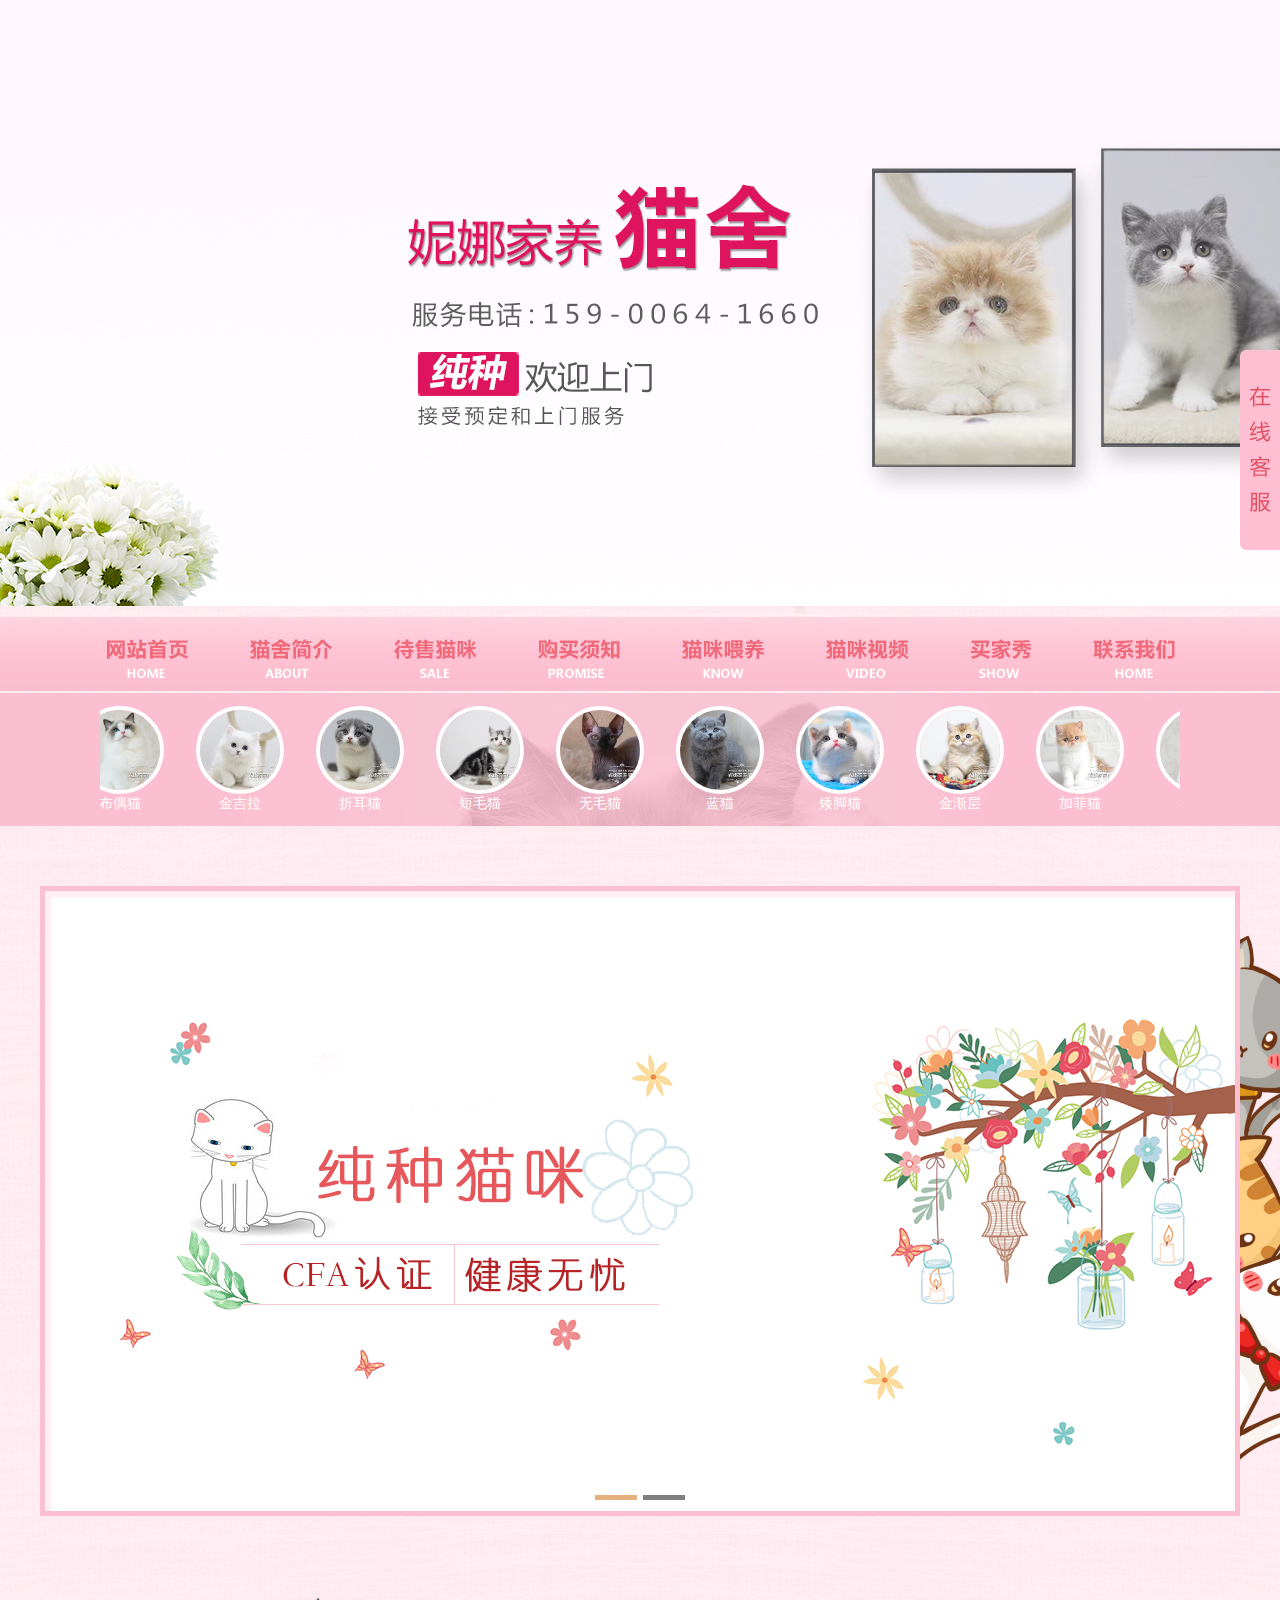
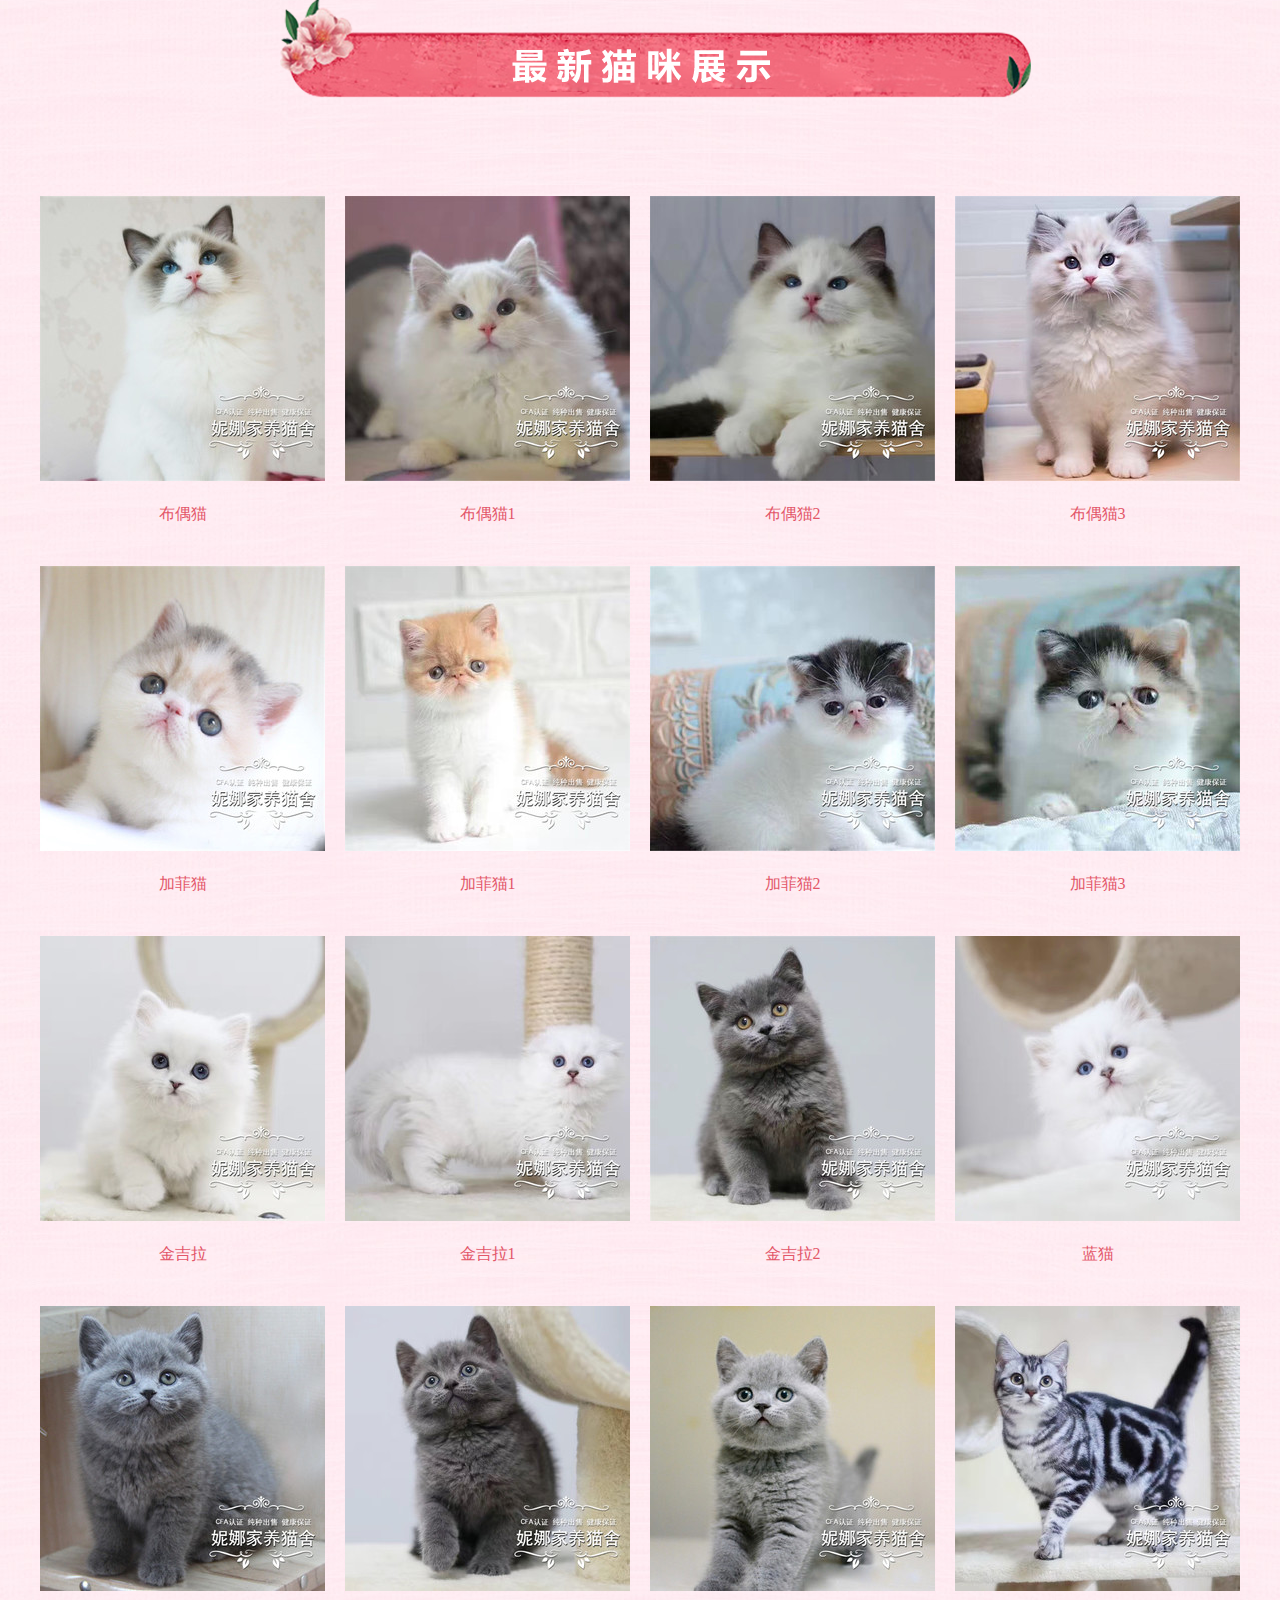
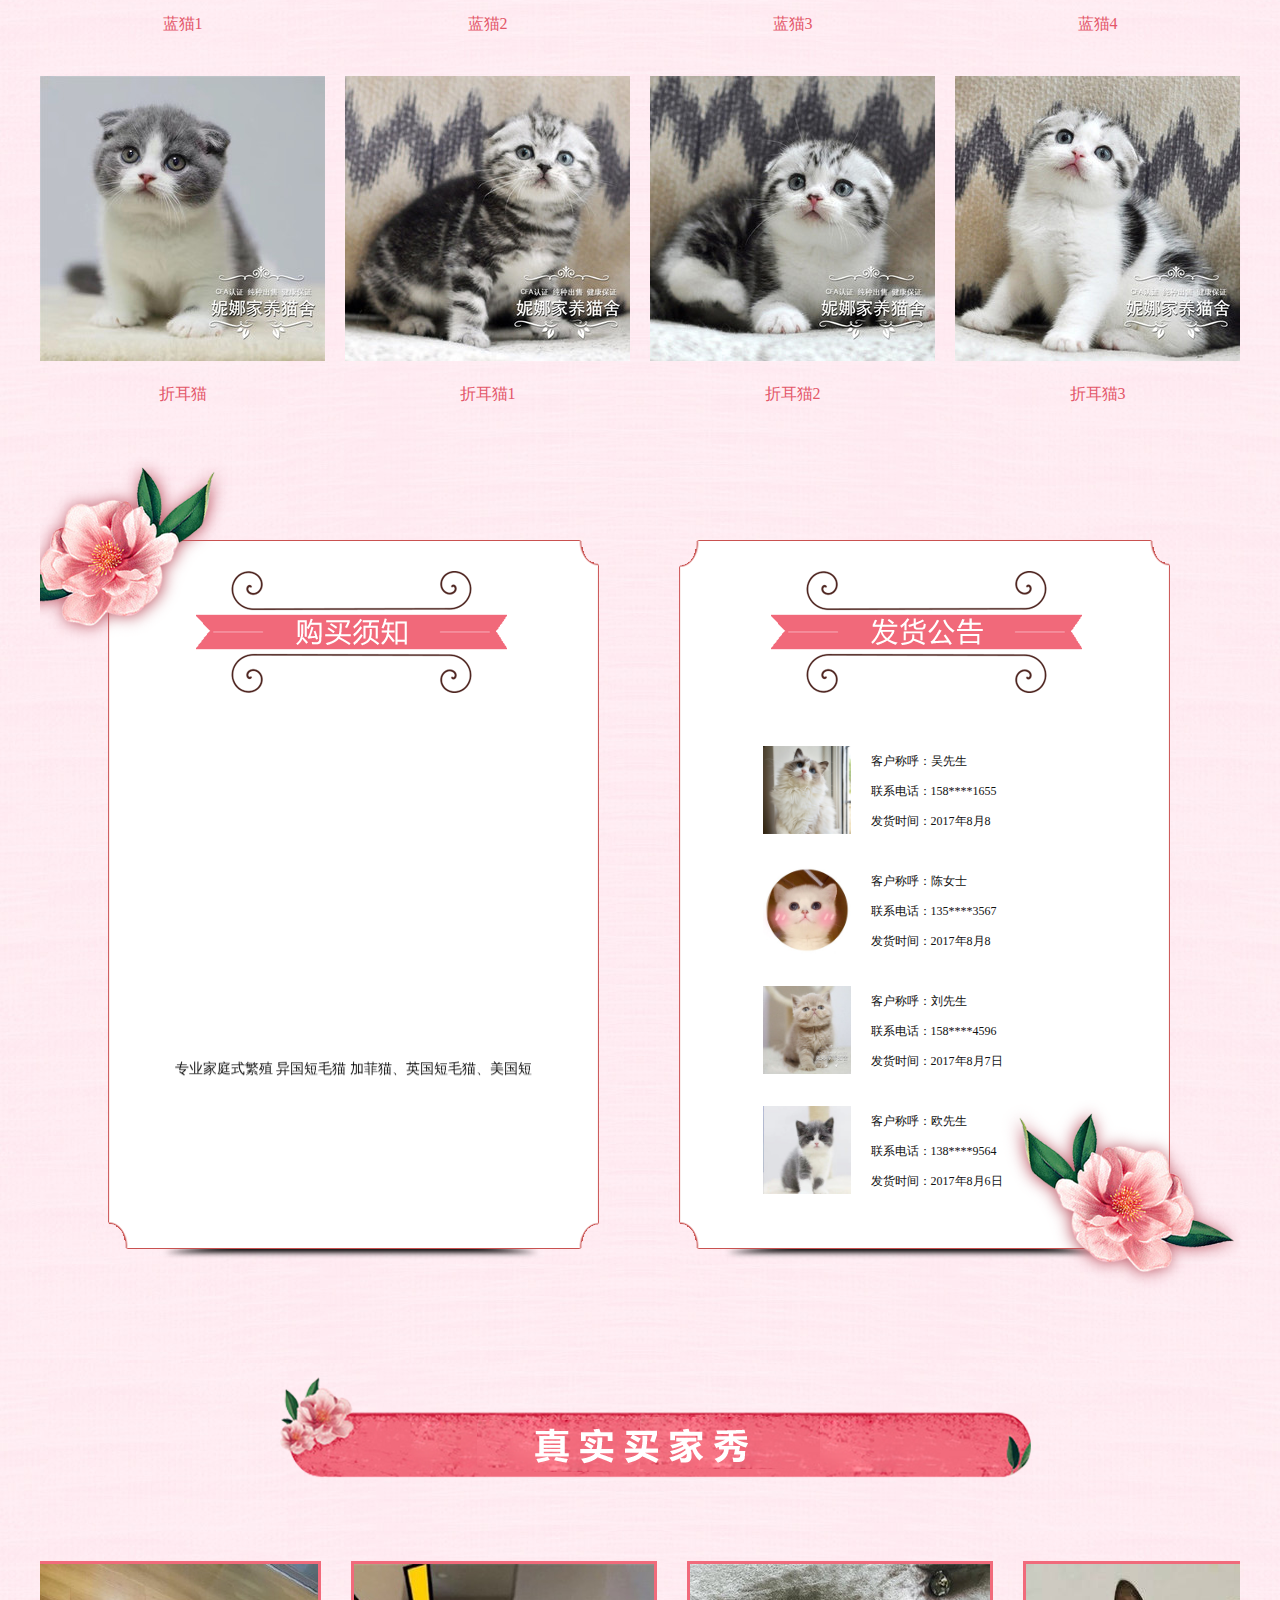
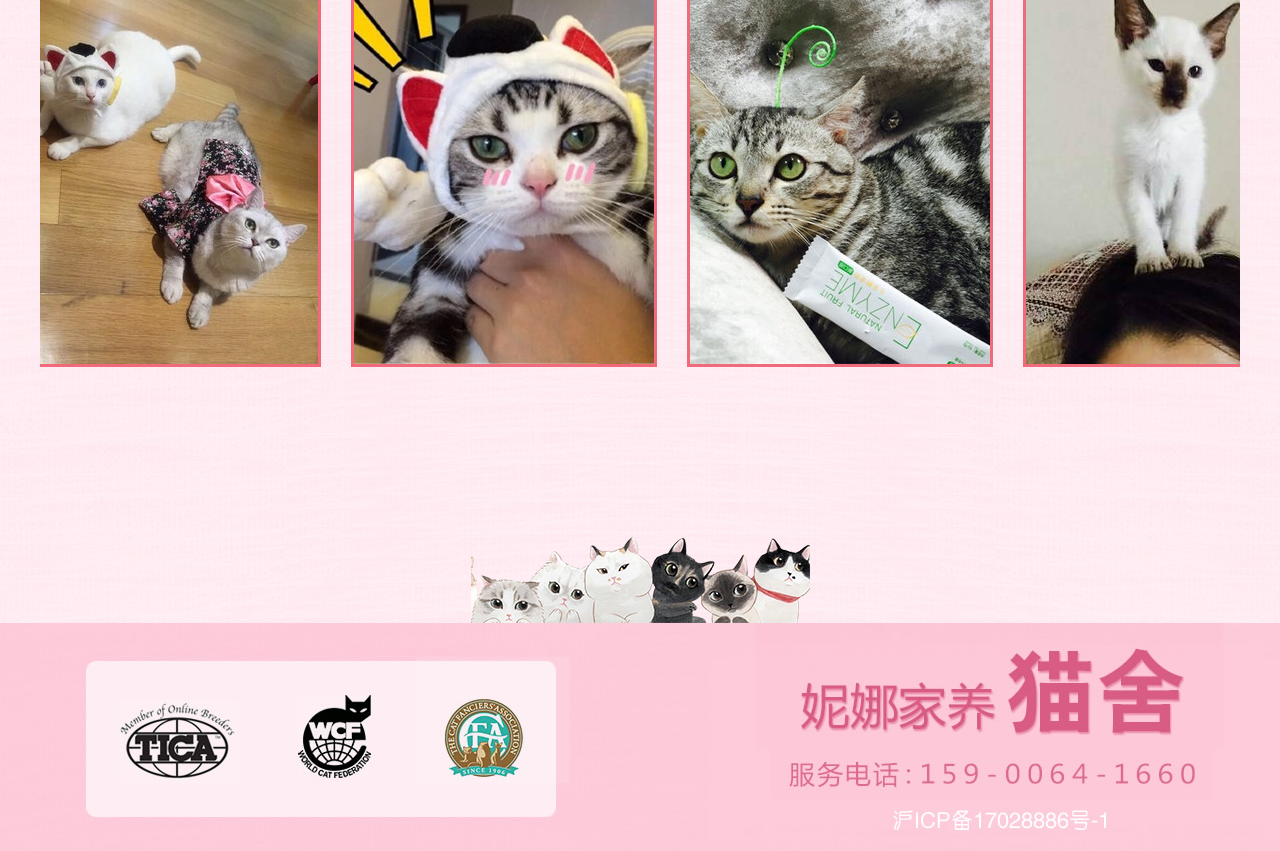
<file: index.html>
<!DOCTYPE html>
<html>
	<head>
		<meta charset="utf-8" />
		<title></title>
		<link rel="stylesheet" type="text/css" href="css/normalize.css"/>
		<link rel="stylesheet" type="text/css" href="css/main.css"/>
	</head>
	<body>
		<div class="wrapper">
			<div class="wrapper_bg">
				<div class="header">
					<ul>
						<li><a href="#" title="顶部大图"></a></li>
					</ul>
				</div>
				<span class="wrapper_prev"></span>
				<span class="wrapper_next"></span>
			</div>
			<div class="menu_nav">
				<div class="container">
					<ul class="menu_nav_ul font2">
						<li><a href="index.html">网站首页</a></li>
						<li><a href="jianjie.html">猫舍简介</a></li>
						<li><a href="daishou.html">代售猫舍</a></li>
						<li><a href="xuzhi.html">购买须知</a></li>
						<li><a href="weiyang.html">猫咪喂养</a></li>
						<li><a href="video.html">猫咪视频</a></li>
						<li><a href="maijiaxiu.html">买家秀</a></li>
						<li><a href="call.html">联系我们</a></li>
					</ul>
				</div>
			</div>
			<div class="hot">
				<div class="container">
					<div class="hot_cont">
						<ul class="hot_cont_ul">
							<li>
								<div class="hot_list">
									<div class="hot_pic">
										<a href="#">
											<img src="img/1454035011.jpg"/>
										</a>
									</div>
									<div class="hot_txt">
										<a href="#">布偶猫</a>
									</div>
								</div>
							</li>
							<li>
								<div class="hot_list">
									<div class="hot_pic">
										<a href="#">
											<img src="img/1520034239.jpg"/>
										</a>
									</div>
									<div class="hot_txt">
										<a href="#">金吉拉</a>
									</div>
								</div>
							</li>
							<li>
								<div class="hot_list">
									<div class="hot_pic">
										<a href="#">
											<img src="img/2226337656.jpg"/>
										</a>
									</div>
									<div class="hot_txt">
										<a href="#">折耳猫</a>
									</div>
								</div>
							</li>
							<li>
								<div class="hot_list">
									<div class="hot_pic">
										<a href="#">
											<img src="img/1713153627.jpg"/>
										</a>
									</div>
									<div class="hot_txt">
										<a href="#">短毛猫</a>
									</div>
								</div>
							</li>
							<li>
								<div class="hot_list">
									<div class="hot_pic">
										<a href="#">
											<img src="img/1811486272.jpg"/>
										</a>
									</div>
									<div class="hot_txt">
										<a href="#">无毛猫</a>
									</div>
								</div>
							</li>
							<li>
								<div class="hot_list">
									<div class="hot_pic">
										<a href="#">
											<img src="img/2153171643.jpg"/>
										</a>
									</div>
									<div class="hot_txt">
										<a href="#">蓝猫</a>
									</div>
								</div>
							</li>
							<li>
								<div class="hot_list">
									<div class="hot_pic">
										<a href="#">
											<img src="img/1314003020.jpg"/>
										</a>
									</div>
									<div class="hot_txt">
										<a href="#">矮脚猫</a>
									</div>
								</div>
							</li>
							<li>
								<div class="hot_list">
									<div class="hot_pic">
										<a href="#">
											<img src="img/1635445314.jpg"/>
										</a>
									</div>
									<div class="hot_txt">
										<a href="#">金渐层</a>
									</div>
								</div>
							</li>
							<li>
								<div class="hot_list">
									<div class="hot_pic">
										<a href="#">
											<img src="img/1531527866.jpg"/>
										</a>
									</div>
									<div class="hot_txt">
										<a href="#">加菲猫</a>
									</div>
								</div>
							</li>
						</ul>
						<ul class="hot_cont_ul2"></ul>
					</div>
				</div>
			</div>
			<div class="main">
				<div class="container">
					<div class="main_line">
						<div class="main_slide">
							<div class="main_bg">
								<ul class="main_bg_list">
									<li class="main_list1"><img src="img/1451071994.jpg"/></li>
									<li class="main_list2"><img src="img/1710142180.jpg"/></li>
								</ul>
							</div>
							<div class="main_hd">
								<ul>
									<li class="on">1</li>
									<li>2</li>
								</ul>
							</div>
							<span class="prev"></span>
							<span class="next"></span>
						</div>
					</div>
				</div>
			</div>
			<div class="container content_pic"></div>
			<div class="container">
				<div class="regsiter font2">
					<ul>
						<li class="li1">
							<em></em>
							<a href="buoumao.html">
								<img src="img/1454035011.jpg" alt="布偶猫">
							</a>
							<div>
								<a href="#">布偶猫</a>
							</div>
						</li>
						<li class="li2">
							<em></em>
							<a href="buoumao.html">
								<img src="img/1424273637.jpg" alt="布偶猫1">
							</a>
							<div>
								<a href="#">布偶猫1</a>
							</div>
						</li>
						<li class="li3">
							<em></em>
							<a href="buoumao.html">
								<img src="img/1409093643.jpg" alt="布偶猫2">
							</a>
							<div>
								<a href="#">布偶猫2</a>
							</div>
						</li>
						<li class="li4">
							<em></em>
							<a href="buoumao.html">
								<img src="img/1358591471.jpg" alt="布偶猫3">
							</a>
							<div>
								<a href="#">布偶猫3</a>
							</div>
						</li>
						<li class="li1">
							<em></em>
							<a href="jiafeimao.html">
								<img src="img/1753308942.jpg" alt="加菲猫">
							</a>
							<div>
								<a href="#">加菲猫</a>
							</div>
						</li>
						<li class="li2">
							<em></em>
							<a href="jiafeimao.html">
								<img src="img/1531527866.jpg" alt="加菲猫1">
							</a>
							<div>
								<a href="#">加菲猫1</a>
							</div>
						</li>
						<li class="li3">
							<em></em>
							<a href="jiafeimao.html">
								<img src="img/1531111605.jpg" alt="加菲猫2">
							</a>
							<div>
								<a href="#">加菲猫2</a>
							</div>
						</li>
						<li class="li4">
							<em></em>
							<a href="jiafeimao.html">
								<img src="img/1528347824.jpg" alt="加菲猫3">
							</a>
							<div>
								<a href="#">加菲猫3</a>
							</div>
						</li>
						<li class="li1">
							<em></em>
							<a href="jinjila.html">
								<img src="img/1520034239.jpg" alt="金吉拉">
							</a>
							<div>
								<a href="#">金吉拉</a>
							</div>
						</li>
						<li class="li2">
							<em></em>
							<a href="jinjila.html">
								<img src="img/1520285782.jpg" alt="金吉拉1">
							</a>
							<div>
								<a href="#">金吉拉1</a>
							</div>
						</li>
						<li class="li3">
							<em></em>
							<a href="jinjila.html">
								<img src="img/2202002920.jpg" alt="金吉拉2">
							</a>
							<div>
								<a href="#">金吉拉2</a>
							</div>
						</li>
						<li class="li4">
							<em></em>
							<a href="lanmao.html">
								<img src="img/1521177020.jpg" alt="蓝猫">
							</a>
							<div>
								<a href="#">蓝猫</a>
							</div>
						</li>
						<li class="li1">
							<em></em>
							<a href="lanmao.html">
								<img src="img/2153171643.jpg" alt="蓝猫1">
							</a>
							<div>
								<a href="#">蓝猫1</a>
							</div>
						</li>
						<li class="li2">
							<em></em>
							<a href="lanmao.html">
								<img src="img/2201302281.jpg" alt="蓝猫2">
							</a>
							<div>
								<a href="#">蓝猫2</a>
							</div>
						</li>
						<li class="li3">
							<em></em>
							<a href="lanmao.html">
								<img src="img/2152483005.jpg" alt="蓝猫3">
							</a>
							<div>
								<a href="#">蓝猫3</a>
							</div>
						</li>
						<li class="li4">
							<em></em>
							<a href="lanmao.html">
								<img src="img/1142255869.jpg" alt="蓝猫4">
							</a>
							<div>
								<a href="#">蓝猫4</a>
							</div>
						</li>
						<li class="li1">
							<em></em>
							<a href="zheermao.html">
								<img src="img/2226337656.jpg" alt="折耳猫">
							</a>
							<div>
								<a href="#">折耳猫</a>
							</div>
						</li>
						<li class="li2">
							<em></em>
							<a href="zheermao.html">
								<img src="img/1641284155.jpg" alt="折耳猫1">
							</a>
							<div>
								<a href="#">折耳猫1</a>
							</div>
						</li>
						<li class="li3">
							<em></em>
							<a href="zheermao.html">
								<img src="img/1640343771.jpg" alt="折耳猫2">
							</a>
							<div>
								<a href="#">折耳猫2</a>
							</div>
						</li>
						<li class="li4">
							<em></em>
							<a href="zheermao.html">
								<img src="img/1640127148.jpg" alt="折耳猫3">
							</a>
							<div>
								<a href="#">折耳猫3</a>
							</div>
						</li>
					</ul>
				</div>
				<div class="news">
					<div class="news_wid">
						<div class="news_left">
							<div class="new_text">
								<marquee behavior="scroll" direction="up" width="360" height="360" scrollamount="3" onmouseover="stop()" onmouseout="start()">
									<div class="shell">
										<p style="text-align: center;">
											<span style="font-size: 14px;">专业家庭式繁殖 异国短毛猫 加菲猫、英国短毛猫、美国短毛猫、折耳猫、蓝猫、金吉拉、布偶猫、无毛猫、矮脚猫 等...</span>
										</p>
										<p style="text-align: center;">
											<span style="font-size: 14px;">每一只繁殖的猫咪从怀孕到生产都被精心呵护着，除了健康的定制猫粮以外，另加羊奶粉 牛肉 三文鱼 鸡胸肉 鸡蛋黄 发育宝 营养膏 罐头，确保每只猫咪都能健康生产！24小时视频监控，仔细观察每一只喵的健康状况，所有所出的小猫都赢在起跑线上！</span>
										</p>
										<p style="text-align: center;">
											<span style="font-size: 14px;">猫咪都有饲养员悉心照顾，营养师也会给猫咪们定期搭配营养套餐，定期检查猫猫的健康问题和接种疫苗等。种猫也都是国外引进的。有CFA血统认证的证书，保证猫咪100%健康，100%成活率，并保证猫咪血统纯正。猫舍的猫咪也都是分区饲养，有繁殖的猫咪隔离式饲养，分待售区和专业的饲养区，以及繁殖区，杜绝交叉感染，减少患病机会。确保所有小猫都健康无任何传染性疾病 猫瘟 猫鼻支 猫传腹等，绝对杜绝！出售的猫咪我们都会提供相关的疫苗接种档案，确保出售的猫咪均已注射过1-2针疫苗，至少一次体内外驱虫，每个出售的猫咪都保证会自己吃猫粮和使用猫厕所。 请亲们放心购买，我们一定做到让您买的放心，养得开心！！</span>
										</p>
										<p><br></p>
										<p style="text-align: center;">
											<span style="font-size: 14px;">看猫咪可以加微信看猫猫视频选购，或是直接拨打号码联系我给您介绍。本地客户可以直接上门挑选看猫，看好可以当面交易，猫咪也可直接抱回家，本地不方便上门客户，可以视频看好后交定金，给您免费送货上门也都可以！</span>
										</p>
										<p><br></p>
									</div>
								</marquee>
							</div>
						</div>
						<div class="news_left news_ul">
							<ul>
								<li class="li1">
									<cite>
										<a class="fancybox" href="#"title="布偶猫">
											<img src="img/2148084660.jpg" alt="布偶猫"></a>
									</cite>
									客户称呼：吴先生<br>
									联系电话：158****1655<br>
									发货时间：2017年8月8
								</li>
								<li class="li2">
									<cite>
										<a class="fancybox" href="#" title="纯白银点">
											<img src="img/2143272828.jpg" alt="纯白银点"></a>
									</cite>
									客户称呼：陈女士<br>
									联系电话：135****3567<br>
									发货时间：2017年8月8
								</li>
								<li class="li3">
									<cite>
										<a class="fancybox" href="#" title="加菲猫">
											<img src="img/2309208468.jpg" alt="加菲猫"></a>
									</cite>
									客户称呼：刘先生<br>
									联系电话：158****4596<br>
									发货时间：2017年8月7日
								</li>
								<li class="li4">
									<cite>
										<a class="fancybox" href="#" title="欧先生">
											<img src="img/1650174919.jpg" alt="欧先生"></a>
									</cite>
									客户称呼：欧先生<br>
									联系电话：138****9564<br>
									发货时间：2017年8月6日
								</li>
							</ul>
						</div>
					</div>
				</div>
				<div class="sub_menu"></div>
				<div class="bottom_cont">
					<ul>
						<li><img src="img/1855165067.jpg"/></li>
						<li><img src="img/1852546615.jpg"/></li>
						<li><img src="img/1849442598.jpg"/></li>
						<li><img src="img/1823573710.jpg"/></li>
					</ul>
				</div>
				<div class="bottom_pic"></div>
			</div>
			<div class="footer">
				<div class="footer_wid">
					<div class="footer_bg">
						<ul>
							<li><img src="img/1751147288.jpg"/></li>
						</ul>
					</div>
				</div>
			</div>
		</div>
		<div class="chatBox1">
			<img src="img/qq1_v2.jpg">
			<div class="chat_qq">
				<a href="#"><img src="img/qq.jpg"></a>
			</div>
			<img src="img/weixin_v2.jpg">
			<img src="img/close.png" class="chatClose1">
		</div>
		<div class="chatBox2 chatClose2">
			<img src="img/chat2.png">
		</div>
		<script src="js/jQuery.js" type="text/javascript" charset="utf-8"></script>
		<script src="js/main.js" type="text/javascript" charset="utf-8"></script>
	</body>
</html>
</file>
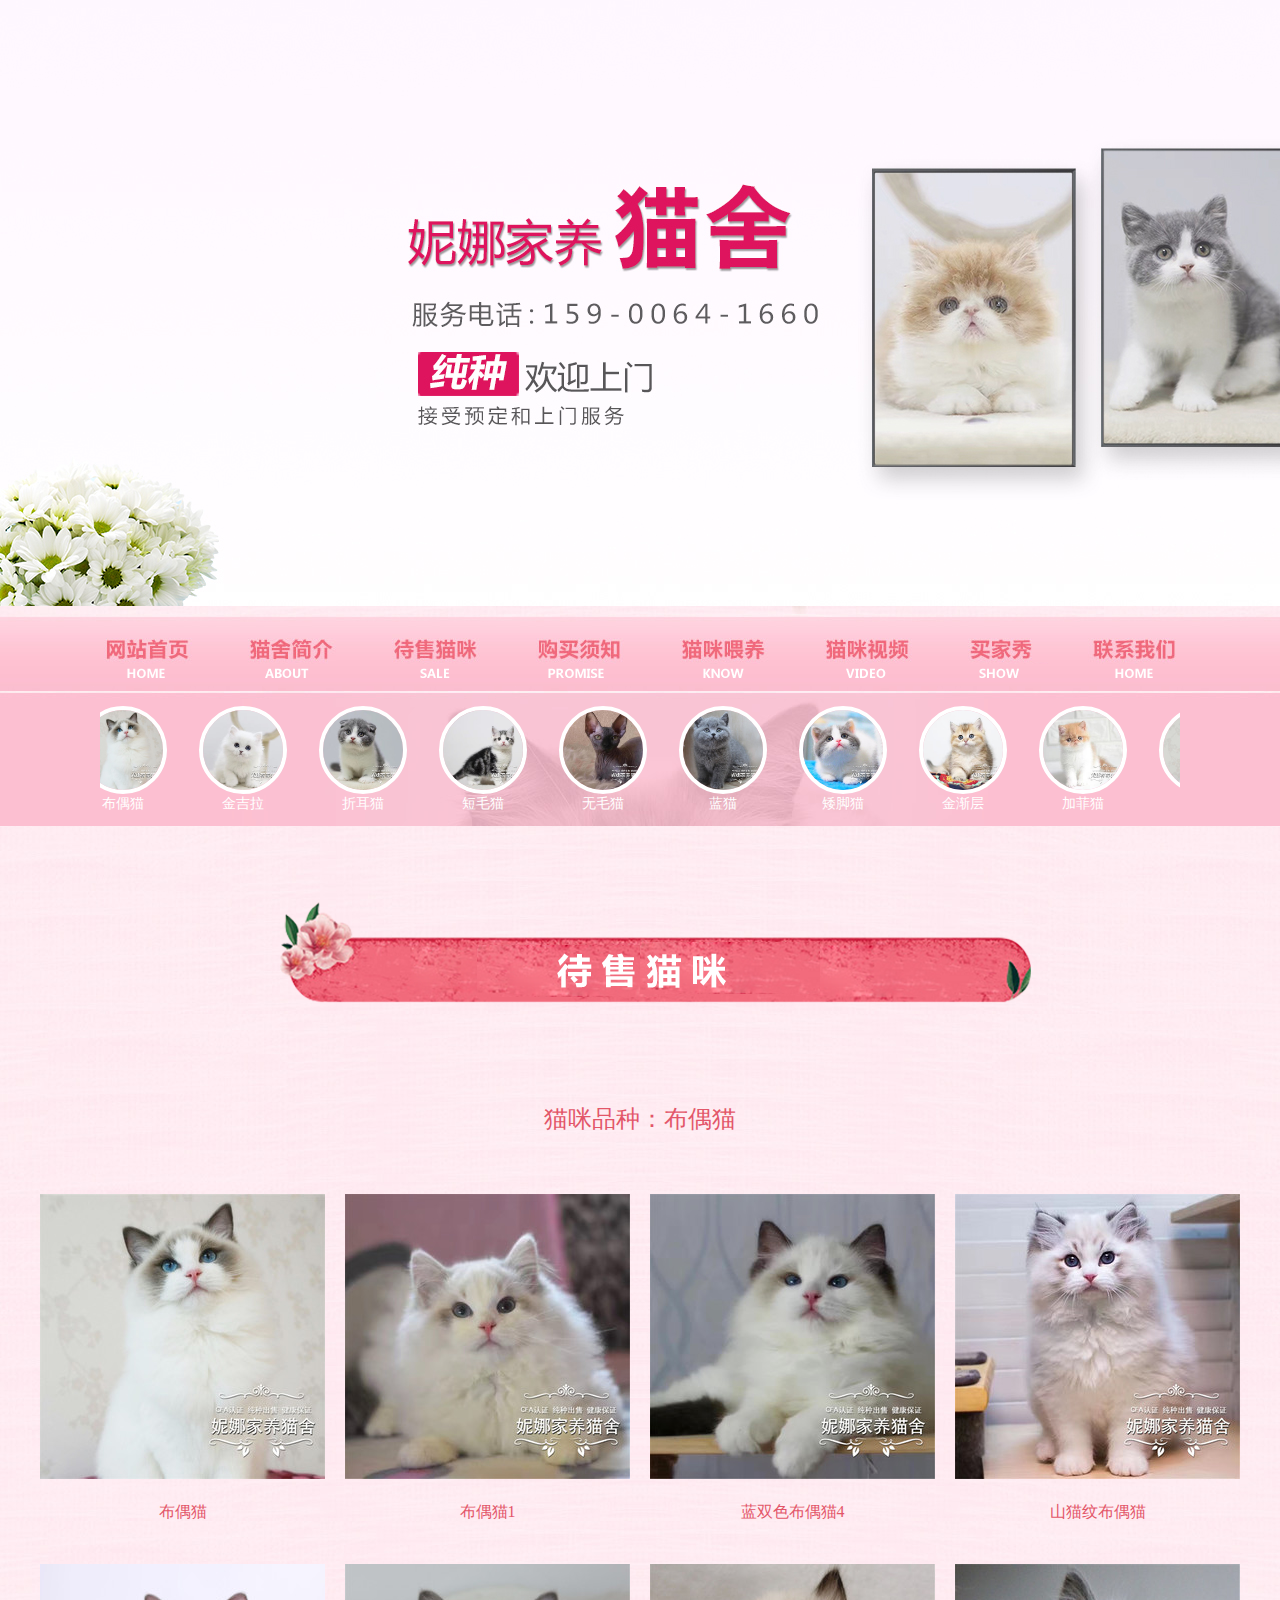
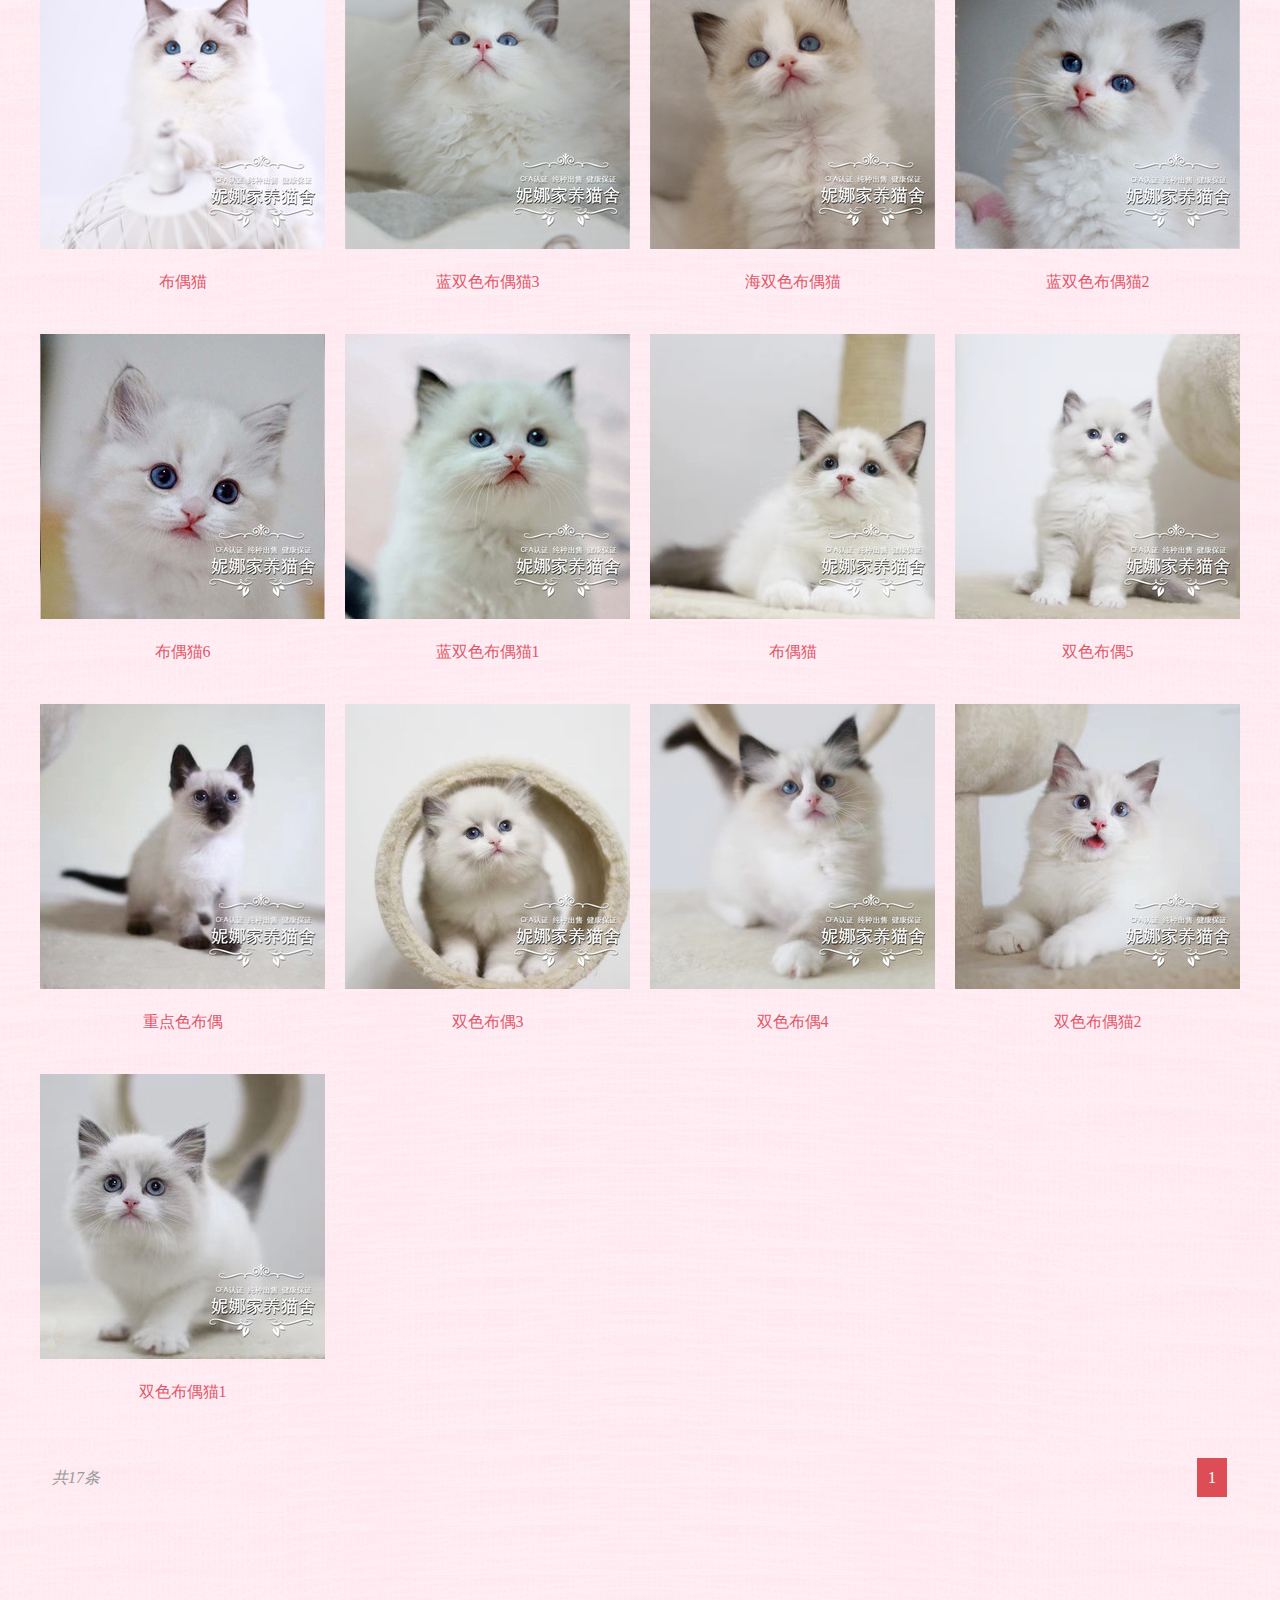
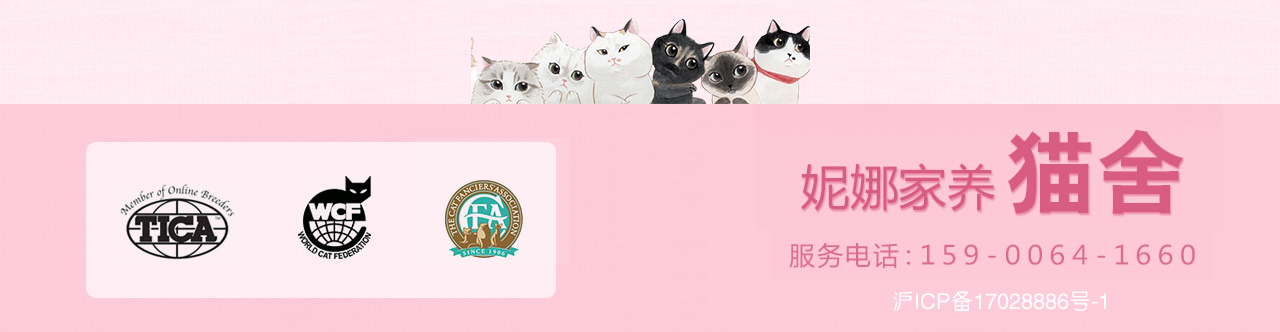
<file: buoumao.html>
<!DOCTYPE html>
<html>
	<head>
		<meta charset="utf-8" />
		<title></title>
		<link rel="stylesheet" type="text/css" href="css/normalize.css"/>
		<link rel="stylesheet" type="text/css" href="css/main.css"/>
	</head>
	<body>
		<div class="wrapper">
			<div class="wrapper_bg">
				<div class="header">
					<ul>
						<li><a href="#" title="顶部大图"></a></li>
					</ul>
				</div>
				<span class="wrapper_prev"></span>
				<span class="wrapper_next"></span>
			</div>
			<div class="menu_nav">
				<div class="container">
					<ul class="menu_nav_ul font2">
						<li><a href="index.html">网站首页</a></li>
						<li><a href="jianjie.html">猫舍简介</a></li>
						<li><a href="daishou.html">代售猫舍</a></li>
						<li><a href="xuzhi.html">购买须知</a></li>
						<li><a href="weiyang.html">猫咪喂养</a></li>
						<li><a href="video.html">猫咪视频</a></li>
						<li><a href="maijiaxiu.html">买家秀</a></li>
						<li><a href="call.html">联系我们</a></li>
					</ul>
				</div>
			</div>
			<div class="hot">
				<div class="container">
					<div class="hot_cont">
						<ul class="hot_cont_ul">
							<li>
								<div class="hot_list">
									<div class="hot_pic">
										<a href="#">
											<img src="img/1454035011.jpg"/>
										</a>
									</div>
									<div class="hot_txt">
										<a href="#">布偶猫</a>
									</div>
								</div>
							</li>
							<li>
								<div class="hot_list">
									<div class="hot_pic">
										<a href="#">
											<img src="img/1520034239.jpg"/>
										</a>
									</div>
									<div class="hot_txt">
										<a href="#">金吉拉</a>
									</div>
								</div>
							</li>
							<li>
								<div class="hot_list">
									<div class="hot_pic">
										<a href="#">
											<img src="img/2226337656.jpg"/>
										</a>
									</div>
									<div class="hot_txt">
										<a href="#">折耳猫</a>
									</div>
								</div>
							</li>
							<li>
								<div class="hot_list">
									<div class="hot_pic">
										<a href="#">
											<img src="img/1713153627.jpg"/>
										</a>
									</div>
									<div class="hot_txt">
										<a href="#">短毛猫</a>
									</div>
								</div>
							</li>
							<li>
								<div class="hot_list">
									<div class="hot_pic">
										<a href="#">
											<img src="img/1811486272.jpg"/>
										</a>
									</div>
									<div class="hot_txt">
										<a href="#">无毛猫</a>
									</div>
								</div>
							</li>
							<li>
								<div class="hot_list">
									<div class="hot_pic">
										<a href="#">
											<img src="img/2153171643.jpg"/>
										</a>
									</div>
									<div class="hot_txt">
										<a href="#">蓝猫</a>
									</div>
								</div>
							</li>
							<li>
								<div class="hot_list">
									<div class="hot_pic">
										<a href="#">
											<img src="img/1314003020.jpg"/>
										</a>
									</div>
									<div class="hot_txt">
										<a href="#">矮脚猫</a>
									</div>
								</div>
							</li>
							
							<li>
								<div class="hot_list">
									<div class="hot_pic">
										<a href="#">
											<img src="img/1635445314.jpg"/>
										</a>
									</div>
									<div class="hot_txt">
										<a href="#">金渐层</a>
									</div>
								</div>
							</li>
							<li>
								<div class="hot_list">
									<div class="hot_pic">
										<a href="#">
											<img src="img/1531527866.jpg"/>
										</a>
									</div>
									<div class="hot_txt">
										<a href="#">加菲猫</a>
									</div>
								</div>
							</li>
						</ul>
					</div>
				</div>
			</div>
			<div class="container rese"></div>
			<div class="container">
				<div class="regsiter font2">
					<div class="aTitle ft2">猫咪品种：布偶猫</div>
					<ul>
						<li class="li1">
							<em></em>
							<a href="buoumao1.html"  title="布偶猫"><img src="img/1454035011.jpg" alt="布偶猫"  /></a>
							<div>
								<a href="buoumao1.html"  title="布偶猫">布偶猫</a>
							</div>
						</li>
						<li class="li2">
							<em></em>
							<a href="buoumao1.html"  title="布偶猫1"><img src="img/1424273637.jpg" alt="布偶猫1"  /></a>
							<div>
								<a href="buoumao1.html"  title="布偶猫1">布偶猫1</a>
							</div>
						</li>
						<li class="li3">
							<em></em>
							<a href="buoumao1.html"  title="蓝双色布偶猫4"><img src="img/1409093643.jpg" alt="蓝双色布偶猫4"  /></a>
							<div>
								<a href="buoumao1.html"  title="蓝双色布偶猫4">蓝双色布偶猫4</a>
							</div>
						</li>
						<li class="li4">
							<em></em>
							<a href="buoumao1.html"  title="山猫纹布偶猫"><img src="img/1358591471.jpg" alt="山猫纹布偶猫"  /></a>
							<div>
								<a href="buoumao1.html"  title="山猫纹布偶猫">山猫纹布偶猫</a>
							</div>
						</li>
						<li class="li5">
							<em></em>
							<a href="buoumao1.html"  title="布偶猫"><img src="img/1911157763.jpg" alt="布偶猫"  /></a>
							<div><a href="buoumao1.html"  title="布偶猫">布偶猫</a></div>
						</li>
						<li class="li6">
							<em></em>
							<a href="buoumao1.html"  title="蓝双色布偶猫3"><img src="img/2249443876.jpg" alt="蓝双色布偶猫3"  /></a>
							<div><a href="buoumao1.html"  title="蓝双色布偶猫3">蓝双色布偶猫3</a></div>
						</li>
						<li class="li7">
							<em></em>
							<a href="buoumao1.html"  title="海双色布偶猫"><img src="img/2249193986.jpg" alt="海双色布偶猫"  /></a>
							<div><a href="buoumao1.html"  title="海双色布偶猫">海双色布偶猫</a></div>
						</li>
						<li class="li8">
							<em></em>
							<a href="buoumao1.html"  title="蓝双色布偶猫2"><img src="img/2247151536.jpg" alt="蓝双色布偶猫2"  /></a>
							<div><a href="buoumao1.html"  title="蓝双色布偶猫2">蓝双色布偶猫2</a></div>
						</li>
						<li class="li9">
							<em></em>
							<a href="buoumao1.html"  title="布偶猫6"><img src="img/2231204084.jpg" alt="布偶猫6"  /></a>
							<div><a href="sale_21382_168492.html"  title="布偶猫6">布偶猫6</a></div>
						</li>
						<li class="li10">
							<em></em>
							<a href="buoumao1.html"  title="蓝双色布偶猫1"><img src="img/2230318477.jpg" alt="蓝双色布偶猫1"  /></a>
							<div>
								<a href="buoumao1.html"  title="蓝双色布偶猫1">蓝双色布偶猫1</a>
							</div>
						</li>
						<li class="li11">
							<em></em>
							<a href="buoumao1.html"  title="布偶猫"><img src="img/2210547324.jpg" alt="布偶猫"  /></a>
							<div><a href="buoumao1.html"  title="布偶猫">布偶猫</a></div>
						</li>
						<li class="li12">
							<em></em>
							<a href="buoumao1.html"  title="双色布偶5"><img src="img/1348286605.jpg" alt="双色布偶5"  /></a>
							<div><a href="buoumao1.html"  title="双色布偶5">双色布偶5</a></div>
						</li>
						<li class="li13">
							<em></em>
							<a href="buoumao1.html"  title="重点色布偶"><img src="img/1505031681.jpg" alt="重点色布偶"  /></a>
							<div><a href="buoumao1.html"  title="重点色布偶">重点色布偶</a></div>
						</li>
						<li class="li14">
							<em></em>
							<a href="buoumao1.html"  title="双色布偶3"><img src="img/1356194557.jpg" alt="双色布偶3"  /></a>
							<div><a href="buoumao1.html"  title="双色布偶3">双色布偶3</a></div>
						</li>
						<li class="li15">
							<em></em>
							<a href="buoumao1.html"  title="双色布偶4"><img src="img/1351492112.jpg" alt="双色布偶4"  /></a>
							<div><a href="buoumao1.html"  title="双色布偶4">双色布偶4</a></div>
						</li>
						<li class="li16">
							<em></em>
							<a href="buoumao1.html"  title="双色布偶猫2"><img src="img/1514537285.jpg" alt="双色布偶猫2"  /></a>
							<div><a href="buoumao1.html"  title="双色布偶猫2">双色布偶猫2</a></div>
						</li>
						<li class="li17">
							<em></em>
							<a href="buoumao1.html"  title="双色布偶猫1"><img src="img/1515023088.jpg" alt="双色布偶猫1"  /></a>
							<div><a href="buoumao1.html"  title="双色布偶猫1">双色布偶猫1</a></div>
						</li>
					</ul>
					<div class="pageList ft2">
						<cite>共17条</cite>
						<a href="javascript:void(0)" class="on">1</a>
					</div>
				<div class="bottom_pic"></div>
			</div>
			</div>
			<div class="footer">
				<div class="footer_wid">
					<div class="footer_bg">
						<ul>
							<li><img src="img/1751147288.jpg"/></li>
						</ul>
					</div>
				</div>
			</div>
		</div>
		<script src="js/jQuery.js" type="text/javascript" charset="utf-8"></script>
		<script src="js/main.js" type="text/javascript" charset="utf-8"></script>
	</body>
</html>
</file>
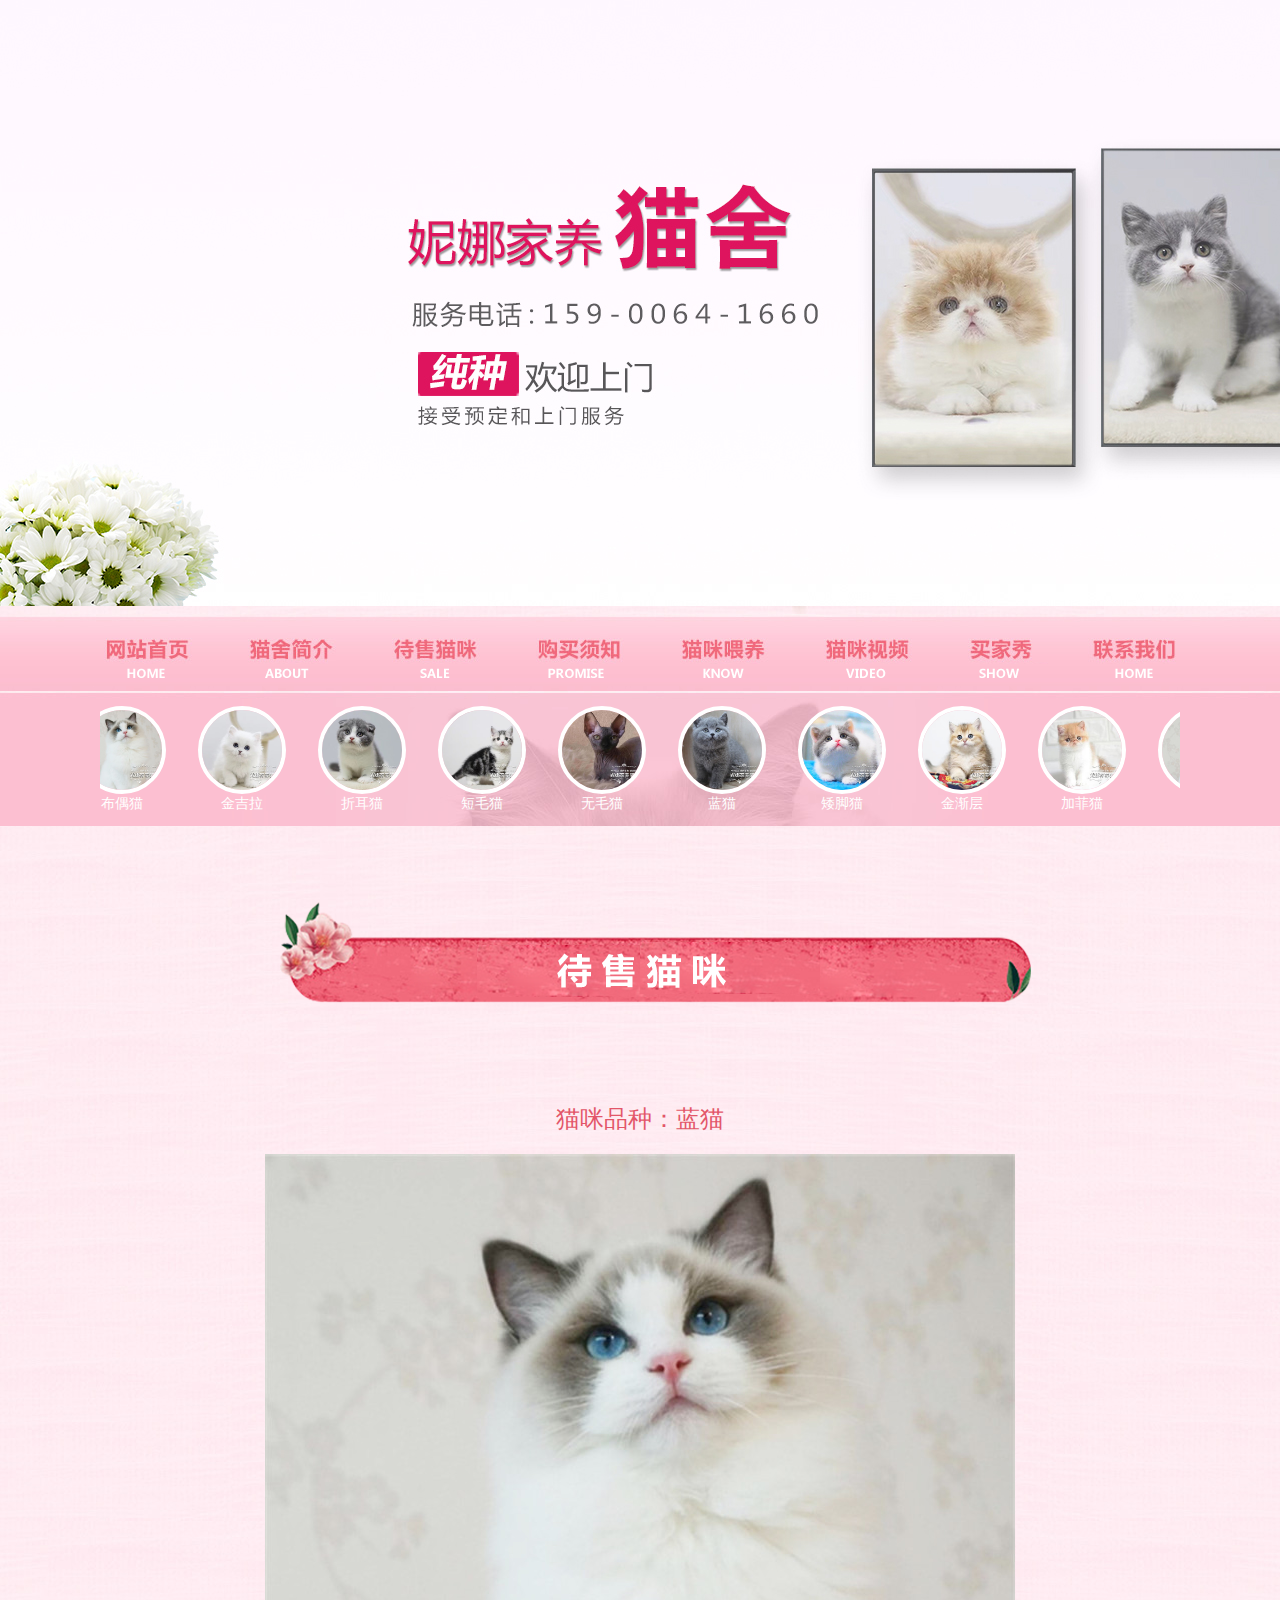
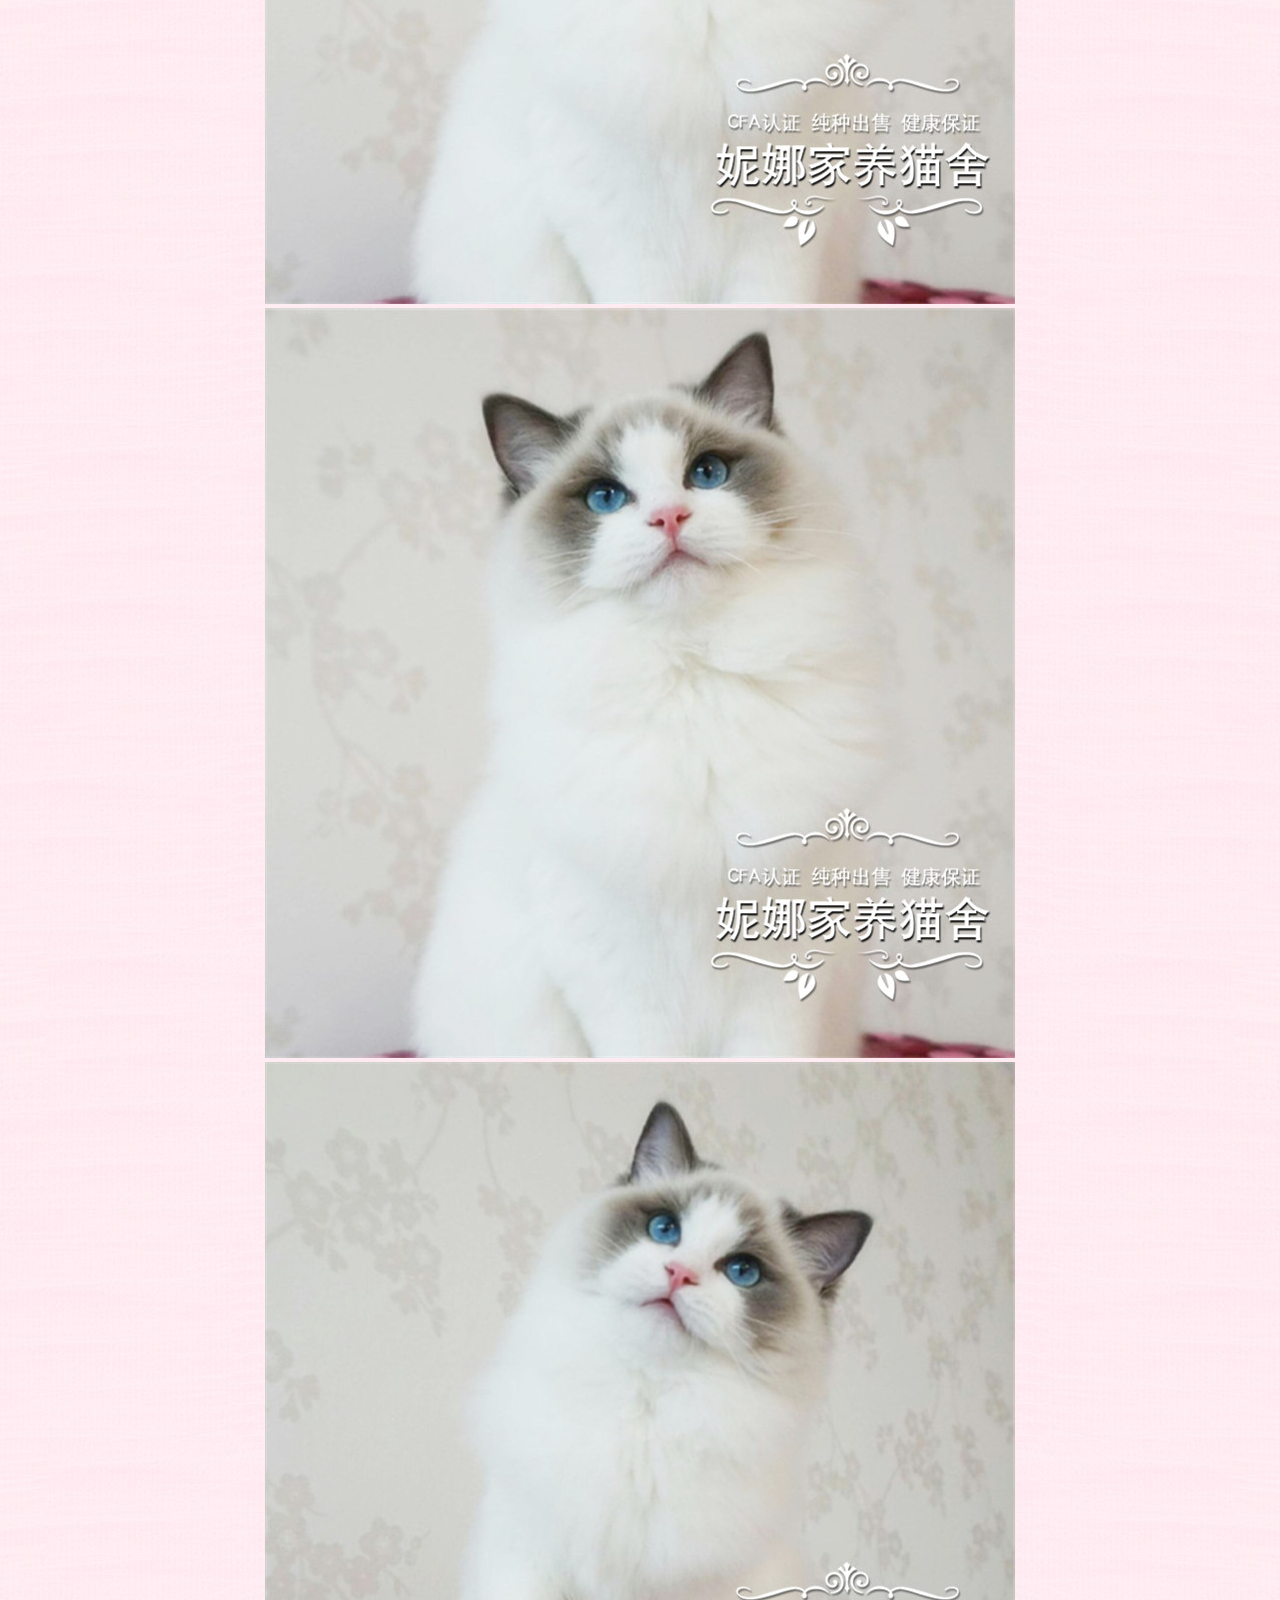
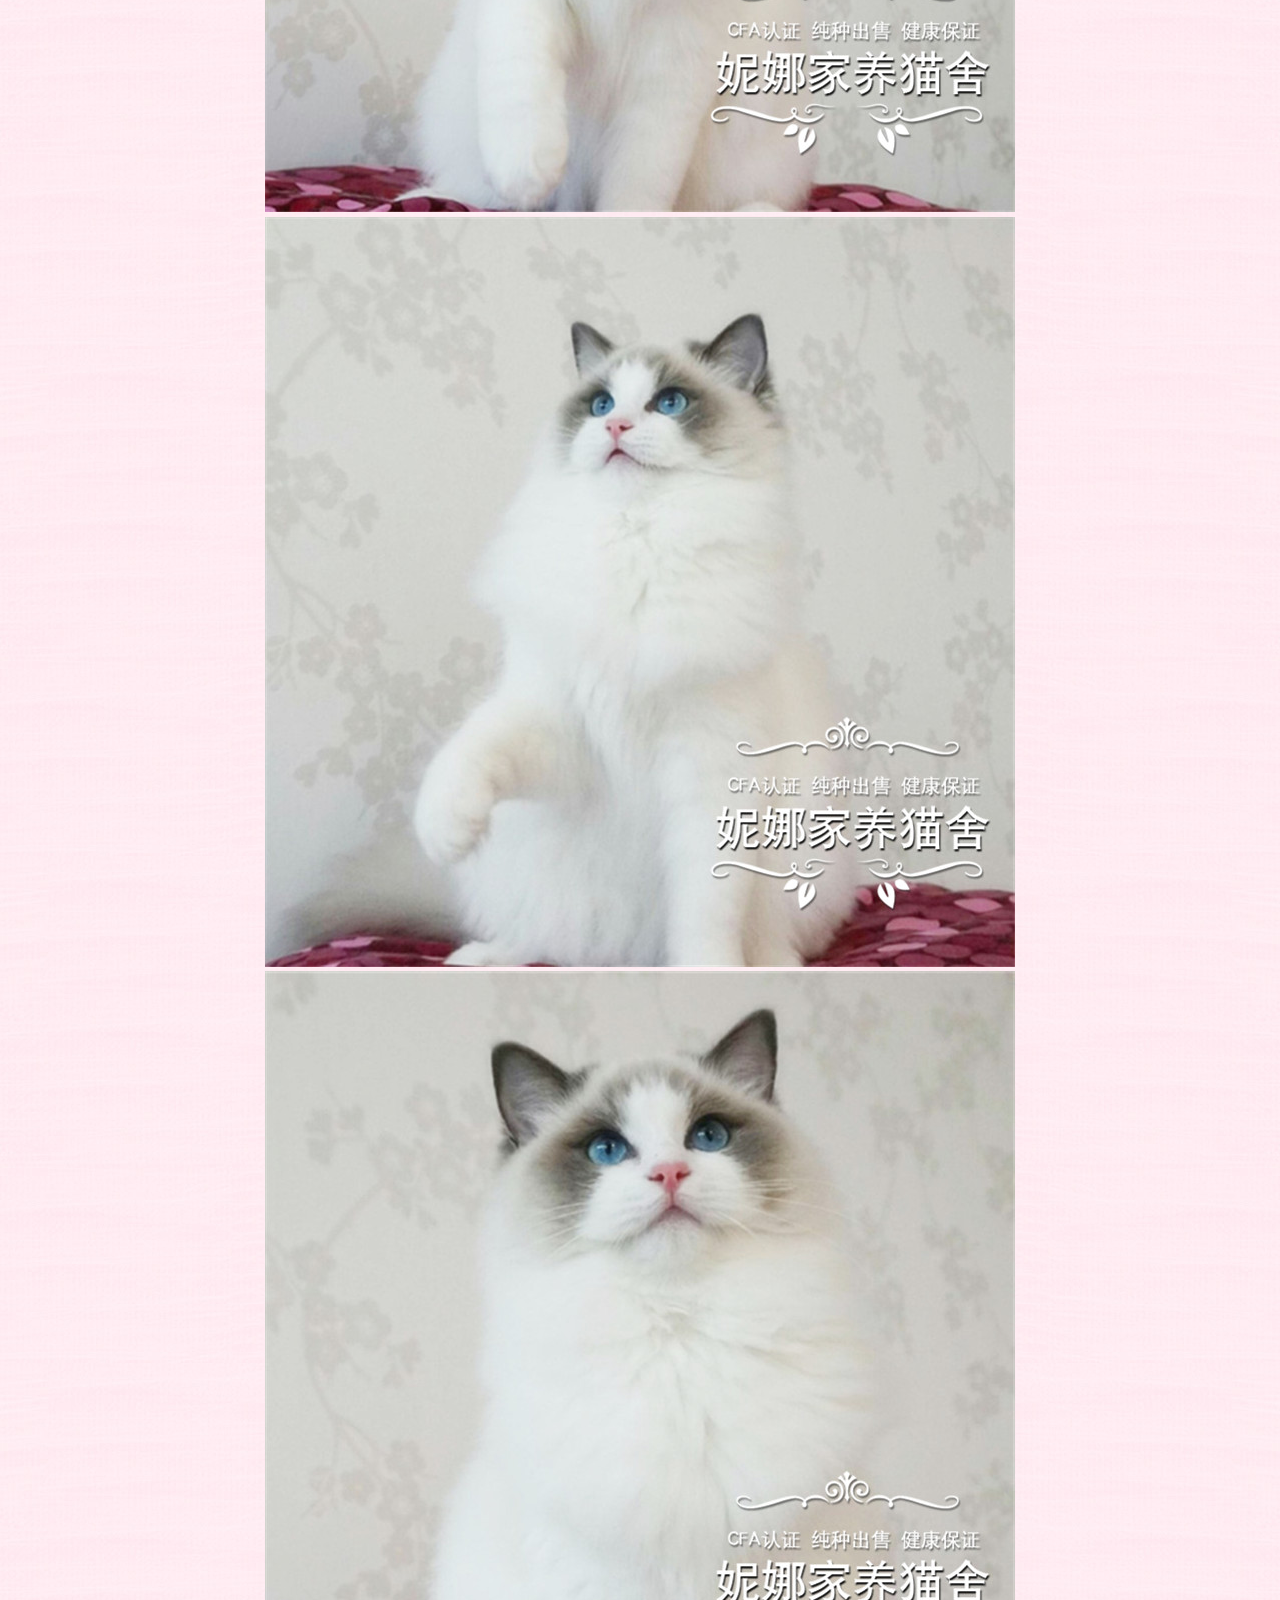
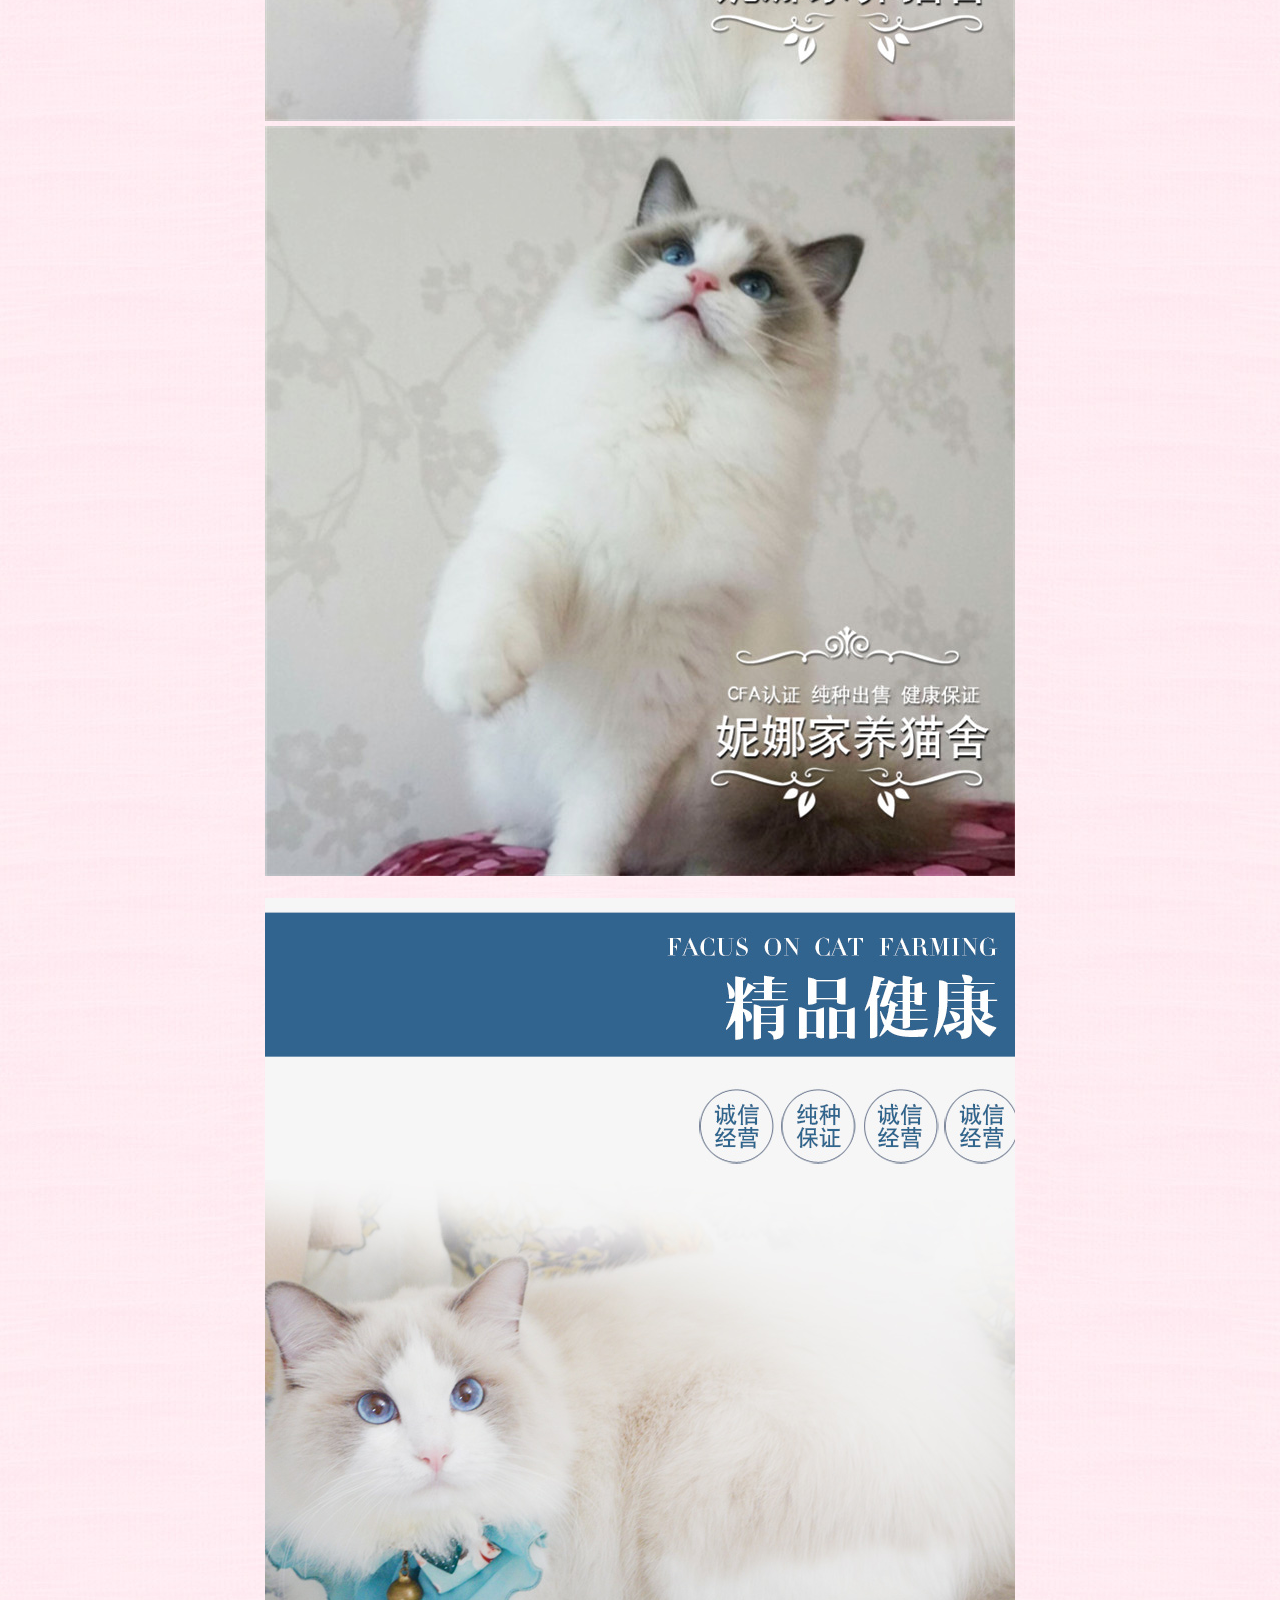
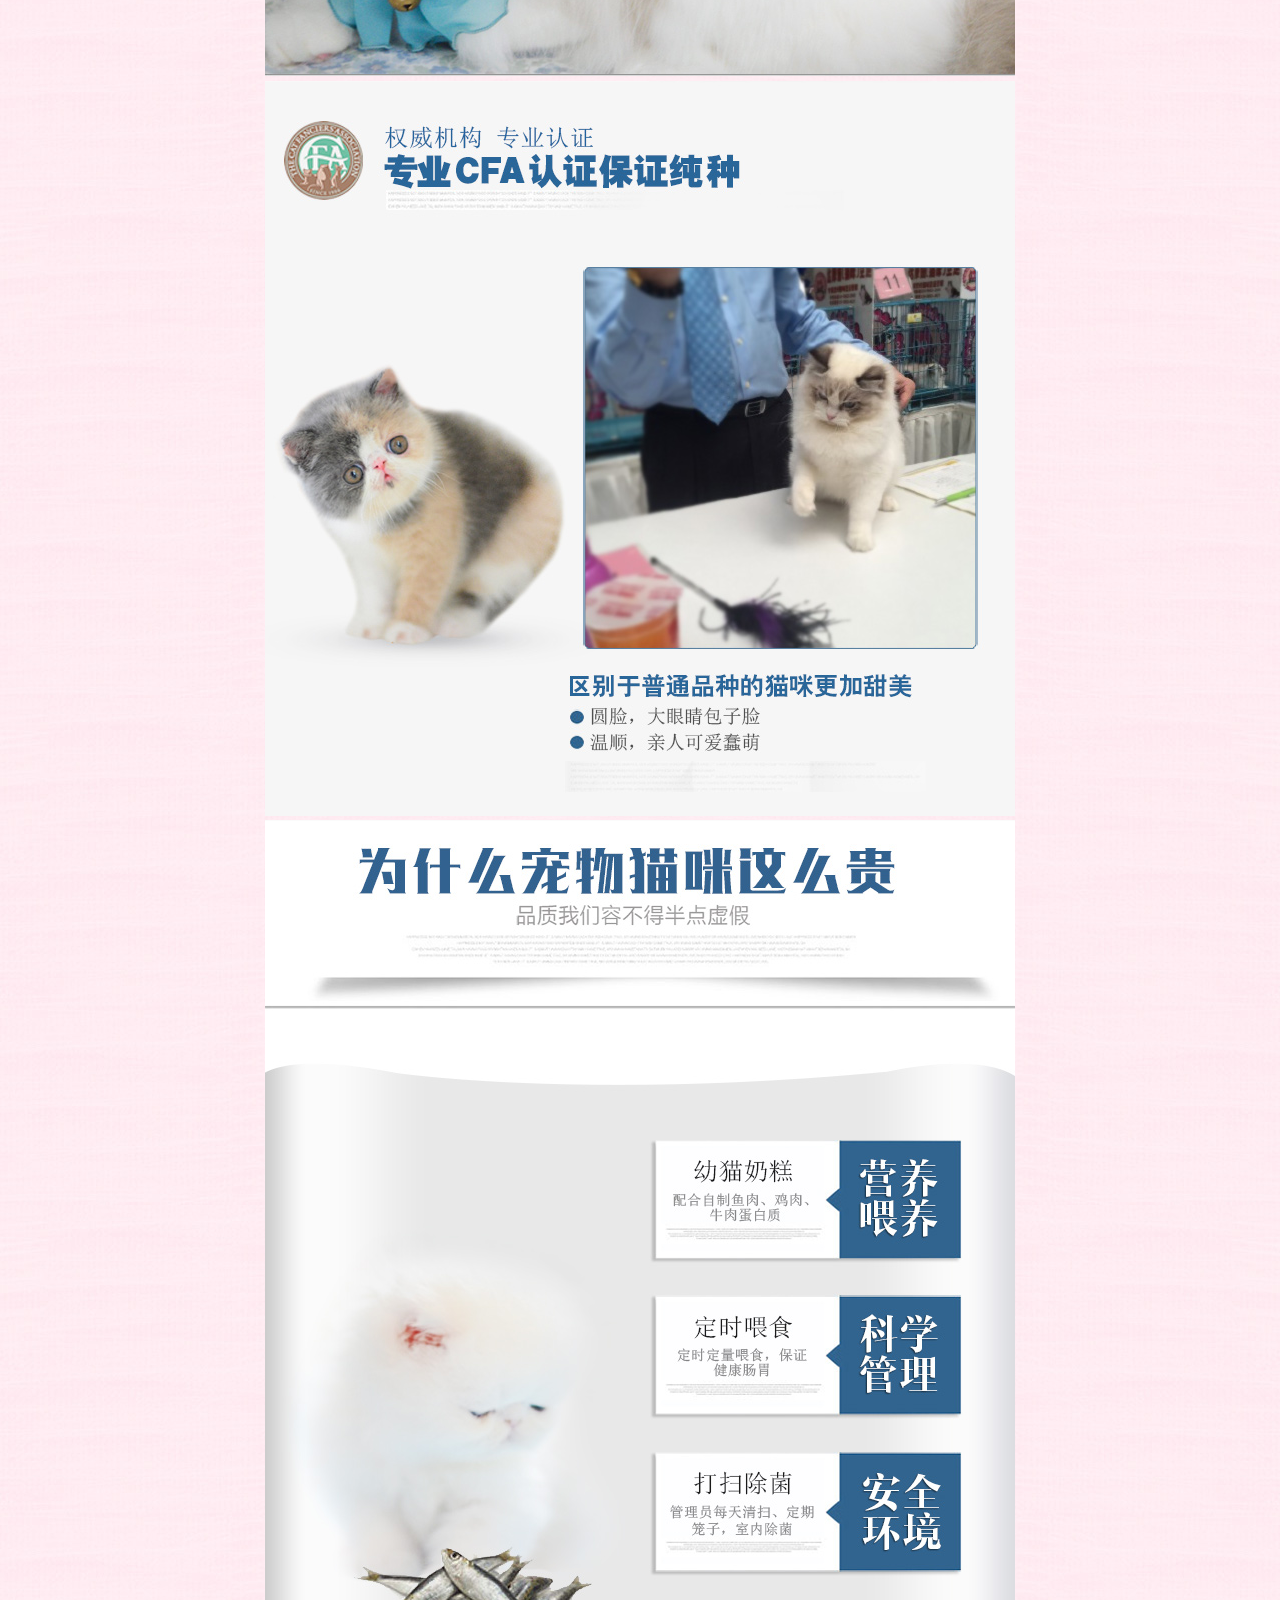
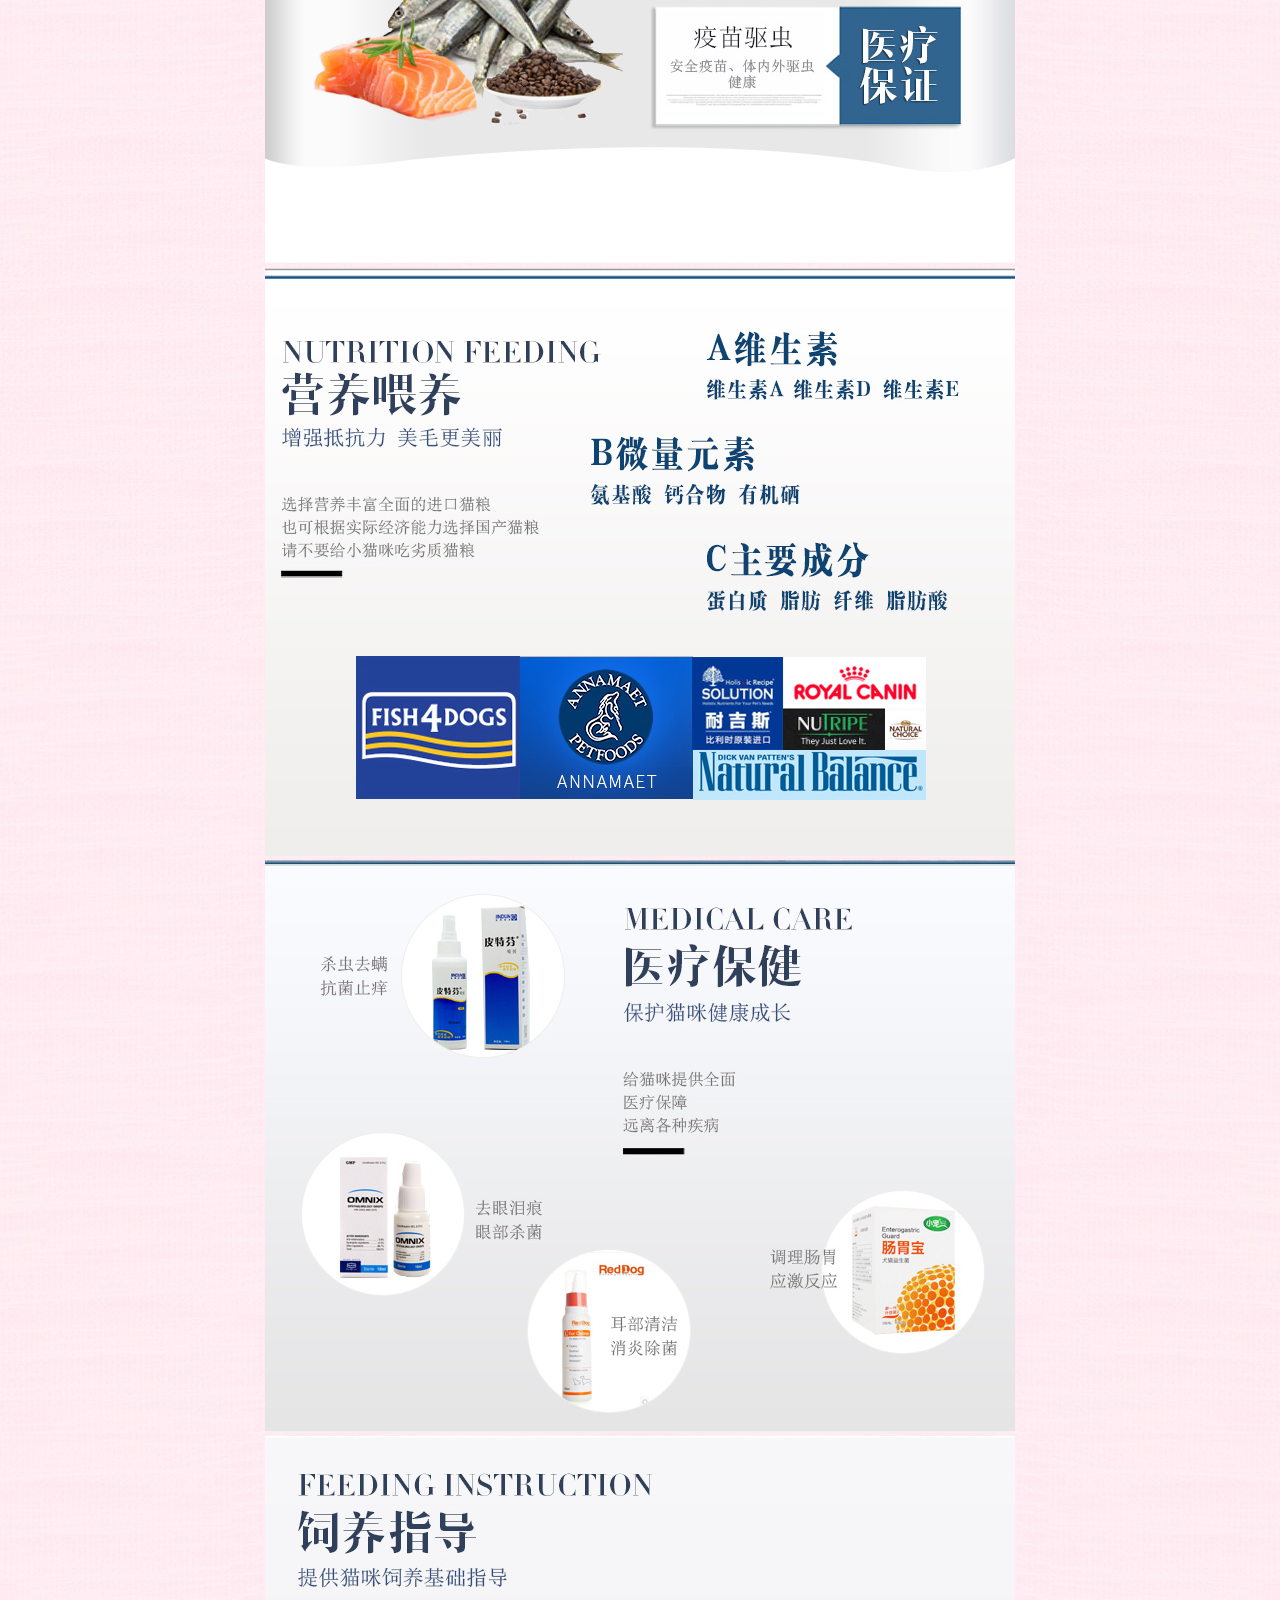
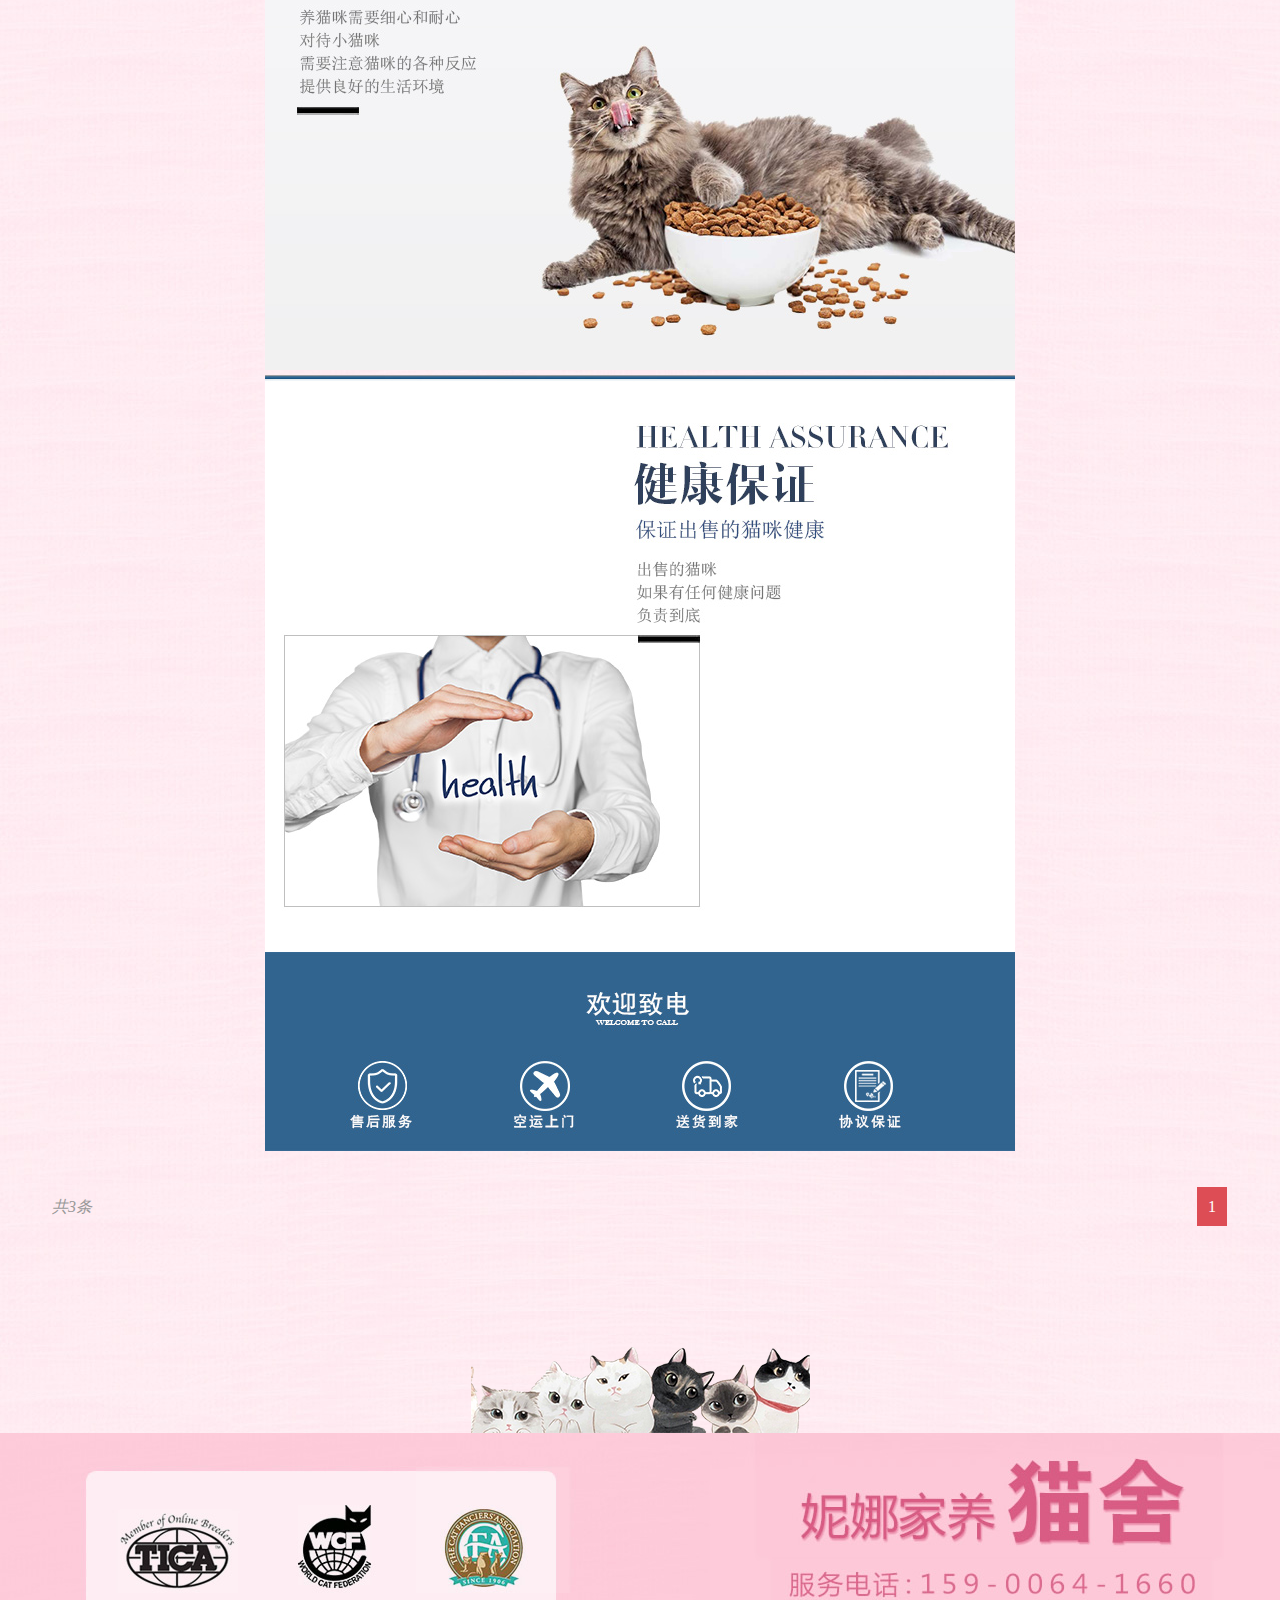
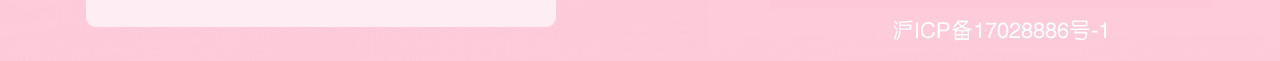
<file: buoumao1.html>
<!DOCTYPE html>                                                                                                                                                                                                     
<html>                                                                                                                                                                                                              
	<head>                                                                                                                                                                                                          
		<meta charset="utf-8" />                                                                                                                                                                                    
		<title></title>                                                                                                                                                                                             
		<link rel="stylesheet" type="text/css" href="css/normalize.css"/>                                                                                                                                           
		<link rel="stylesheet" type="text/css" href="css/main.css"/>                                                                                                                                                
	</head>                                                                                                                                                                                                         
	<body>                                                                                                                                                                                                          
		<div class="wrapper">                                                                                                                                                                                       
			<div class="wrapper_bg">                                                                                                                                                                                
				<div class="header">                                                                                                                                                                                
					<ul>                                                                                                                                                                                            
						<li><a href="#" title="顶部大图"></a></li>                                                                                                                                                      
					</ul>                                                                                                                                                                                           
				</div>                                                                                                                                                                                              
				<span class="wrapper_prev"></span>                                                                                                                                                                  
				<span class="wrapper_next"></span>                                                                                                                                                                  
			</div>                                                                                                                                                                                                  
			<div class="menu_nav">                                                                                                                                                                                  
				<div class="container">                                                                                                                                                                             
					<ul class="menu_nav_ul font2">                                                                                                                                                                  
						<li><a href="index.html">网站首页</a></li>                                                                                                                                                      
						<li><a href="jianjie.html">猫舍简介</a></li>                                                                                                                                                    
						<li><a href="daishou.html">代售猫舍</a></li>                                                                                                                                                    
						<li><a href="xuzhi.html">购买须知</a></li>                                                                                                                                                      
						<li><a href="weiyang.html">猫咪喂养</a></li>                                                                                                                                                    
						<li><a href="video.html">猫咪视频</a></li>                                                                                                                                                      
						<li><a href="maijiaxiu.html">买家秀</a></li>                                                                                                                                                   
						<li><a href="call.html">联系我们</a></li>                                                                                                                                                       
					</ul>                                                                                                                                                                                           
				</div>                                                                                                                                                                                              
			</div>                                                                                                                                                                                                  
			<div class="hot">                                                                                                                                                                                       
				<div class="container">                                                                                                                                                                             
					<div class="hot_cont">                                                                                                                                                                          
						<ul class="hot_cont_ul">                                                                                                                                                                                        
							<li>                                                                                                                                                                                    
								<div class="hot_list">                                                                                                                                                              
									<div class="hot_pic">                                                                                                                                                           
										<a href="#">                                                                                                                                                                
											<img src="img/1454035011.jpg"/>                                                                                                                                         
										</a>                                                                                                                                                                        
									</div>                                                                                                                                                                          
									<div class="hot_txt">                                                                                                                                                           
										<a href="#">布偶猫</a>                                                                                                                                                         
									</div>                                                                                                                                                                          
								</div>                                                                                                                                                                              
							</li>                                                                                                                                                                                   
							<li>                                                                                                                                                                                    
								<div class="hot_list">                                                                                                                                                              
									<div class="hot_pic">                                                                                                                                                           
										<a href="#">                                                                                                                                                                
											<img src="img/1520034239.jpg"/>                                                                                                                                         
										</a>                                                                                                                                                                        
									</div>                                                                                                                                                                          
									<div class="hot_txt">                                                                                                                                                           
										<a href="#">金吉拉</a>                                                                                                                                                         
									</div>                                                                                                                                                                          
								</div>                                                                                                                                                                              
							</li>                                                                                                                                                                                   
							<li>                                                                                                                                                                                    
								<div class="hot_list">                                                                                                                                                              
									<div class="hot_pic">                                                                                                                                                           
										<a href="#">                                                                                                                                                                
											<img src="img/2226337656.jpg"/>                                                                                                                                         
										</a>                                                                                                                                                                        
									</div>                                                                                                                                                                          
									<div class="hot_txt">                                                                                                                                                           
										<a href="#">折耳猫</a>                                                                                                                                                         
									</div>                                                                                                                                                                          
								</div>                                                                                                                                                                              
							</li>                                                                                                                                                                                   
							<li>                                                                                                                                                                                    
								<div class="hot_list">                                                                                                                                                              
									<div class="hot_pic">                                                                                                                                                           
										<a href="#">                                                                                                                                                                
											<img src="img/1713153627.jpg"/>                                                                                                                                         
										</a>                                                                                                                                                                        
									</div>                                                                                                                                                                          
									<div class="hot_txt">                                                                                                                                                           
										<a href="#">短毛猫</a>                                                                                                                                                         
									</div>                                                                                                                                                                          
								</div>                                                                                                                                                                              
							</li>                                                                                                                                                                                   
							<li>                                                                                                                                                                                    
								<div class="hot_list">                                                                                                                                                              
									<div class="hot_pic">                                                                                                                                                           
										<a href="#">                                                                                                                                                                
											<img src="img/1811486272.jpg"/>                                                                                                                                         
										</a>                                                                                                                                                                        
									</div>                                                                                                                                                                          
									<div class="hot_txt">                                                                                                                                                           
										<a href="#">无毛猫</a>                                                                                                                                                         
									</div>                                                                                                                                                                          
								</div>                                                                                                                                                                              
							</li>                                                                                                                                                                                   
							<li>                                                                                                                                                                                    
								<div class="hot_list">                                                                                                                                                              
									<div class="hot_pic">                                                                                                                                                           
										<a href="#">                                                                                                                                                                
											<img src="img/2153171643.jpg"/>                                                                                                                                         
										</a>                                                                                                                                                                        
									</div>                                                                                                                                                                          
									<div class="hot_txt">                                                                                                                                                           
										<a href="#">蓝猫</a>                                                                                                                                                          
									</div>                                                                                                                                                                          
								</div>                                                                                                                                                                              
							</li>                                                                                                                                                                                   
							<li>                                                                                                                                                                                    
								<div class="hot_list">                                                                                                                                                              
									<div class="hot_pic">                                                                                                                                                           
										<a href="#">                                                                                                                                                                
											<img src="img/1314003020.jpg"/>                                                                                                                                         
										</a>                                                                                                                                                                        
									</div>                                                                                                                                                                          
									<div class="hot_txt">                                                                                                                                                           
										<a href="#">矮脚猫</a>                                                                                                                                                         
									</div>                                                                                                                                                                          
								</div>                                                                                                                                                                              
							</li>                                                                                                                                                                                   
							                                                                                                                                                                                        
							<li>                                                                                                                                                                                    
								<div class="hot_list">                                                                                                                                                              
									<div class="hot_pic">                                                                                                                                                           
										<a href="#">                                                                                                                                                                
											<img src="img/1635445314.jpg"/>                                                                                                                                         
										</a>                                                                                                                                                                        
									</div>                                                                                                                                                                          
									<div class="hot_txt">                                                                                                                                                           
										<a href="#">金渐层</a>                                                                                                                                                         
									</div>                                                                                                                                                                          
								</div>                                                                                                                                                                              
							</li>                                                                                                                                                                                   
							<li>                                                                                                                                                                                    
								<div class="hot_list">                                                                                                                                                              
									<div class="hot_pic">                                                                                                                                                           
										<a href="#">                                                                                                                                                                
											<img src="img/1531527866.jpg"/>                                                                                                                                         
										</a>                                                                                                                                                                        
									</div>                                                                                                                                                                          
									<div class="hot_txt">                                                                                                                                                           
										<a href="#">加菲猫</a>                                                                                                                                                         
									</div>                                                                                                                                                                          
								</div>                                                                                                                                                                              
							</li>                                                                                                                                                                                   
						</ul>                                                                                                                                                                                       
					</div>                                                                                                                                                                                          
				</div>                                                                                                                                                                                              
			</div>                                                                                                                                                                                                  
			<div class="container rese"></div>                                                                                                                                                                      
			<div class="container">                                                                                                                                                                                 
				<div class="regsiter font2">                                                                                                                                                                        
					<div class="aTitle ft2">猫咪品种：蓝猫</div>                                                                                                                                                          
					<div class="aBody">
						<div class="aFace">
							<center><img src="img/1454208203.jpg" alt="布偶猫"></center>
						</div>
						<div class="shell shell_172650">
							<p style="text-align: center;"><img src="img/1454265803.jpg" style="width:750px;height:750px;"></p>
							<p style="text-align: center;"><img src="img/1454262794.jpg" style="width:750px;height:750px;"></p>
							<p style="text-align: center;"><img src="img/1454263409.jpg" style="width:750px;height:750px;"></p>
							<p style="text-align: center;"><img src="img/1454268014.jpg" style="width:750px;height:750px;"></p>
							<p style="text-align: center;"><img src="img/1454266144.jpg" style="width:750px;height:750px;"></p>
							<p><br></p>
						</div>
						<div class="shell shell_21392">
							<p style="text-align: center;"><img src="img/1939113182.jpg" style="width:750px;height:778px;"></p>
							<p style="text-align: center;"><img src="img/1939114918.jpg" style="width:750px;height:735px;"></p>
							<p style="text-align: center;"><img src="img/1939117249.jpg" style="width:750px;height:1043px;"></p>
							<p style="text-align: center;"><img src="img/1939114810.jpg" style="width:750px;height:588px;"></p>
							<p style="text-align: center;"><img src="img/1939114799.jpg" style="width:750px;height:572px;"></p>
							<p style="text-align: center;"><img src="img/1939111419.jpg" style="width:750px;height:534px;"></p>
							<p style="text-align: center;"><img src="img/1939118127.jpg" style="width:750px;height:776px;"></p>
							<p><br></p>
						</div>
					</div>
						<div class="pageList ft2">                                                                                                                                                                  
							<cite>共3条</cite>                                                                                                                                                                        
							<a href="javascript:void(0)" class="on">1</a>                                                                                                                                           
						</div>                                                                                                                                                                                      
					<div class="bottom_pic"></div>                                                                                                                                                                  
				</div>                                                                                                                                                                                              
			</div>                                                                                                                                                                                                  
			<div class="footer">                                                                                                                                                                                    
				<div class="footer_wid">                                                                                                                                                                            
					<div class="footer_bg">                                                                                                                                                                         
						<ul>                                                                                                                                                                                        
							<li><img src="img/1751147288.jpg"/></li>                                                                                                                                                
						</ul>                                                                                                                                                                                       
					</div>                                                                                                                                                                                          
				</div>                                                                                                                                                                                              
			</div>                                                                                                                                                                                                  
		</div>                                                                                                                                                                                                      
		<script src="js/jQuery.js" type="text/javascript" charset="utf-8"></script>                                                                                                                                 
		<script src="js/main.js" type="text/javascript" charset="utf-8"></script>                                                                                                                                   
	</body>                                                                                                                                                                                                         
</html>
</file>
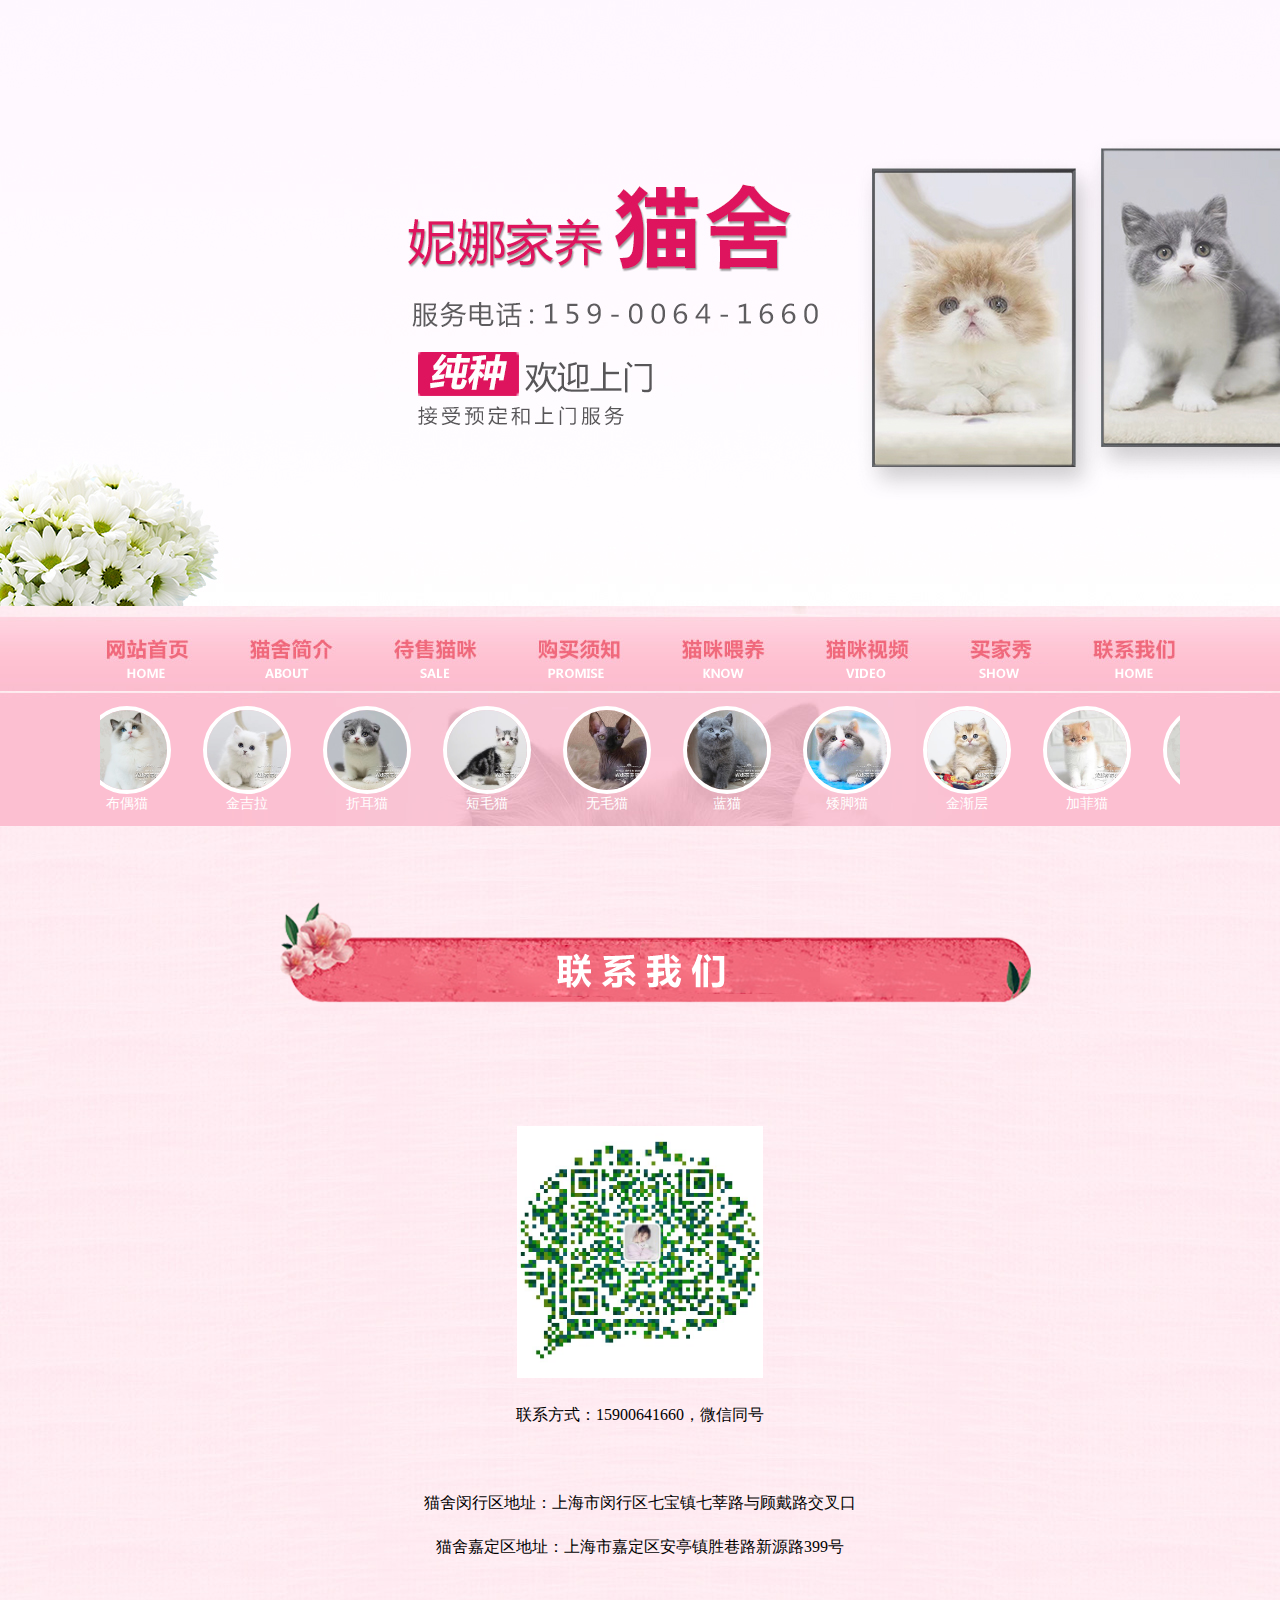
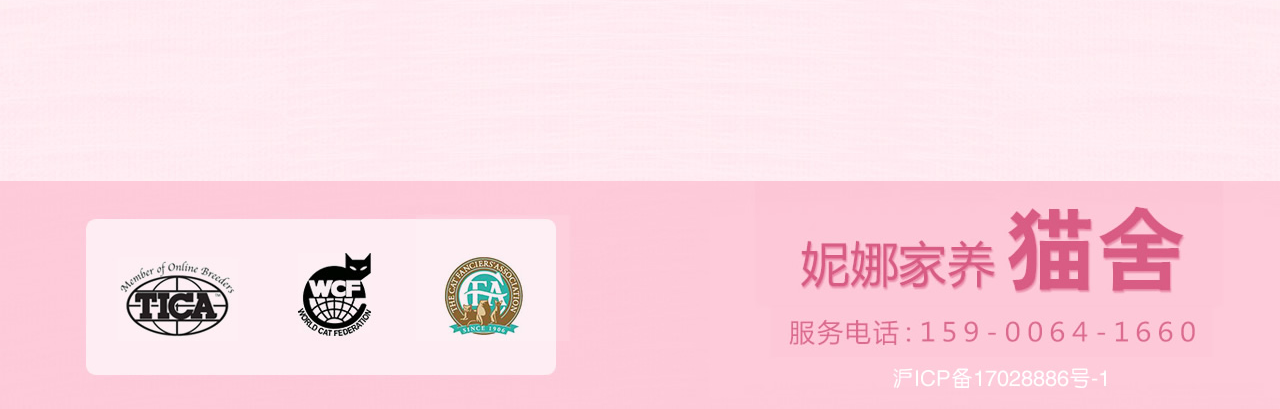
<file: call.html>
<!DOCTYPE html>
<html>
	<head>
		<meta charset="utf-8" />
		<title></title>
		<link rel="stylesheet" type="text/css" href="css/normalize.css"/>
		<link rel="stylesheet" type="text/css" href="css/main.css"/>
	</head>
	<body>
		<div class="wrapper">
			<div class="wrapper_bg">
				<div class="header">
					<ul>
						<li><a href="#" title="顶部大图"></a></li>
					</ul>
				</div>
				<span class="wrapper_prev"></span>
				<span class="wrapper_next"></span>
			</div>
			<div class="menu_nav">
				<div class="container">
					<ul class="menu_nav_ul font2">
						<li><a href="index.html">网站首页</a></li>
						<li><a href="jianjie.html">猫舍简介</a></li>
						<li><a href="daishou.html">代售猫舍</a></li>
						<li><a href="xuzhi.html">购买须知</a></li>
						<li><a href="weiyang.html">猫咪喂养</a></li>
						<li><a href="video.html">猫咪视频</a></li>
						<li><a href="maijiaxiu.html">买家秀</a></li>
						<li><a href="call.html">联系我们</a></li>
					</ul>
				</div>
			</div>
			<div class="hot">
				<div class="container">
					<div class="hot_cont">
						<ul class="hot_cont_ul">
							<li>
								<div class="hot_list">
									<div class="hot_pic">
										<a href="#">
											<img src="img/1454035011.jpg"/>
										</a>
									</div>
									<div class="hot_txt">
										<a href="#">布偶猫</a>
									</div>
								</div>
							</li>
							<li>
								<div class="hot_list">
									<div class="hot_pic">
										<a href="#">
											<img src="img/1520034239.jpg"/>
										</a>
									</div>
									<div class="hot_txt">
										<a href="#">金吉拉</a>
									</div>
								</div>
							</li>
							<li>
								<div class="hot_list">
									<div class="hot_pic">
										<a href="#">
											<img src="img/2226337656.jpg"/>
										</a>
									</div>
									<div class="hot_txt">
										<a href="#">折耳猫</a>
									</div>
								</div>
							</li>
							<li>
								<div class="hot_list">
									<div class="hot_pic">
										<a href="#">
											<img src="img/1713153627.jpg"/>
										</a>
									</div>
									<div class="hot_txt">
										<a href="#">短毛猫</a>
									</div>
								</div>
							</li>
							<li>
								<div class="hot_list">
									<div class="hot_pic">
										<a href="#">
											<img src="img/1811486272.jpg"/>
										</a>
									</div>
									<div class="hot_txt">
										<a href="#">无毛猫</a>
									</div>
								</div>
							</li>
							<li>
								<div class="hot_list">
									<div class="hot_pic">
										<a href="#">
											<img src="img/2153171643.jpg"/>
										</a>
									</div>
									<div class="hot_txt">
										<a href="#">蓝猫</a>
									</div>
								</div>
							</li>
							<li>
								<div class="hot_list">
									<div class="hot_pic">
										<a href="#">
											<img src="img/1314003020.jpg"/>
										</a>
									</div>
									<div class="hot_txt">
										<a href="#">矮脚猫</a>
									</div>
								</div>
							</li>
							
							<li>
								<div class="hot_list">
									<div class="hot_pic">
										<a href="#">
											<img src="img/1635445314.jpg"/>
										</a>
									</div>
									<div class="hot_txt">
										<a href="#">金渐层</a>
									</div>
								</div>
							</li>
							<li>
								<div class="hot_list">
									<div class="hot_pic">
										<a href="#">
											<img src="img/1531527866.jpg"/>
										</a>
									</div>
									<div class="hot_txt">
										<a href="#">加菲猫</a>
									</div>
								</div>
							</li>
						</ul>
					</div>
				</div>
			</div>
			<div class="container font2">
				<div class="call"></div>
				<div class="guild_cont">
					<div class="guild_text">
						<div class="shell_text">
							<p><img src="img/1024343708.jpg"><br></p>
							<p><span>联系方式：15900641660，微信同号</span></p>
							<p><span><br></span></p>
							<p><span>猫舍闵行区地址：上海市闵行区七宝镇七莘路与顾戴路交叉口</span></p>
							<p><span>猫舍嘉定区地址：上海市嘉定区安亭镇胜巷路新源路399号</span></p>
							<p><br></p>
							<p><br></p>
							<p><span><br></span></p>
							<p><br></p>
						</div>
					</div>
				</div>
			</div>
			<div class="footer">
				<div class="footer_wid">
					<div class="footer_bg">
						<ul>
							<li><img src="img/1751147288.jpg"/></li>
						</ul>
					</div>
				</div>
			</div>
		</div>
		<script src="js/jQuery.js" type="text/javascript" charset="utf-8"></script>
		<script src="js/main.js" type="text/javascript" charset="utf-8"></script>
	</body>
</html>
</file>
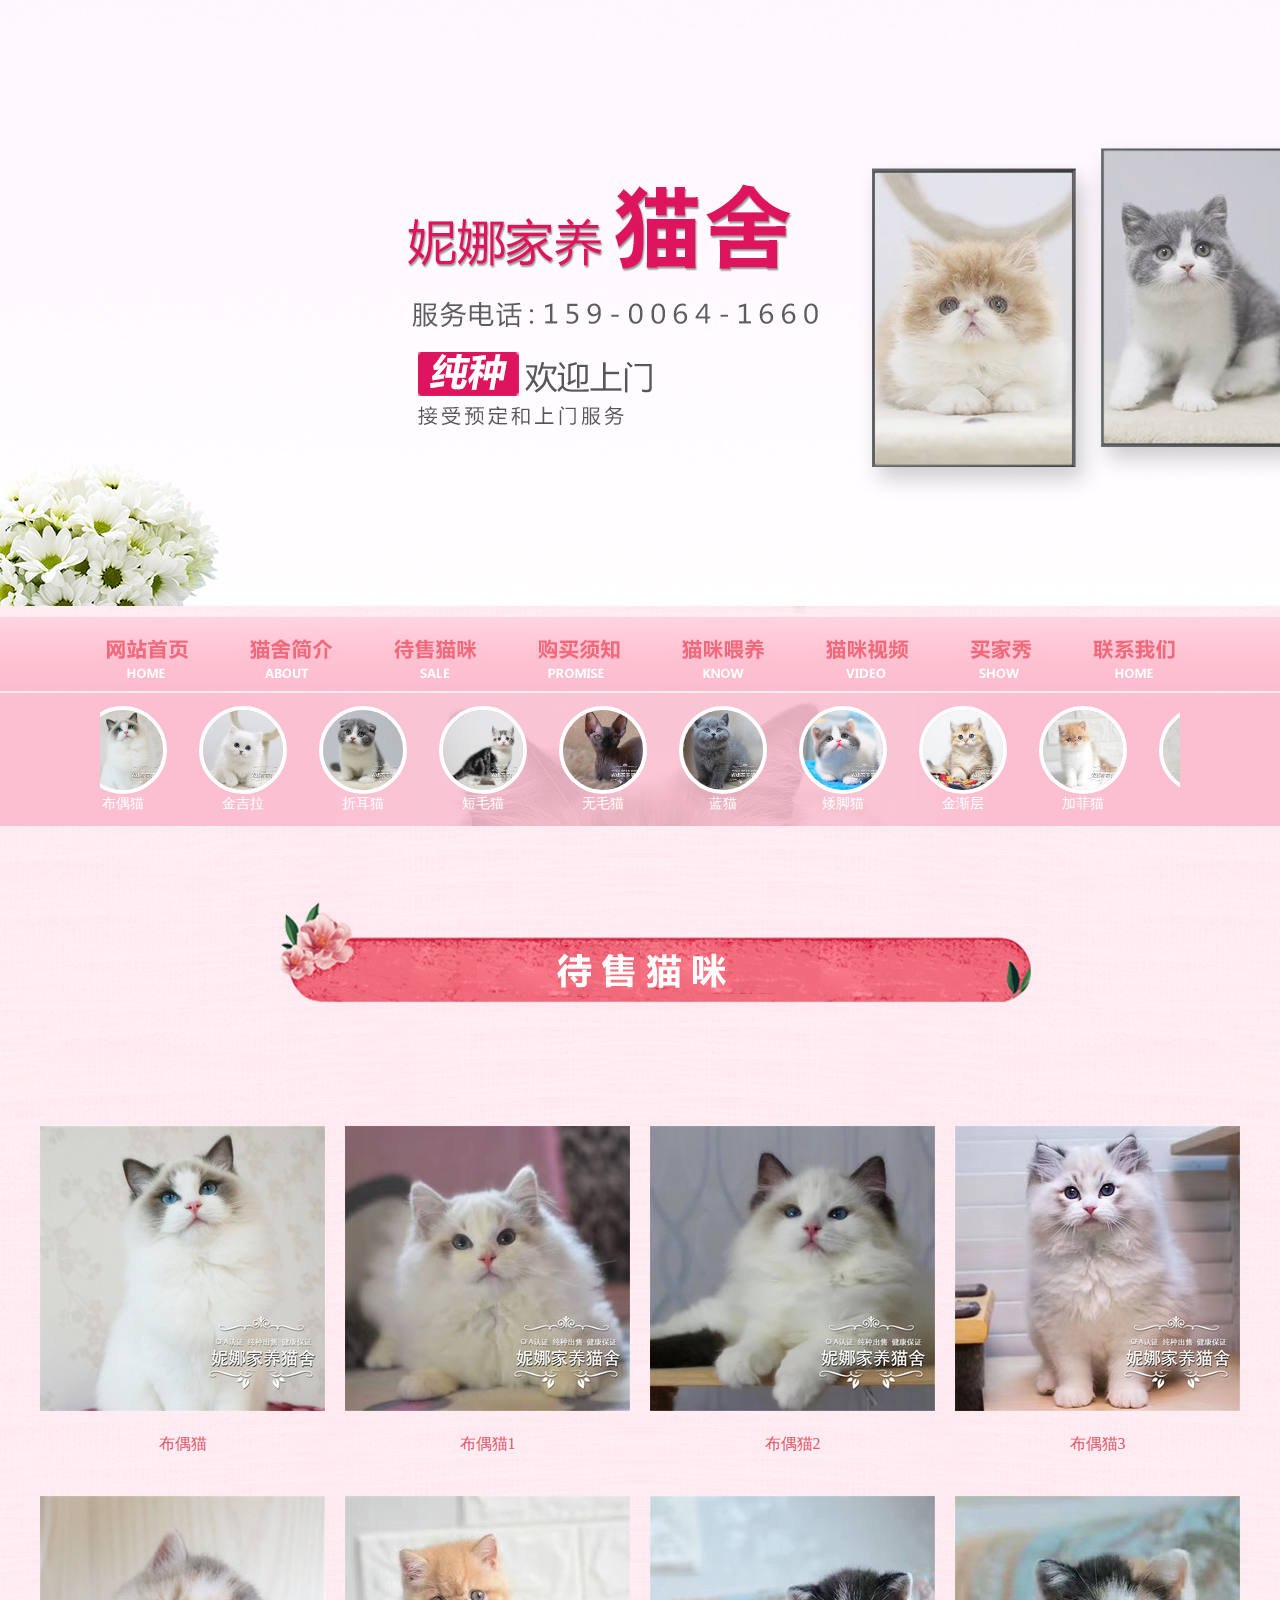
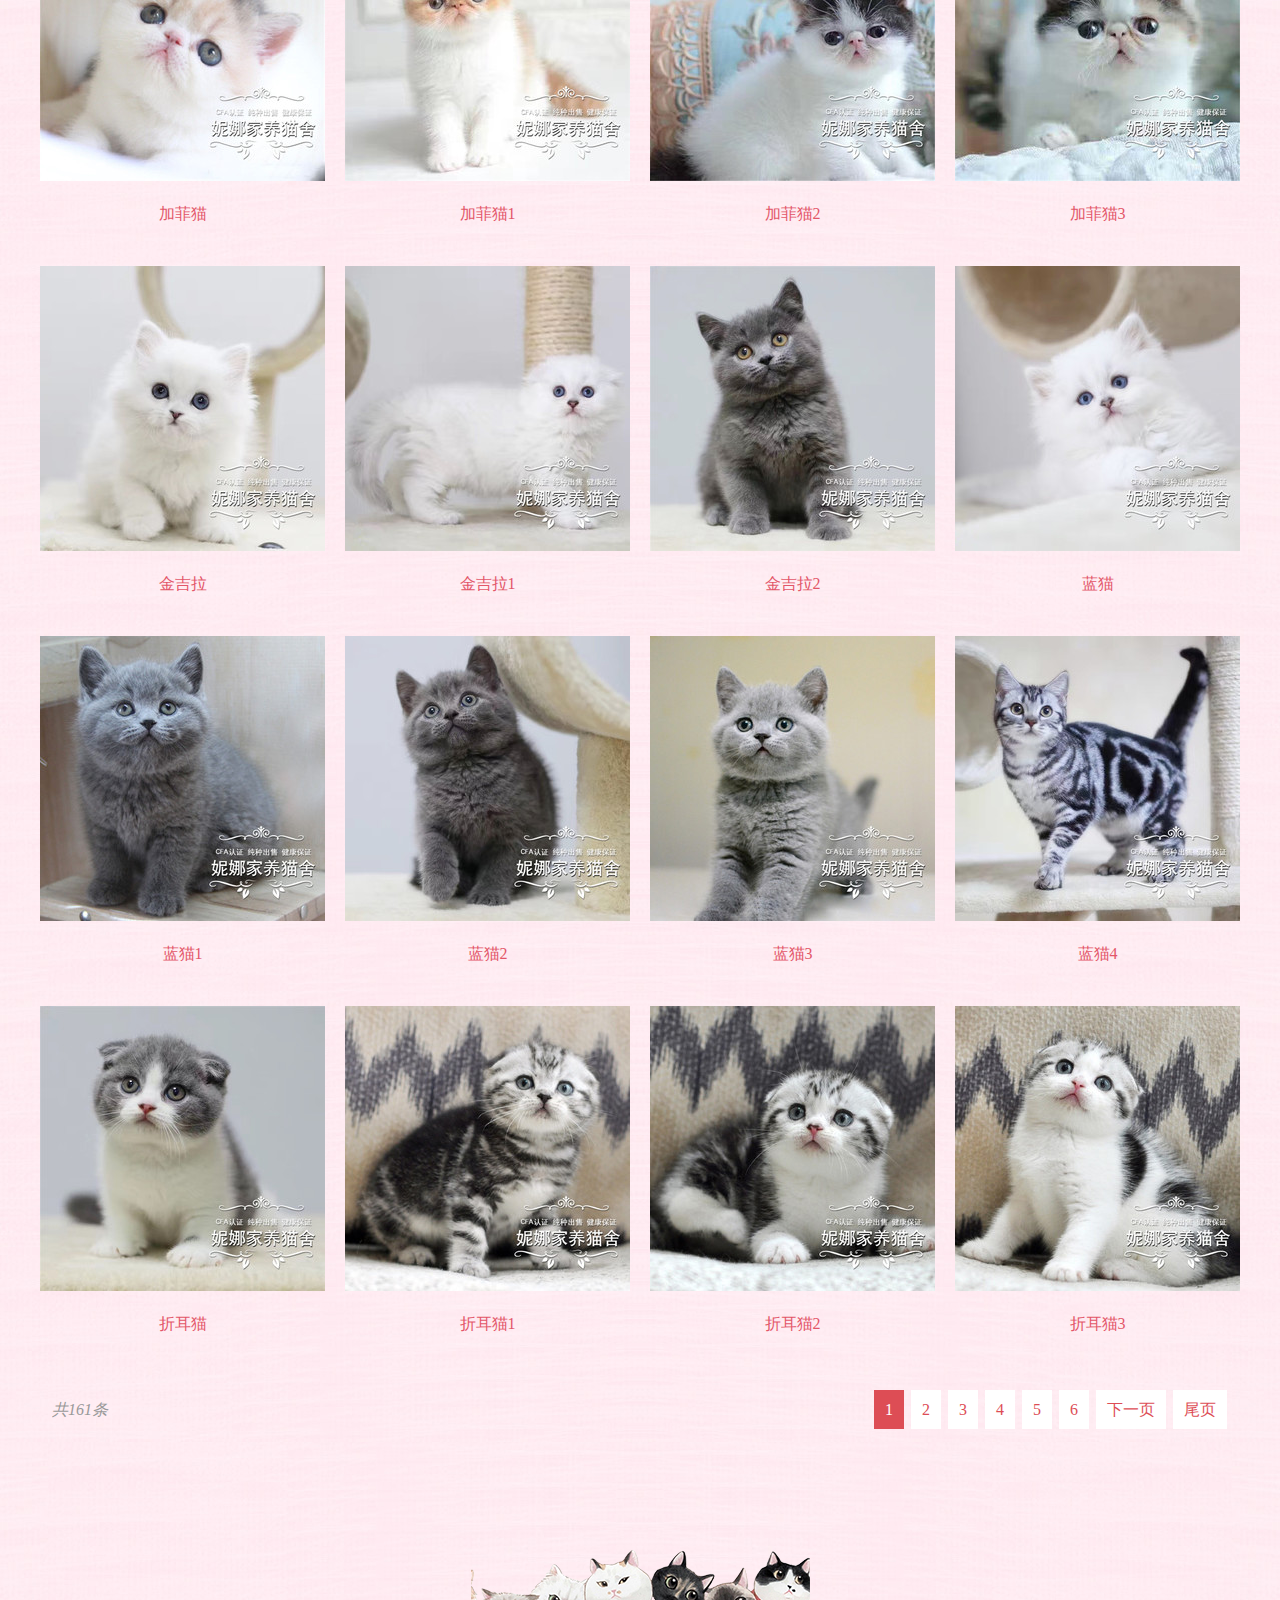
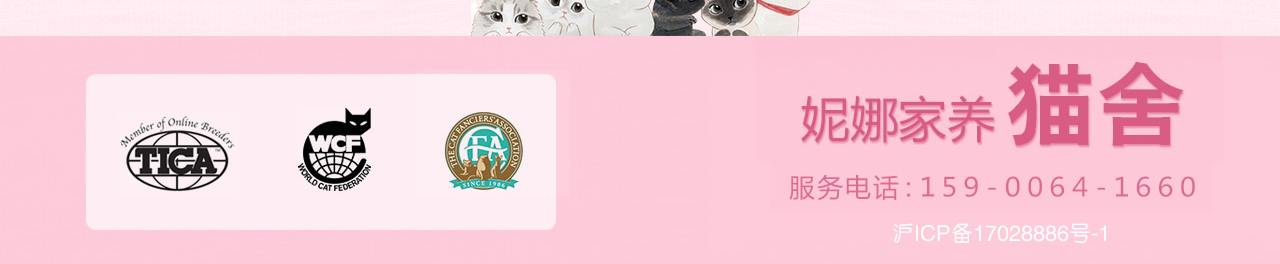
<file: daishou.html>
<!DOCTYPE html>
<html>
	<head>
		<meta charset="utf-8" />
		<title></title>
		<link rel="stylesheet" type="text/css" href="css/normalize.css"/>
		<link rel="stylesheet" type="text/css" href="css/main.css"/>
	</head>
	<body>
		<div class="wrapper">
			<div class="wrapper_bg">
				<div class="header">
					<ul>
						<li><a href="#" title="顶部大图"></a></li>
					</ul>
				</div>
				<span class="wrapper_prev"></span>
				<span class="wrapper_next"></span>
			</div>
			<div class="menu_nav">
				<div class="container">
					<ul class="menu_nav_ul font2">
						<li><a href="index.html">网站首页</a></li>
						<li><a href="jianjie.html">猫舍简介</a></li>
						<li><a href="daishou.html">代售猫舍</a></li>
						<li><a href="xuzhi.html">购买须知</a></li>
						<li><a href="weiyang.html">猫咪喂养</a></li>
						<li><a href="video.html">猫咪视频</a></li>
						<li><a href="maijiaxiu.html">买家秀</a></li>
						<li><a href="call.html">联系我们</a></li>
					</ul>
				</div>
			</div>
			<div class="hot">
				<div class="container">
					<div class="hot_cont">
						<ul class="hot_cont_ul">
							<li>
								<div class="hot_list">
									<div class="hot_pic">
										<a href="#">
											<img src="img/1454035011.jpg"/>
										</a>
									</div>
									<div class="hot_txt">
										<a href="#">布偶猫</a>
									</div>
								</div>
							</li>
							<li>
								<div class="hot_list">
									<div class="hot_pic">
										<a href="#">
											<img src="img/1520034239.jpg"/>
										</a>
									</div>
									<div class="hot_txt">
										<a href="#">金吉拉</a>
									</div>
								</div>
							</li>
							<li>
								<div class="hot_list">
									<div class="hot_pic">
										<a href="#">
											<img src="img/2226337656.jpg"/>
										</a>
									</div>
									<div class="hot_txt">
										<a href="#">折耳猫</a>
									</div>
								</div>
							</li>
							<li>
								<div class="hot_list">
									<div class="hot_pic">
										<a href="#">
											<img src="img/1713153627.jpg"/>
										</a>
									</div>
									<div class="hot_txt">
										<a href="#">短毛猫</a>
									</div>
								</div>
							</li>
							<li>
								<div class="hot_list">
									<div class="hot_pic">
										<a href="#">
											<img src="img/1811486272.jpg"/>
										</a>
									</div>
									<div class="hot_txt">
										<a href="#">无毛猫</a>
									</div>
								</div>
							</li>
							<li>
								<div class="hot_list">
									<div class="hot_pic">
										<a href="#">
											<img src="img/2153171643.jpg"/>
										</a>
									</div>
									<div class="hot_txt">
										<a href="#">蓝猫</a>
									</div>
								</div>
							</li>
							<li>
								<div class="hot_list">
									<div class="hot_pic">
										<a href="#">
											<img src="img/1314003020.jpg"/>
										</a>
									</div>
									<div class="hot_txt">
										<a href="#">矮脚猫</a>
									</div>
								</div>
							</li>
							
							<li>
								<div class="hot_list">
									<div class="hot_pic">
										<a href="#">
											<img src="img/1635445314.jpg"/>
										</a>
									</div>
									<div class="hot_txt">
										<a href="#">金渐层</a>
									</div>
								</div>
							</li>
							<li>
								<div class="hot_list">
									<div class="hot_pic">
										<a href="#">
											<img src="img/1531527866.jpg"/>
										</a>
									</div>
									<div class="hot_txt">
										<a href="#">加菲猫</a>
									</div>
								</div>
							</li>
						</ul>
					</div>
				</div>
			</div>
			<div class="container rese"></div>
			<div class="container">
				<div class="regsiter font2">
					<ul>
						<li class="li1">
							<em></em>
							<a href="sales_21382.html">
								<img src="img/1454035011.jpg" alt="布偶猫">
							</a>
							<div>
								<a href="#">布偶猫</a>
							</div>
						</li>
						<li class="li2">
							<em></em>
							<a href="sales_21382.html">
								<img src="img/1424273637.jpg" alt="布偶猫1">
							</a>
							<div>
								<a href="#">布偶猫1</a>
							</div>
						</li>
						<li class="li3">
							<em></em>
							<a href="sales_21382.html">
								<img src="img/1409093643.jpg" alt="布偶猫2">
							</a>
							<div>
								<a href="#">布偶猫2</a>
							</div>
						</li>
						<li class="li4">
							<em></em>
							<a href="sales_21382.html">
								<img src="img/1358591471.jpg" alt="布偶猫3">
							</a>
							<div>
								<a href="#">布偶猫3</a>
							</div>
						</li>
						<li class="li1">
							<em></em>
							<a href="sales_21382.html">
								<img src="img/1753308942.jpg" alt="加菲猫">
							</a>
							<div>
								<a href="#">加菲猫</a>
							</div>
						</li>
						<li class="li2">
							<em></em>
							<a href="sales_21382.html">
								<img src="img/1531527866.jpg" alt="加菲猫1">
							</a>
							<div>
								<a href="#">加菲猫1</a>
							</div>
						</li>
						<li class="li3">
							<em></em>
							<a href="sales_21382.html">
								<img src="img/1531111605.jpg" alt="加菲猫2">
							</a>
							<div>
								<a href="#">加菲猫2</a>
							</div>
						</li>
						<li class="li4">
							<em></em>
							<a href="sales_21382.html">
								<img src="img/1528347824.jpg" alt="加菲猫3">
							</a>
							<div>
								<a href="#">加菲猫3</a>
							</div>
						</li>
						<li class="li1">
							<em></em>
							<a href="sales_21382.html">
								<img src="img/1520034239.jpg" alt="金吉拉">
							</a>
							<div>
								<a href="#">金吉拉</a>
							</div>
						</li>
						<li class="li2">
							<em></em>
							<a href="sales_21382.html">
								<img src="img/1520285782.jpg" alt="金吉拉1">
							</a>
							<div>
								<a href="#">金吉拉1</a>
							</div>
						</li>
						<li class="li3">
							<em></em>
							<a href="sales_21382.html">
								<img src="img/2202002920.jpg" alt="金吉拉2">
							</a>
							<div>
								<a href="#">金吉拉2</a>
							</div>
						</li>
						<li class="li4">
							<em></em>
							<a href="sales_21382.html">
								<img src="img/1521177020.jpg" alt="蓝猫">
							</a>
							<div>
								<a href="#">蓝猫</a>
							</div>
						</li>
						<li class="li1">
							<em></em>
							<a href="sales_21382.html">
								<img src="img/2153171643.jpg" alt="蓝猫1">
							</a>
							<div>
								<a href="#">蓝猫1</a>
							</div>
						</li>
						<li class="li2">
							<em></em>
							<a href="sales_21382.html">
								<img src="img/2201302281.jpg" alt="蓝猫2">
							</a>
							<div>
								<a href="#">蓝猫2</a>
							</div>
						</li>
						<li class="li3">
							<em></em>
							<a href="sales_21382.html">
								<img src="img/2152483005.jpg" alt="蓝猫3">
							</a>
							<div>
								<a href="#">蓝猫3</a>
							</div>
						</li>
						<li class="li4">
							<em></em>
							<a href="sales_21382.html">
								<img src="img/1142255869.jpg" alt="蓝猫4">
							</a>
							<div>
								<a href="#">蓝猫4</a>
							</div>
						</li>
						<li class="li1">
							<em></em>
							<a href="sales_21382.html">
								<img src="img/2226337656.jpg" alt="折耳猫">
							</a>
							<div>
								<a href="#">折耳猫</a>
							</div>
						</li>
						<li class="li2">
							<em></em>
							<a href="sales_21382.html">
								<img src="img/1641284155.jpg" alt="折耳猫1">
							</a>
							<div>
								<a href="#">折耳猫1</a>
							</div>
						</li>
						<li class="li3">
							<em></em>
							<a href="sales_21382.html">
								<img src="img/1640343771.jpg" alt="折耳猫2">
							</a>
							<div>
								<a href="#">折耳猫2</a>
							</div>
						</li>
						<li class="li4">
							<em></em>
							<a href="sales_21382.html">
								<img src="img/1640127148.jpg" alt="折耳猫3">
							</a>
							<div>
								<a href="#">折耳猫3</a>
							</div>
						</li>
					</ul>
				</div>
				<div class="pageList ft2">
					<cite>共161条</cite>
					<a href="javascript:void(0)" class="on">1</a>
					<a href="#">2</a>
					<a href="#">3</a>
					<a href="#">4</a>
					<a href="#">5</a>
					<a href="#">6</a>
					<a href="#">下一页</a>
					<a href="#">尾页</a>
				</div>
				<div class="bottom_pic"></div>
			</div>
			<div class="footer">
				<div class="footer_wid">
					<div class="footer_bg">
						<ul>
							<li><img src="img/1751147288.jpg"/></li>
						</ul>
					</div>
				</div>
			</div>
		</div>
		<script src="js/jQuery.js" type="text/javascript" charset="utf-8"></script>
		<script src="js/main.js" type="text/javascript" charset="utf-8"></script>
	</body>
</html>
</file>
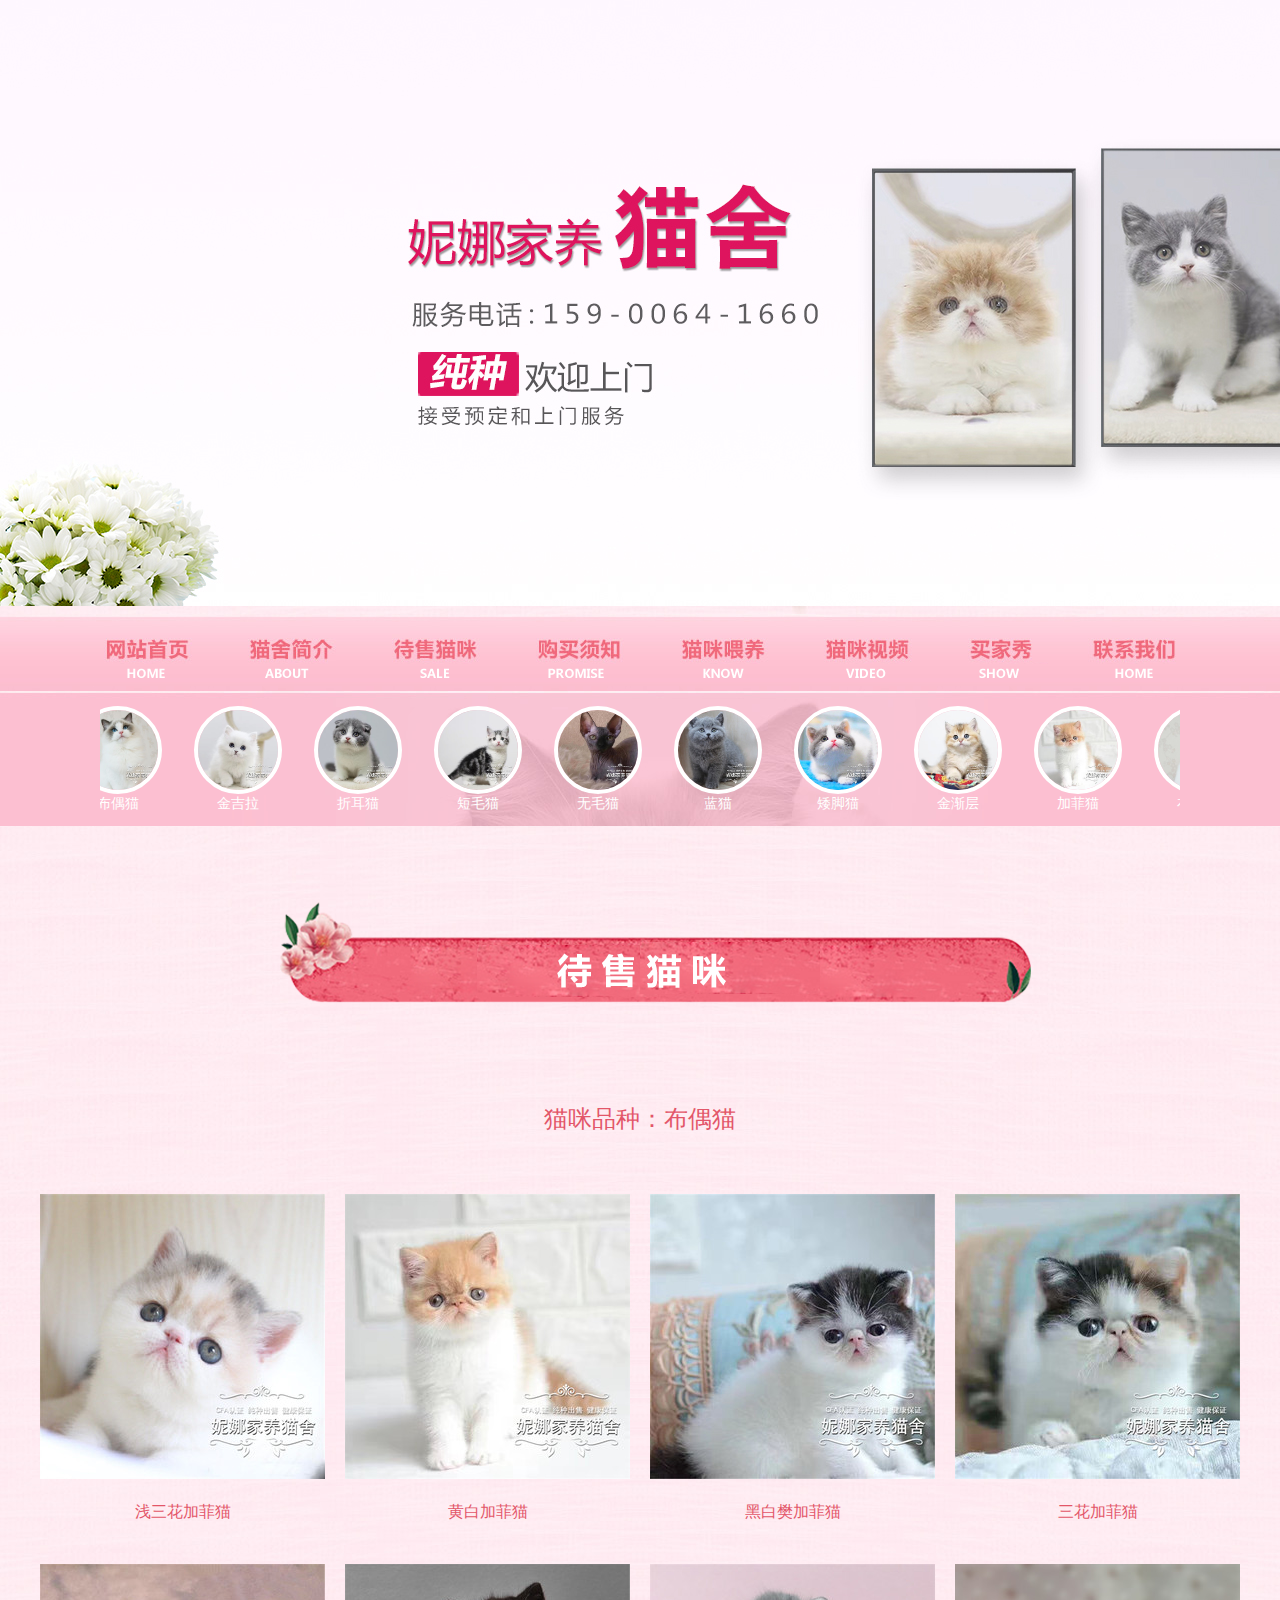
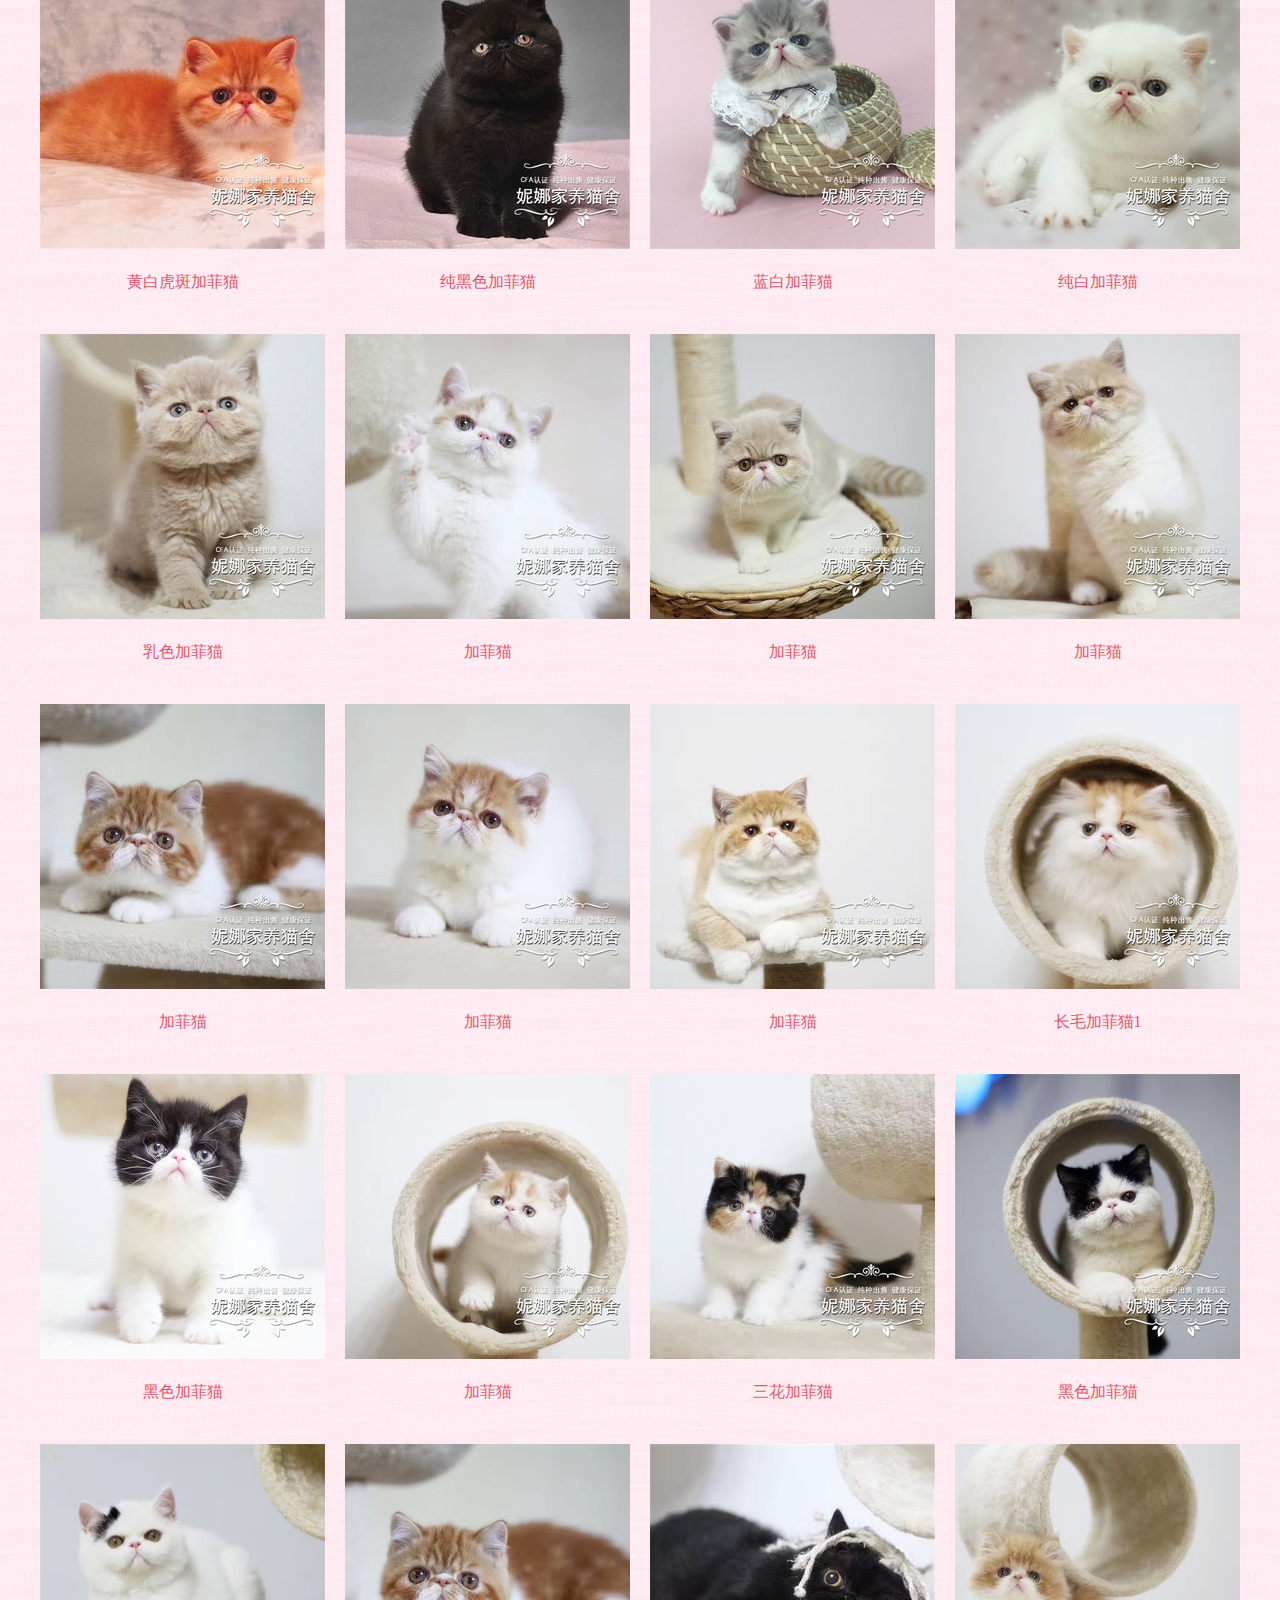
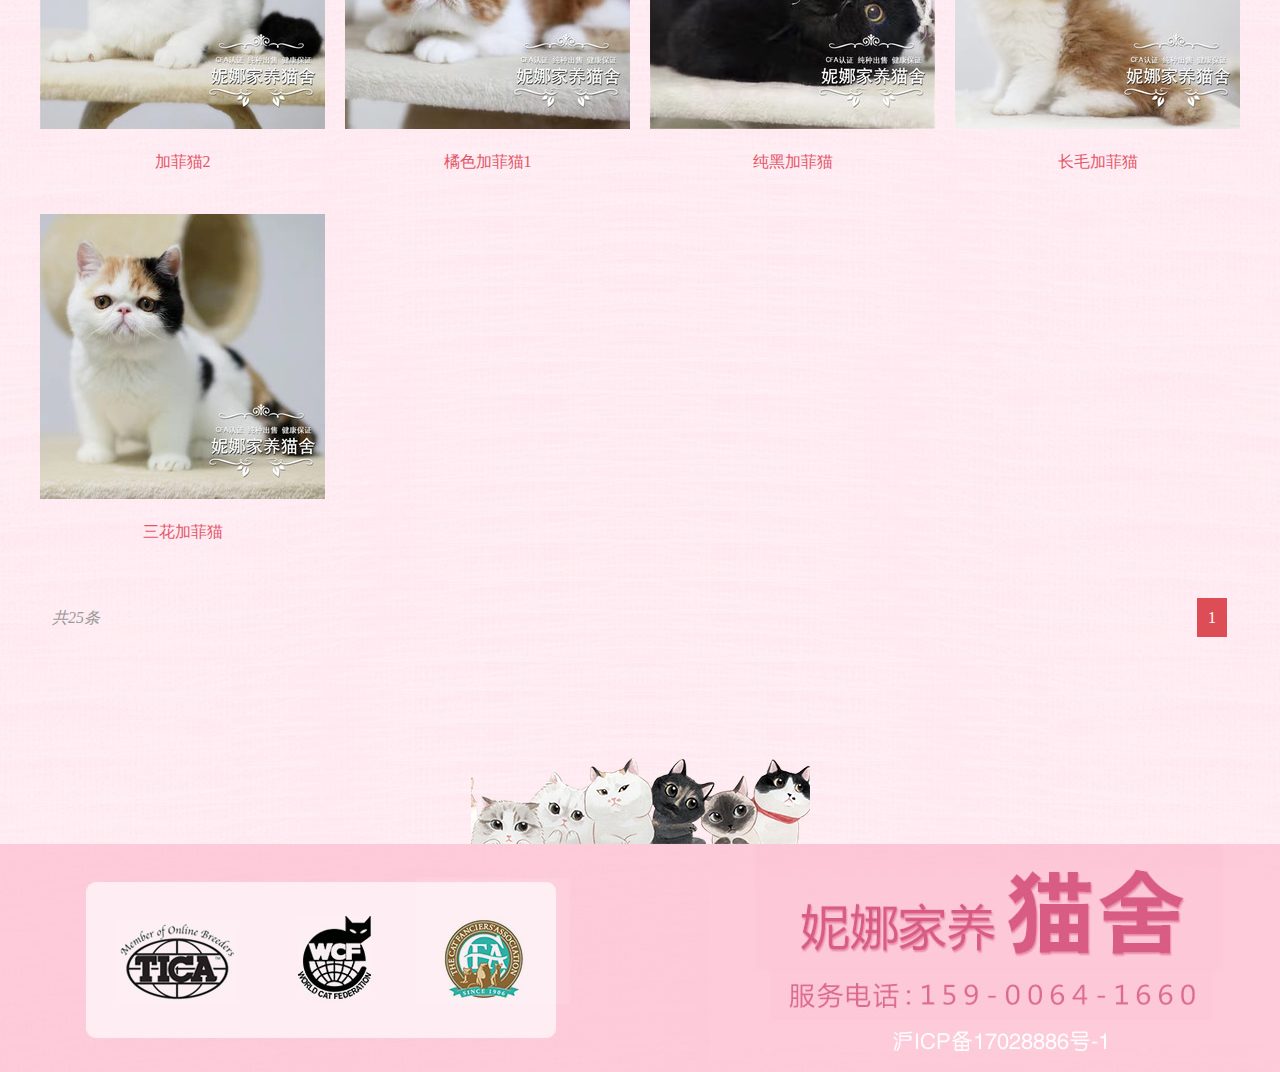
<file: jiafeimao.html>
<!DOCTYPE html>
<html>
	<head>
		<meta charset="utf-8" />
		<title></title>
		<link rel="stylesheet" type="text/css" href="css/normalize.css"/>
		<link rel="stylesheet" type="text/css" href="css/main.css"/>
	</head>
	<body>
		<div class="wrapper">
			<div class="wrapper_bg">
				<div class="header">
					<ul>
						<li><a href="#" title="顶部大图"></a></li>
					</ul>
				</div>
				<span class="wrapper_prev"></span>
				<span class="wrapper_next"></span>
			</div>
			<div class="menu_nav">
				<div class="container">
					<ul class="menu_nav_ul font2">
						<li><a href="index.html">网站首页</a></li>
						<li><a href="jianjie.html">猫舍简介</a></li>
						<li><a href="daishou.html">代售猫舍</a></li>
						<li><a href="xuzhi.html">购买须知</a></li>
						<li><a href="weiyang.html">猫咪喂养</a></li>
						<li><a href="video.html">猫咪视频</a></li>
						<li><a href="maijiaxiu.html">买家秀</a></li>
						<li><a href="call.html">联系我们</a></li>
					</ul>
				</div>
			</div>
			<div class="hot">
				<div class="container">
					<div class="hot_cont">
						<ul class="hot_cont_ul">
							<li>
								<div class="hot_list">
									<div class="hot_pic">
										<a href="#">
											<img src="img/1454035011.jpg"/>
										</a>
									</div>
									<div class="hot_txt">
										<a href="#">布偶猫</a>
									</div>
								</div>
							</li>
							<li>
								<div class="hot_list">
									<div class="hot_pic">
										<a href="#">
											<img src="img/1520034239.jpg"/>
										</a>
									</div>
									<div class="hot_txt">
										<a href="#">金吉拉</a>
									</div>
								</div>
							</li>
							<li>
								<div class="hot_list">
									<div class="hot_pic">
										<a href="#">
											<img src="img/2226337656.jpg"/>
										</a>
									</div>
									<div class="hot_txt">
										<a href="#">折耳猫</a>
									</div>
								</div>
							</li>
							<li>
								<div class="hot_list">
									<div class="hot_pic">
										<a href="#">
											<img src="img/1713153627.jpg"/>
										</a>
									</div>
									<div class="hot_txt">
										<a href="#">短毛猫</a>
									</div>
								</div>
							</li>
							<li>
								<div class="hot_list">
									<div class="hot_pic">
										<a href="#">
											<img src="img/1811486272.jpg"/>
										</a>
									</div>
									<div class="hot_txt">
										<a href="#">无毛猫</a>
									</div>
								</div>
							</li>
							<li>
								<div class="hot_list">
									<div class="hot_pic">
										<a href="#">
											<img src="img/2153171643.jpg"/>
										</a>
									</div>
									<div class="hot_txt">
										<a href="#">蓝猫</a>
									</div>
								</div>
							</li>
							<li>
								<div class="hot_list">
									<div class="hot_pic">
										<a href="#">
											<img src="img/1314003020.jpg"/>
										</a>
									</div>
									<div class="hot_txt">
										<a href="#">矮脚猫</a>
									</div>
								</div>
							</li>
							
							<li>
								<div class="hot_list">
									<div class="hot_pic">
										<a href="#">
											<img src="img/1635445314.jpg"/>
										</a>
									</div>
									<div class="hot_txt">
										<a href="#">金渐层</a>
									</div>
								</div>
							</li>
							<li>
								<div class="hot_list">
									<div class="hot_pic">
										<a href="#">
											<img src="img/1531527866.jpg"/>
										</a>
									</div>
									<div class="hot_txt">
										<a href="#">加菲猫</a>
									</div>
								</div>
							</li>
						</ul>
					</div>
				</div>
			</div>
			<div class="container rese"></div>
			<div class="container">
				<div class="regsiter font2">
					<div class="aTitle ft2">猫咪品种：布偶猫</div>
						<ul>
							<li class="li1"><em></em><a href="#"  title="浅三花加菲猫"><img src="img/1753308942.jpg" alt="浅三花加菲猫"  /></a><div><a href="#"  title="浅三花加菲猫">浅三花加菲猫</a></div></li>
							<li class="li2"><em></em><a href="#"  title="黄白加菲猫"><img src="img/1531527866.jpg" alt="黄白加菲猫"  /></a><div><a href="#"  title="黄白加菲猫">黄白加菲猫</a></div></li>
							<li class="li3"><em></em><a href="#"  title="黑白樊加菲猫"><img src="img/1531111605.jpg" alt="黑白樊加菲猫"  /></a><div><a href="#"  title="黑白樊加菲猫">黑白樊加菲猫</a></div></li>
							<li class="li4"><em></em><a href="#"  title="三花加菲猫"><img src="img/1528347824.jpg" alt="三花加菲猫"  /></a><div><a href="#"  title="三花加菲猫">三花加菲猫</a></div></li>
							<li class="li5"><em></em><a href="#"  title="黄白虎斑加菲猫"><img src="img/1527535909.jpg" alt="黄白虎斑加菲猫"  /></a><div><a href="#"  title="黄白虎斑加菲猫">黄白虎斑加菲猫</a></div></li>
							<li class="li6"><em></em><a href="#"  title="纯黑色加菲猫"><img src="img/1646501711.jpg" alt="纯黑色加菲猫"  /></a><div><a href="#"  title="纯黑色加菲猫">纯黑色加菲猫</a></div></li>
							<li class="li7"><em></em><a href="#"  title="蓝白加菲猫"><img src="img/1646061430.jpg" alt="蓝白加菲猫"  /></a><div><a href="#"  title="蓝白加菲猫">蓝白加菲猫</a></div></li>
							<li class="li8"><em></em><a href="#"  title="纯白加菲猫"><img src="img/1645135556.jpg" alt="纯白加菲猫"  /></a><div><a href="#"  title="纯白加菲猫">纯白加菲猫</a></div></li>
							<li class="li9"><em></em><a href="#"  title="乳色加菲猫"><img src="img/2252505322.jpg" alt="乳色加菲猫"  /></a><div><a href="#"  title="乳色加菲猫">乳色加菲猫</a></div></li>
							<li class="li10"><em></em><a href="#"  title="加菲猫"><img src="img/1637342987.jpg" alt="加菲猫"  /></a><div><a href="#"  title="加菲猫">加菲猫</a></div></li>
							<li class="li11"><em></em><a href="#"  title="加菲猫"><img src="img/1633506061.jpg" alt="加菲猫"  /></a><div><a href="#"  title="加菲猫">加菲猫</a></div></li>
							<li class="li12"><em></em><a href="#"  title="加菲猫"><img src="img/1513027572.jpg" alt="加菲猫"  /></a><div><a href="#"  title="加菲猫">加菲猫</a></div></li>
							<li class="li13"><em></em><a href="#"  title="加菲猫"><img src="img/1512183386.jpg" alt="加菲猫"  /></a><div><a href="#"  title="加菲猫">加菲猫</a></div></li>
							<li class="li14"><em></em><a href="#"  title="加菲猫"><img src="img/1509387166.jpg" alt="加菲猫"  /></a><div><a href="#"  title="加菲猫">加菲猫</a></div></li>
							<li class="li15"><em></em><a href="#"  title="加菲猫"><img src="img/1508093669.jpg" alt="加菲猫"  /></a><div><a href="#"  title="加菲猫">加菲猫</a></div></li>
							<li class="li16"><em></em><a href="#"  title="长毛加菲猫1"><img src="img/1408324343.jpg" alt="长毛加菲猫1"  /></a><div><a href="#"  title="长毛加菲猫1">长毛加菲猫1</a></div></li>
							<li class="li17"><em></em><a href="#"  title="黑色加菲猫"><img src="img/1407363100.jpg" alt="黑色加菲猫"  /></a><div><a href="#"  title="黑色加菲猫">黑色加菲猫</a></div></li>
							<li class="li18"><em></em><a href="#"  title="加菲猫"><img src="img/1403381032.jpg" alt="加菲猫"  /></a><div><a href="#"  title="加菲猫">加菲猫</a></div></li>
							<li class="li19"><em></em><a href="#"  title="三花加菲猫"><img src="img/1402272186.jpg" alt="三花加菲猫"  /></a><div><a href="#"  title="三花加菲猫">三花加菲猫</a></div></li>
							<li class="li20"><em></em><a href="#"  title="黑色加菲猫"><img src="img/1516525109.jpg" alt="黑色加菲猫"  /></a><div><a href="#"  title="黑色加菲猫">黑色加菲猫</a></div></li>
							<li class="li21"><em></em><a href="#"  title="加菲猫2"><img src="img/1517182783.jpg" alt="加菲猫2"  /></a><div><a href="#"  title="加菲猫2">加菲猫2</a></div></li>
							<li class="li22"><em></em><a href="#"  title="橘色加菲猫1"><img src="img/1517416736.jpg" alt="橘色加菲猫1"  /></a><div><a href="#"  title="橘色加菲猫1">橘色加菲猫1</a></div></li>
							<li class="li23"><em></em><a href="#"  title="纯黑加菲猫"><img src="img/1518036820.jpg" alt="纯黑加菲猫"  /></a><div><a href="#"  title="纯黑加菲猫">纯黑加菲猫</a></div></li>
							<li class="li24"><em></em><a href="#"  title="长毛加菲猫"><img src="img/1518238862.jpg" alt="长毛加菲猫"  /></a><div><a href="#"  title="长毛加菲猫">长毛加菲猫</a></div></li>
							<li class="li25"><em></em><a href="#"  title="三花加菲猫"><img src="img/1518406358.jpg" alt="三花加菲猫"  /></a><div><a href="#"  title="三花加菲猫">三花加菲猫</a></div></li></ul>
						<div class="pageList ft2">
							<cite>共25条</cite>
							<a href="javascript:void(0)" class="on">1</a>
						</div>
					<div class="bottom_pic"></div>
				</div>
			</div>
			<div class="footer">
				<div class="footer_wid">
					<div class="footer_bg">
						<ul>
							<li><img src="img/1751147288.jpg"/></li>
						</ul>
					</div>
				</div>
			</div>
		</div>
		<script src="js/jQuery.js" type="text/javascript" charset="utf-8"></script>
		<script src="js/main.js" type="text/javascript" charset="utf-8"></script>
	</body>
</html>
</file>
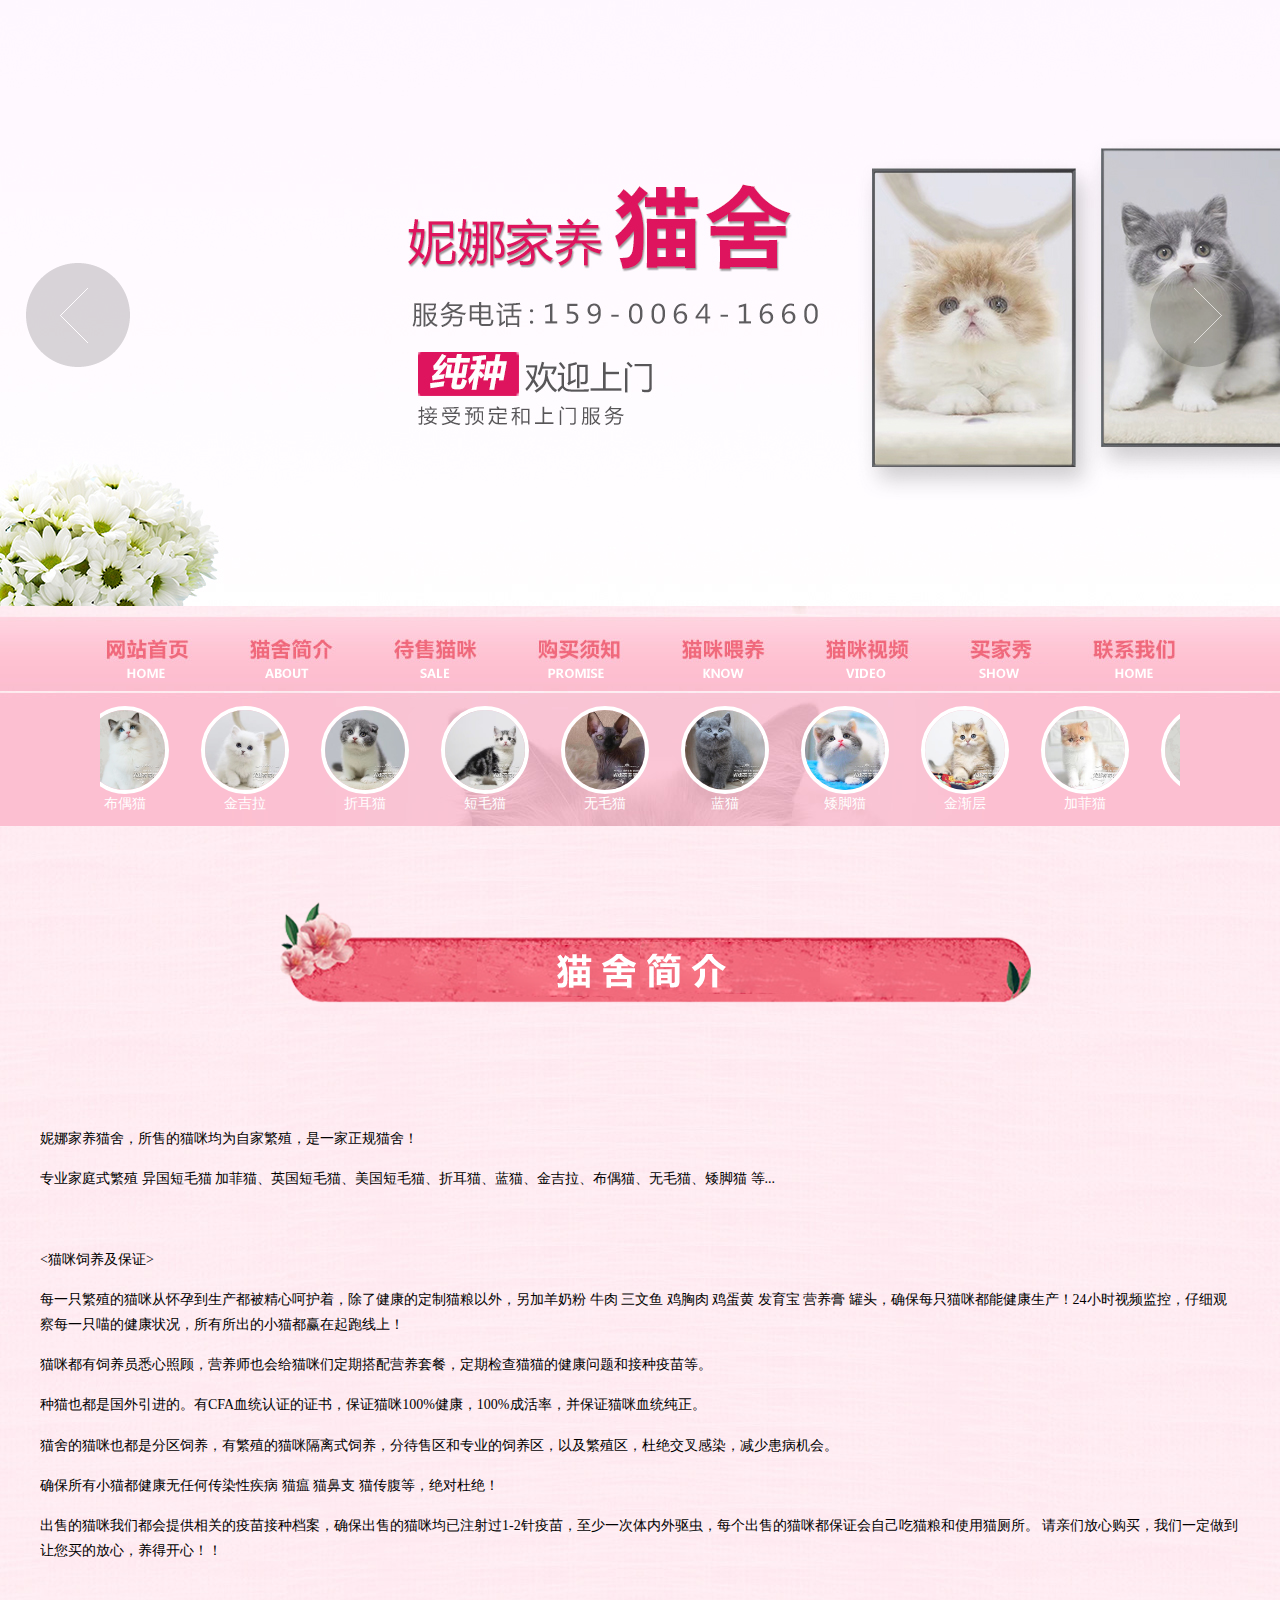
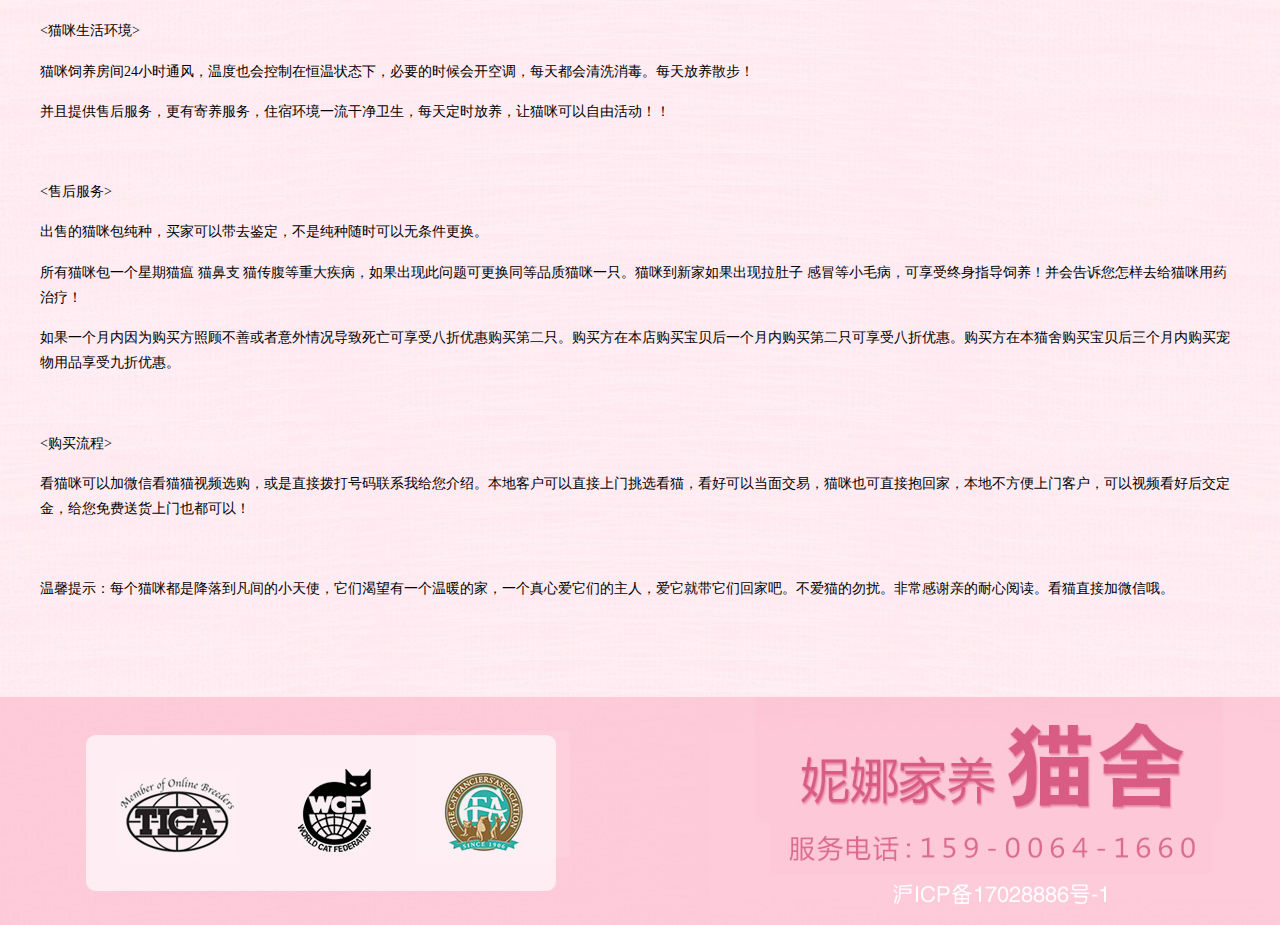
<file: jianjie.html>
<!DOCTYPE html>
<html>
	<head>
		<meta charset="utf-8" />
		<title></title>
		<link rel="stylesheet" type="text/css" href="css/normalize.css"/>
		<link rel="stylesheet" type="text/css" href="css/main.css"/>
	</head>
	<body>
		<div class="wrapper">
			<div class="wrapper_bg">
				<div class="header">
					<ul>
						<li><a href="#" title="顶部大图"></a></li>
					</ul>
				</div>
				<span class="wrapper_prev"></span>
				<span class="wrapper_next"></span>
			</div>
			<div class="menu_nav">
				<div class="container">
					<ul class="menu_nav_ul font2">
						<li><a href="index.html">网站首页</a></li>
						<li><a href="jianjie.html">猫舍简介</a></li>
						<li><a href="daishou.html">代售猫舍</a></li>
						<li><a href="xuzhi.html">购买须知</a></li>
						<li><a href="weiyang.html">猫咪喂养</a></li>
						<li><a href="video.html">猫咪视频</a></li>
						<li><a href="maijiaxiu.html">买家秀</a></li>
						<li><a href="call.html">联系我们</a></li>
					</ul>
				</div>
			</div>
			<div class="hot">
				<div class="container">
					<div class="hot_cont">
						<ul class="hot_cont_ul">
							<li>
								<div class="hot_list">
									<div class="hot_pic">
										<a href="#">
											<img src="img/1454035011.jpg"/>
										</a>
									</div>
									<div class="hot_txt">
										<a href="#">布偶猫</a>
									</div>
								</div>
							</li>
							<li>
								<div class="hot_list">
									<div class="hot_pic">
										<a href="#">
											<img src="img/1520034239.jpg"/>
										</a>
									</div>
									<div class="hot_txt">
										<a href="#">金吉拉</a>
									</div>
								</div>
							</li>
							<li>
								<div class="hot_list">
									<div class="hot_pic">
										<a href="#">
											<img src="img/2226337656.jpg"/>
										</a>
									</div>
									<div class="hot_txt">
										<a href="#">折耳猫</a>
									</div>
								</div>
							</li>
							<li>
								<div class="hot_list">
									<div class="hot_pic">
										<a href="#">
											<img src="img/1713153627.jpg"/>
										</a>
									</div>
									<div class="hot_txt">
										<a href="#">短毛猫</a>
									</div>
								</div>
							</li>
							<li>
								<div class="hot_list">
									<div class="hot_pic">
										<a href="#">
											<img src="img/1811486272.jpg"/>
										</a>
									</div>
									<div class="hot_txt">
										<a href="#">无毛猫</a>
									</div>
								</div>
							</li>
							<li>
								<div class="hot_list">
									<div class="hot_pic">
										<a href="#">
											<img src="img/2153171643.jpg"/>
										</a>
									</div>
									<div class="hot_txt">
										<a href="#">蓝猫</a>
									</div>
								</div>
							</li>
							<li>
								<div class="hot_list">
									<div class="hot_pic">
										<a href="#">
											<img src="img/1314003020.jpg"/>
										</a>
									</div>
									<div class="hot_txt">
										<a href="#">矮脚猫</a>
									</div>
								</div>
							</li>
							
							<li>
								<div class="hot_list">
									<div class="hot_pic">
										<a href="#">
											<img src="img/1635445314.jpg"/>
										</a>
									</div>
									<div class="hot_txt">
										<a href="#">金渐层</a>
									</div>
								</div>
							</li>
							<li>
								<div class="hot_list">
									<div class="hot_pic">
										<a href="#">
											<img src="img/1531527866.jpg"/>
										</a>
									</div>
									<div class="hot_txt">
										<a href="#">加菲猫</a>
									</div>
								</div>
							</li>
						</ul>
					</div>
				</div>
			</div>
			<div class="container font2">
				<div class="guild"></div>
				<div class="guild_cont">
					<div class="guild_text">
						<p><span>妮娜家养猫舍，所售的猫咪均为自家繁殖，是一家正规猫舍！</span></p>
						<p><span>专业家庭式繁殖 异国短毛猫 加菲猫、英国短毛猫、美国短毛猫、折耳猫、蓝猫、金吉拉、布偶猫、无毛猫、矮脚猫 等...</span></p>
						<p><br></p>
						<p><span>&lt;猫咪饲养及保证&gt;<!--猫咪饲养及保证--><!--猫咪饲养及保证--></span></p>
						<p><span >每一只繁殖的猫咪从怀孕到生产都被精心呵护着，除了健康的定制猫粮以外，另加羊奶粉 牛肉 三文鱼 鸡胸肉 鸡蛋黄 发育宝 营养膏 罐头，确保每只猫咪都能健康生产！24小时视频监控，仔细观察每一只喵的健康状况，所有所出的小猫都赢在起跑线上！<br></span></p>
						<p><span>猫咪都有饲养员悉心照顾，营养师也会给猫咪们定期搭配营养套餐，定期检查猫猫的健康问题和接种疫苗等。</span></p>
						<p><span>种猫也都是国外引进的。有CFA血统认证的证书，保证猫咪100%健康，100%成活率，并保证猫咪血统纯正。</span></p>
						<p><span >猫舍的猫咪也都是分区饲养，有繁殖的猫咪隔离式饲养，分待售区和专业的饲养区，以及繁殖区，杜绝交叉感染，减少患病机会。</span></p>
						<p><span>确保所有小猫都健康无任何传染性疾病 猫瘟 猫鼻支 猫传腹等，绝对杜绝！</span></p>
						<p><span>出售的猫咪我们都会提供相关的疫苗接种档案，确保出售的猫咪均已注射过1-2针疫苗，至少一次体内外驱虫，每个出售的猫咪都保证会自己吃猫粮和使用猫厕所。 请亲们放心购买，我们一定做到让您买的放心，养得开心！！</span></p>
						<p><br></p>
						<p><span>&lt;猫咪生活环境&gt;<!--猫咪生活环境--><!--猫咪生活环境--></span></p>
						<p><span>猫咪饲养房间24小时通风，温度也会控制在恒温状态下，必要的时候会开空调，每天都会清洗消毒。每天放养散步！</span></p>
						<p><span>并且提供售后服务，更有寄养服务，住宿环境一流干净卫生，每天定时放养，让猫咪可以自由活动！！</span></p>
						<p><br></p>
						<p><span>&lt;售后服务&gt;<!--售后服务--><!--售后服务--></span></p>
						<p><span>出售的猫咪包纯种，买家可以带去鉴定，不是纯种随时可以无条件更换。</span></p>
						<p><span>所有猫咪包一个星期猫瘟 猫鼻支 猫传腹等重大疾病，如果出现此问题可更换同等品质猫咪一只。猫咪到新家如果出现拉肚子 感冒等小毛病，可享受终身指导饲养！并会告诉您怎样去给猫咪用药治疗！</span></p>
						<p><span>如果一个月内因为购买方照顾不善或者意外情况导致死亡可享受八折优惠购买第二只。购买方在本店购买宝贝后一个月内购买第二只可享受八折优惠。购买方在本猫舍购买宝贝后三个月内购买宠物用品享受九折优惠。</span></p>
						<p><br></p>
						<p><span>&lt;购买流程&gt;<!--购买流程--><!--购买流程--></span></p>
						<p><span>看猫咪可以加微信看猫猫视频选购，或是直接拨打号码联系我给您介绍。本地客户可以直接上门挑选看猫，看好可以当面交易，猫咪也可直接抱回家，本地不方便上门客户，可以视频看好后交定金，给您免费送货上门也都可以！</span></p>
						<p><span>&nbsp;</span></p>
						<p><span>温馨提示：每个猫咪都是降落到凡间的小天使，它们渴望有一个温暖的家，一个真心爱它们的主人，爱它就带它们回家吧。不爱猫的勿扰。非常感谢亲的耐心阅读。看猫直接加微信哦。</span></p>
						<p><br></p>
					</div>
				</div>
			</div>
			<div class="footer">
				<div class="footer_wid">
					<div class="footer_bg">
						<ul>
							<li><img src="img/1751147288.jpg"/></li>
						</ul>
					</div>
				</div>
			</div>
		</div>
		<script src="js/jQuery.js" type="text/javascript" charset="utf-8"></script>
		<script src="js/main.js" type="text/javascript" charset="utf-8"></script>
	</body>
</html>
</file>
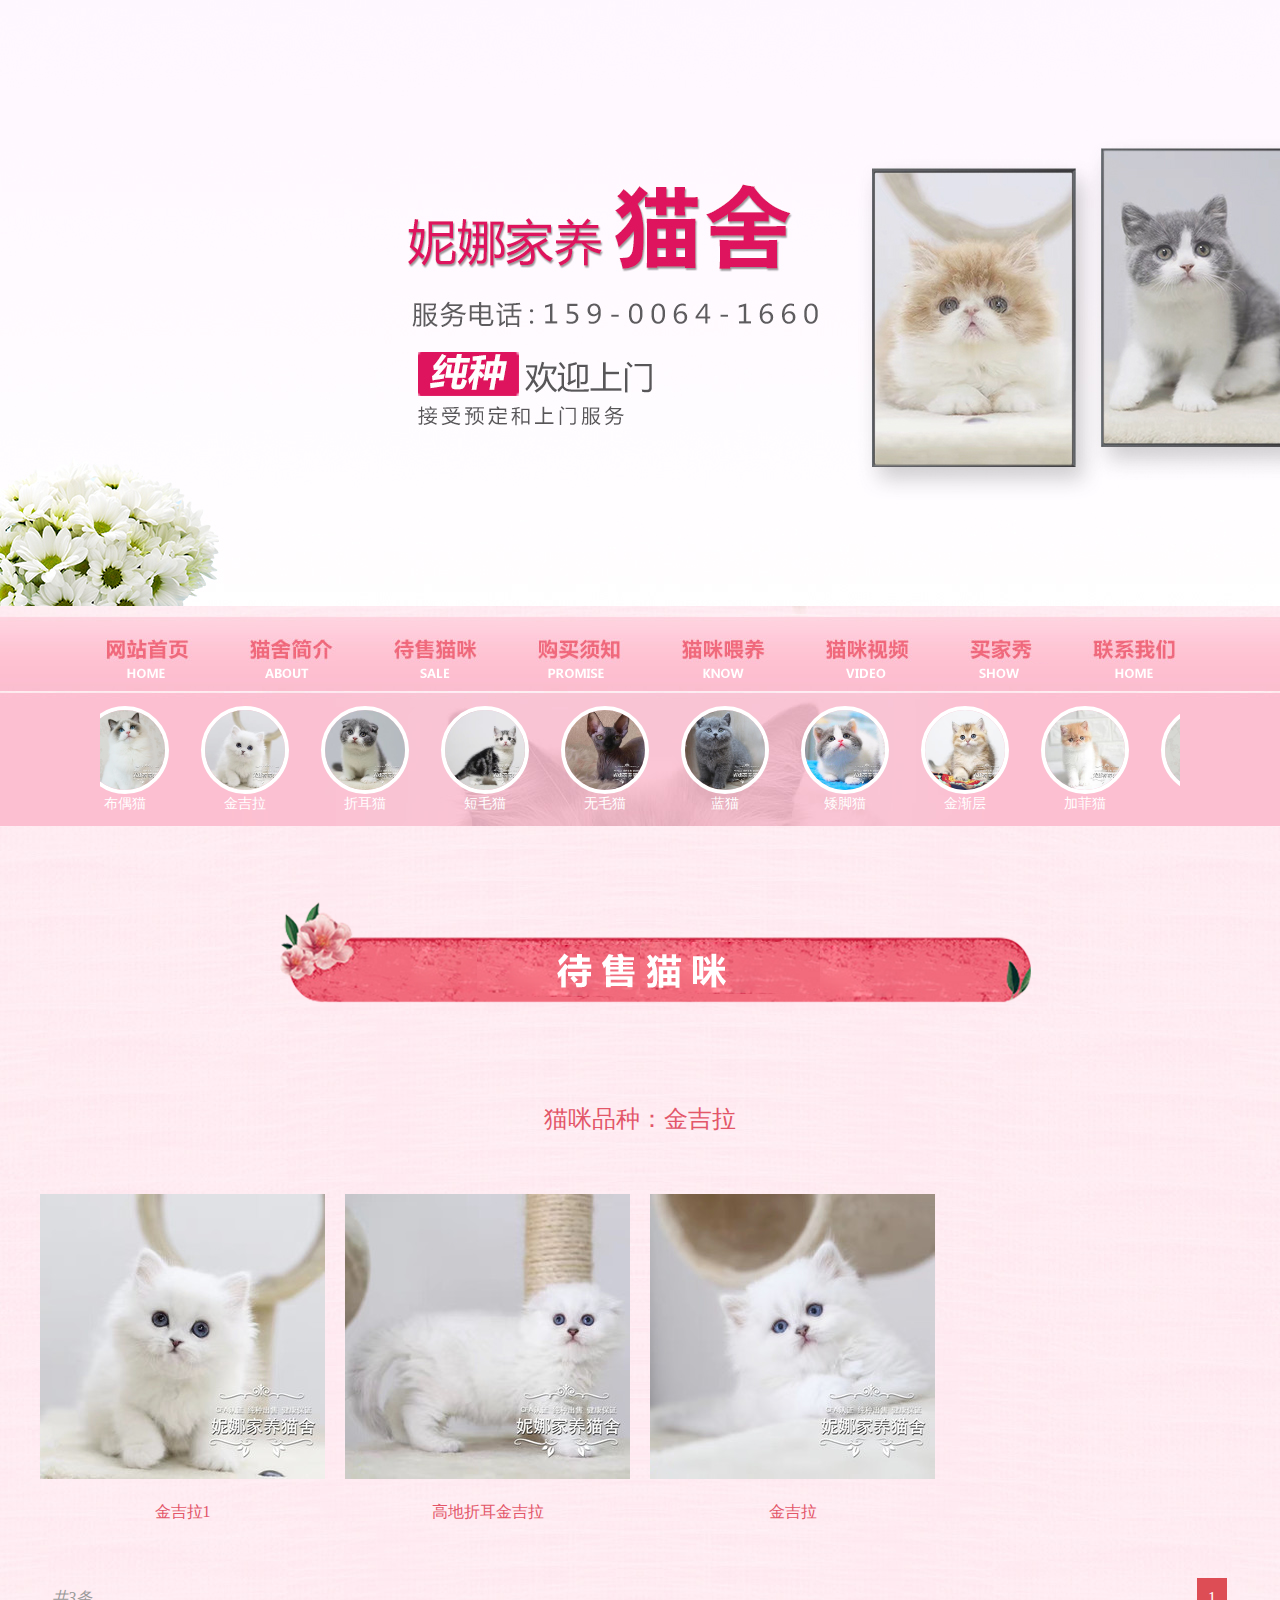
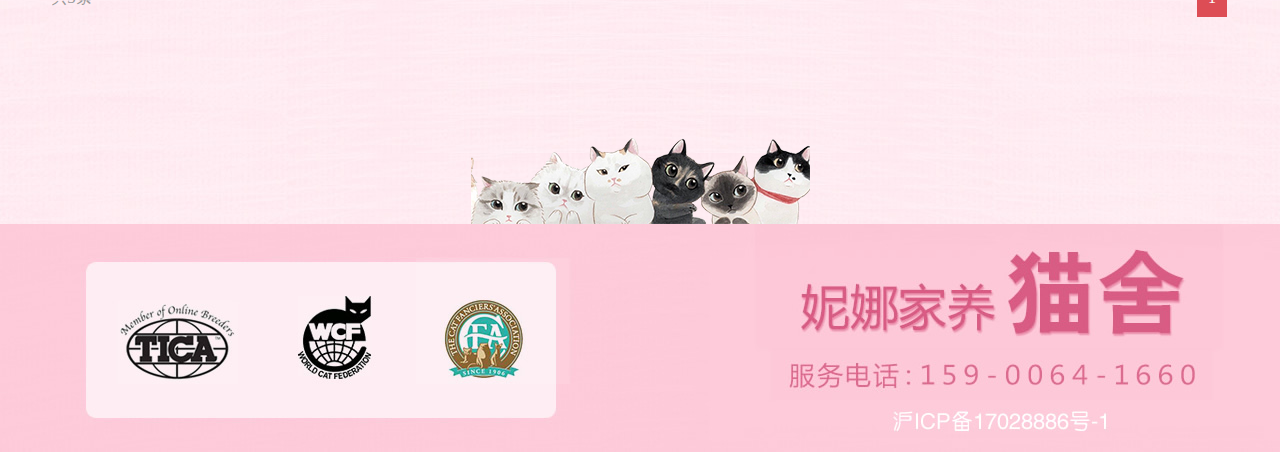
<file: jinjila.html>
<!DOCTYPE html>
<html>
	<head>
		<meta charset="utf-8" />
		<title></title>
		<link rel="stylesheet" type="text/css" href="css/normalize.css"/>
		<link rel="stylesheet" type="text/css" href="css/main.css"/>
	</head>
	<body>
		<div class="wrapper">
			<div class="wrapper_bg">
				<div class="header">
					<ul>
						<li><a href="#" title="顶部大图"></a></li>
					</ul>
				</div>
				<span class="wrapper_prev"></span>
				<span class="wrapper_next"></span>
			</div>
			<div class="menu_nav">
				<div class="container">
					<ul class="menu_nav_ul font2">
						<li><a href="index.html">网站首页</a></li>
						<li><a href="jianjie.html">猫舍简介</a></li>
						<li><a href="daishou.html">代售猫舍</a></li>
						<li><a href="xuzhi.html">购买须知</a></li>
						<li><a href="weiyang.html">猫咪喂养</a></li>
						<li><a href="video.html">猫咪视频</a></li>
						<li><a href="maijiaxiu.html">买家秀</a></li>
						<li><a href="call.html">联系我们</a></li>
					</ul>
				</div>
			</div>
			<div class="hot">
				<div class="container">
					<div class="hot_cont">
						<ul class="hot_cont_ul">
							<li>
								<div class="hot_list">
									<div class="hot_pic">
										<a href="#">
											<img src="img/1454035011.jpg"/>
										</a>
									</div>
									<div class="hot_txt">
										<a href="#">布偶猫</a>
									</div>
								</div>
							</li>
							<li>
								<div class="hot_list">
									<div class="hot_pic">
										<a href="#">
											<img src="img/1520034239.jpg"/>
										</a>
									</div>
									<div class="hot_txt">
										<a href="#">金吉拉</a>
									</div>
								</div>
							</li>
							<li>
								<div class="hot_list">
									<div class="hot_pic">
										<a href="#">
											<img src="img/2226337656.jpg"/>
										</a>
									</div>
									<div class="hot_txt">
										<a href="#">折耳猫</a>
									</div>
								</div>
							</li>
							<li>
								<div class="hot_list">
									<div class="hot_pic">
										<a href="#">
											<img src="img/1713153627.jpg"/>
										</a>
									</div>
									<div class="hot_txt">
										<a href="#">短毛猫</a>
									</div>
								</div>
							</li>
							<li>
								<div class="hot_list">
									<div class="hot_pic">
										<a href="#">
											<img src="img/1811486272.jpg"/>
										</a>
									</div>
									<div class="hot_txt">
										<a href="#">无毛猫</a>
									</div>
								</div>
							</li>
							<li>
								<div class="hot_list">
									<div class="hot_pic">
										<a href="#">
											<img src="img/2153171643.jpg"/>
										</a>
									</div>
									<div class="hot_txt">
										<a href="#">蓝猫</a>
									</div>
								</div>
							</li>
							<li>
								<div class="hot_list">
									<div class="hot_pic">
										<a href="#">
											<img src="img/1314003020.jpg"/>
										</a>
									</div>
									<div class="hot_txt">
										<a href="#">矮脚猫</a>
									</div>
								</div>
							</li>
							
							<li>
								<div class="hot_list">
									<div class="hot_pic">
										<a href="#">
											<img src="img/1635445314.jpg"/>
										</a>
									</div>
									<div class="hot_txt">
										<a href="#">金渐层</a>
									</div>
								</div>
							</li>
							<li>
								<div class="hot_list">
									<div class="hot_pic">
										<a href="#">
											<img src="img/1531527866.jpg"/>
										</a>
									</div>
									<div class="hot_txt">
										<a href="#">加菲猫</a>
									</div>
								</div>
							</li>
						</ul>
					</div>
				</div>
			</div>
			<div class="container rese"></div>
			<div class="container">
				<div class="regsiter font2">
					<div class="aTitle ft2">猫咪品种：金吉拉</div>
						<ul>
							<li class="li1"><em></em><a href="#"  title="金吉拉1"><img src="img/1520034239.jpg" alt="金吉拉1"  /></a><div><a href="#"  title="金吉拉1">金吉拉1</a></div></li>
							<li class="li2"><em></em><a href="#"  title="高地折耳金吉拉"><img src="img/1520285782.jpg" alt="高地折耳金吉拉"  /></a><div><a href="#"  title="高地折耳金吉拉">高地折耳金吉拉</a></div></li>
							<li class="li3"><em></em><a href="#"  title="金吉拉"><img src="img/1521177020.jpg" alt="金吉拉"  /></a><div><a href="#"  title="金吉拉">金吉拉</a></div></li></ul>
						<div class="pageList ft2">
							<cite>共3条</cite>
							<a href="javascript:void(0)" class="on">1</a>
						</div>
					<div class="bottom_pic"></div>
				</div>
			</div>
			<div class="footer">
				<div class="footer_wid">
					<div class="footer_bg">
						<ul>
							<li><img src="img/1751147288.jpg"/></li>
						</ul>
					</div>
				</div>
			</div>
		</div>
		<script src="js/jQuery.js" type="text/javascript" charset="utf-8"></script>
		<script src="js/main.js" type="text/javascript" charset="utf-8"></script>
	</body>
</html>
</file>
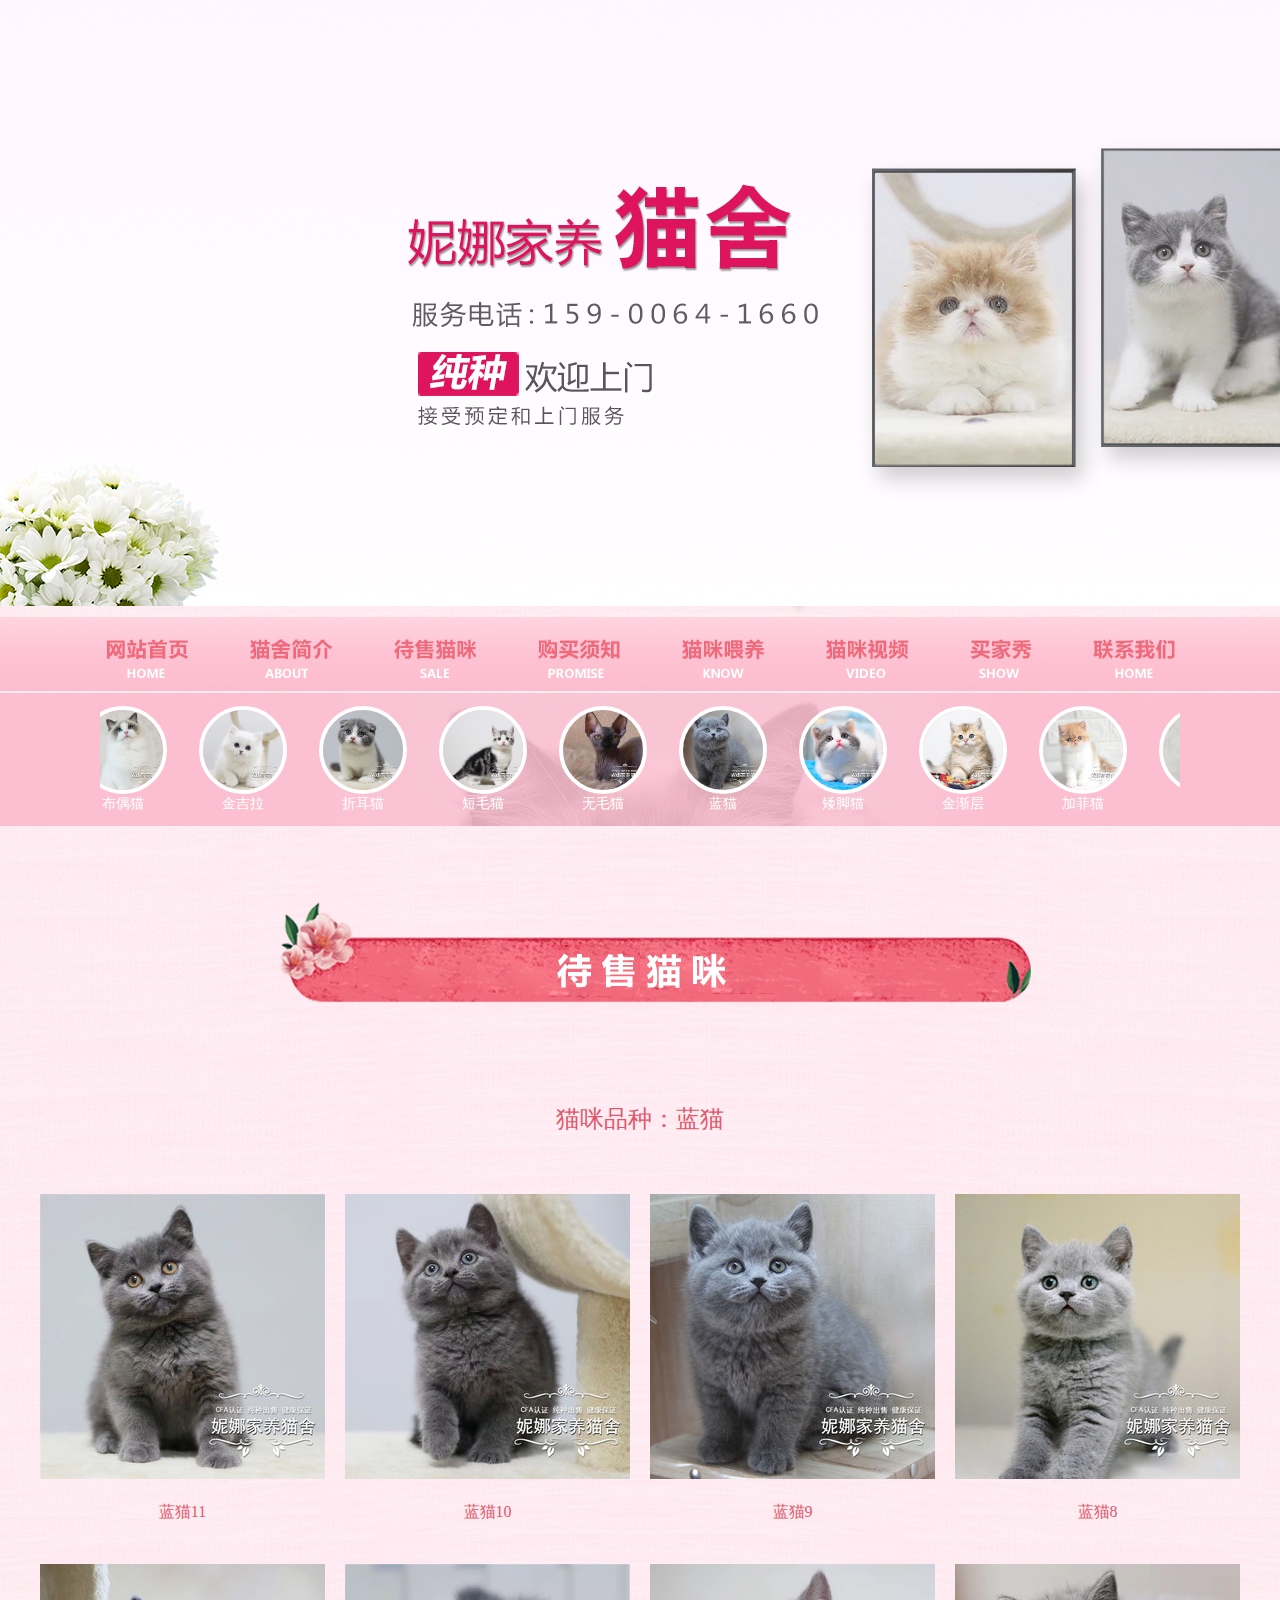
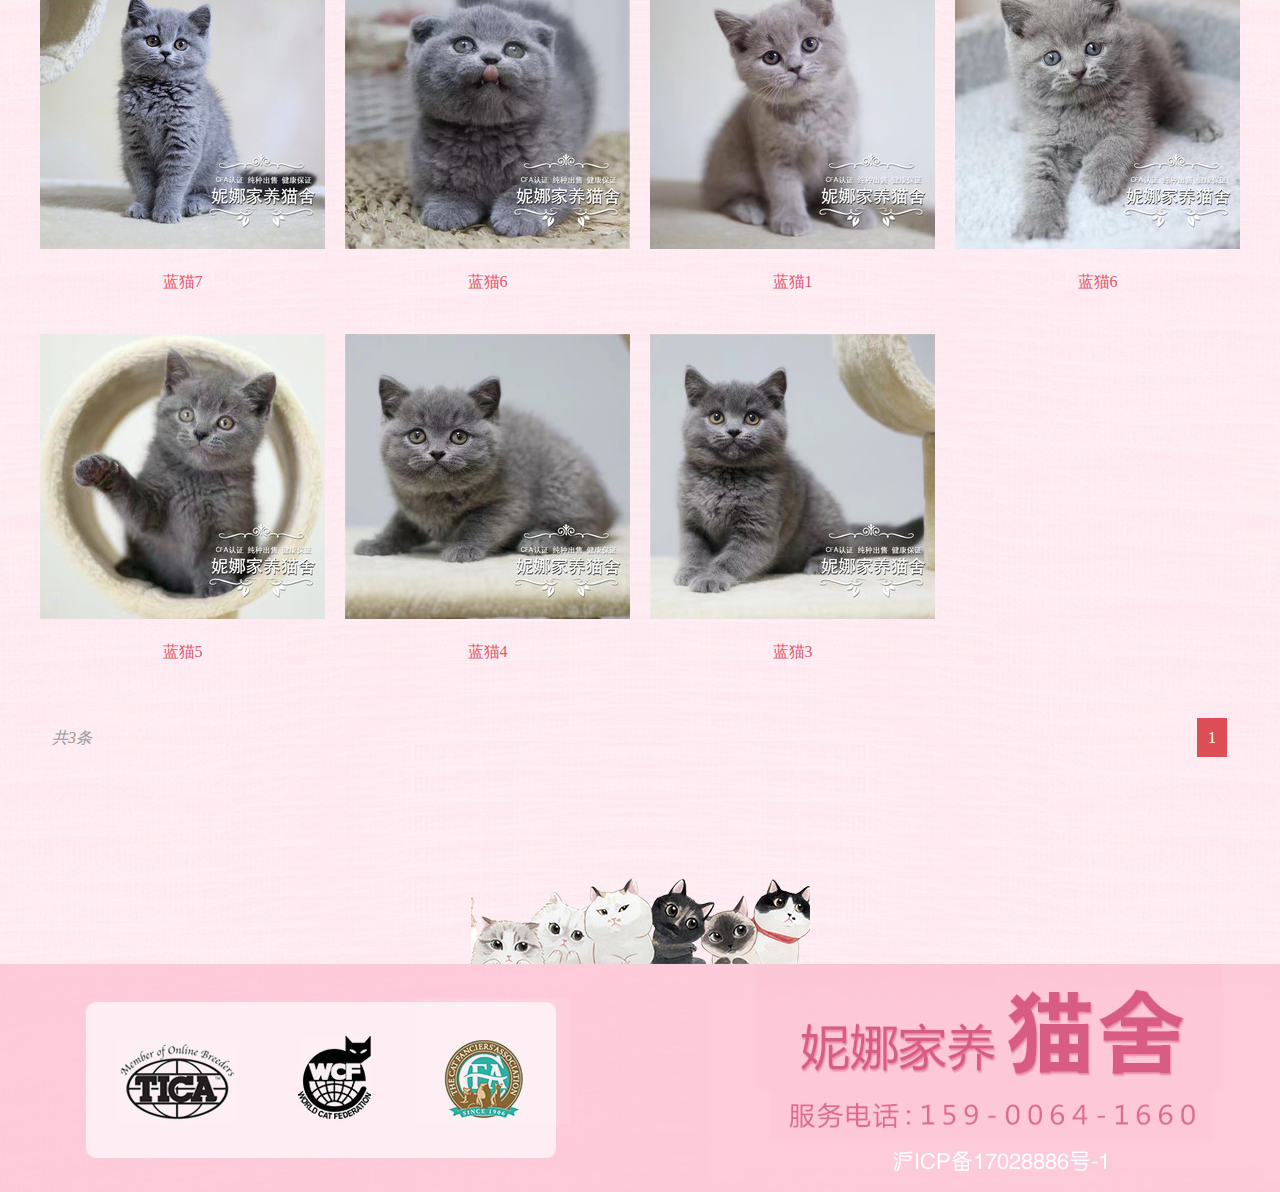
<file: lanmao.html>
<!DOCTYPE html>                                                                                                                                                                                                     
<html>                                                                                                                                                                                                              
	<head>                                                                                                                                                                                                          
		<meta charset="utf-8" />                                                                                                                                                                                    
		<title></title>                                                                                                                                                                                             
		<link rel="stylesheet" type="text/css" href="css/normalize.css"/>                                                                                                                                           
		<link rel="stylesheet" type="text/css" href="css/main.css"/>                                                                                                                                                
	</head>                                                                                                                                                                                                         
	<body>                                                                                                                                                                                                          
		<div class="wrapper">                                                                                                                                                                                       
			<div class="wrapper_bg">                                                                                                                                                                                
				<div class="header">                                                                                                                                                                                
					<ul>                                                                                                                                                                                            
						<li><a href="#" title="顶部大图"></a></li>                                                                                                                                                      
					</ul>                                                                                                                                                                                           
				</div>                                                                                                                                                                                              
				<span class="wrapper_prev"></span>                                                                                                                                                                  
				<span class="wrapper_next"></span>                                                                                                                                                                  
			</div>                                                                                                                                                                                                  
			<div class="menu_nav">                                                                                                                                                                                  
				<div class="container">                                                                                                                                                                             
					<ul class="menu_nav_ul font2">                                                                                                                                                                  
						<li><a href="index.html">网站首页</a></li>                                                                                                                                                      
						<li><a href="jianjie.html">猫舍简介</a></li>                                                                                                                                                    
						<li><a href="daishou.html">代售猫舍</a></li>                                                                                                                                                    
						<li><a href="xuzhi.html">购买须知</a></li>                                                                                                                                                      
						<li><a href="weiyang.html">猫咪喂养</a></li>                                                                                                                                                    
						<li><a href="video.html">猫咪视频</a></li>                                                                                                                                                      
						<li><a href="maijiaxiu.html">买家秀</a></li>                                                                                                                                                   
						<li><a href="call.html">联系我们</a></li>                                                                                                                                                       
					</ul>                                                                                                                                                                                           
				</div>                                                                                                                                                                                              
			</div>                                                                                                                                                                                                  
			<div class="hot">                                                                                                                                                                                       
				<div class="container">                                                                                                                                                                             
					<div class="hot_cont">                                                                                                                                                                          
						<ul class="hot_cont_ul">                                                                                                                                                                                        
							<li>                                                                                                                                                                                    
								<div class="hot_list">                                                                                                                                                              
									<div class="hot_pic">                                                                                                                                                           
										<a href="#">                                                                                                                                                                
											<img src="img/1454035011.jpg"/>                                                                                                                                         
										</a>                                                                                                                                                                        
									</div>                                                                                                                                                                          
									<div class="hot_txt">                                                                                                                                                           
										<a href="#">布偶猫</a>                                                                                                                                                         
									</div>                                                                                                                                                                          
								</div>                                                                                                                                                                              
							</li>                                                                                                                                                                                   
							<li>                                                                                                                                                                                    
								<div class="hot_list">                                                                                                                                                              
									<div class="hot_pic">                                                                                                                                                           
										<a href="#">                                                                                                                                                                
											<img src="img/1520034239.jpg"/>                                                                                                                                         
										</a>                                                                                                                                                                        
									</div>                                                                                                                                                                          
									<div class="hot_txt">                                                                                                                                                           
										<a href="#">金吉拉</a>                                                                                                                                                         
									</div>                                                                                                                                                                          
								</div>                                                                                                                                                                              
							</li>                                                                                                                                                                                   
							<li>                                                                                                                                                                                    
								<div class="hot_list">                                                                                                                                                              
									<div class="hot_pic">                                                                                                                                                           
										<a href="#">                                                                                                                                                                
											<img src="img/2226337656.jpg"/>                                                                                                                                         
										</a>                                                                                                                                                                        
									</div>                                                                                                                                                                          
									<div class="hot_txt">                                                                                                                                                           
										<a href="#">折耳猫</a>                                                                                                                                                         
									</div>                                                                                                                                                                          
								</div>                                                                                                                                                                              
							</li>                                                                                                                                                                                   
							<li>                                                                                                                                                                                    
								<div class="hot_list">                                                                                                                                                              
									<div class="hot_pic">                                                                                                                                                           
										<a href="#">                                                                                                                                                                
											<img src="img/1713153627.jpg"/>                                                                                                                                         
										</a>                                                                                                                                                                        
									</div>                                                                                                                                                                          
									<div class="hot_txt">                                                                                                                                                           
										<a href="#">短毛猫</a>                                                                                                                                                         
									</div>                                                                                                                                                                          
								</div>                                                                                                                                                                              
							</li>                                                                                                                                                                                   
							<li>                                                                                                                                                                                    
								<div class="hot_list">                                                                                                                                                              
									<div class="hot_pic">                                                                                                                                                           
										<a href="#">                                                                                                                                                                
											<img src="img/1811486272.jpg"/>                                                                                                                                         
										</a>                                                                                                                                                                        
									</div>                                                                                                                                                                          
									<div class="hot_txt">                                                                                                                                                           
										<a href="#">无毛猫</a>                                                                                                                                                         
									</div>                                                                                                                                                                          
								</div>                                                                                                                                                                              
							</li>                                                                                                                                                                                   
							<li>                                                                                                                                                                                    
								<div class="hot_list">                                                                                                                                                              
									<div class="hot_pic">                                                                                                                                                           
										<a href="#">                                                                                                                                                                
											<img src="img/2153171643.jpg"/>                                                                                                                                         
										</a>                                                                                                                                                                        
									</div>                                                                                                                                                                          
									<div class="hot_txt">                                                                                                                                                           
										<a href="#">蓝猫</a>                                                                                                                                                          
									</div>                                                                                                                                                                          
								</div>                                                                                                                                                                              
							</li>                                                                                                                                                                                   
							<li>                                                                                                                                                                                    
								<div class="hot_list">                                                                                                                                                              
									<div class="hot_pic">                                                                                                                                                           
										<a href="#">                                                                                                                                                                
											<img src="img/1314003020.jpg"/>                                                                                                                                         
										</a>                                                                                                                                                                        
									</div>                                                                                                                                                                          
									<div class="hot_txt">                                                                                                                                                           
										<a href="#">矮脚猫</a>                                                                                                                                                         
									</div>                                                                                                                                                                          
								</div>                                                                                                                                                                              
							</li>                                                                                                                                                                                   
							                                                                                                                                                                                        
							<li>                                                                                                                                                                                    
								<div class="hot_list">                                                                                                                                                              
									<div class="hot_pic">                                                                                                                                                           
										<a href="#">                                                                                                                                                                
											<img src="img/1635445314.jpg"/>                                                                                                                                         
										</a>                                                                                                                                                                        
									</div>                                                                                                                                                                          
									<div class="hot_txt">                                                                                                                                                           
										<a href="#">金渐层</a>                                                                                                                                                         
									</div>                                                                                                                                                                          
								</div>                                                                                                                                                                              
							</li>                                                                                                                                                                                   
							<li>                                                                                                                                                                                    
								<div class="hot_list">                                                                                                                                                              
									<div class="hot_pic">                                                                                                                                                           
										<a href="#">                                                                                                                                                                
											<img src="img/1531527866.jpg"/>                                                                                                                                         
										</a>                                                                                                                                                                        
									</div>                                                                                                                                                                          
									<div class="hot_txt">                                                                                                                                                           
										<a href="#">加菲猫</a>                                                                                                                                                         
									</div>                                                                                                                                                                          
								</div>                                                                                                                                                                              
							</li>                                                                                                                                                                                   
						</ul>                                                                                                                                                                                       
					</div>                                                                                                                                                                                          
				</div>                                                                                                                                                                                              
			</div>                                                                                                                                                                                                  
			<div class="container rese"></div>                                                                                                                                                                      
			<div class="container">                                                                                                                                                                                 
				<div class="regsiter font2">                                                                                                                                                                        
					<div class="aTitle ft2">猫咪品种：蓝猫</div>                                                                                                                                                          
						<ul>
							<li class="li1"><em></em><a href="#" title="蓝猫11"><img src="img/2202002920.jpg" alt="蓝猫11"  /></a><div><a href="#"  title="蓝猫11">蓝猫11</a></div></li>
							<li class="li2"><em></em><a href="#" title="蓝猫10"><img src="img/2201302281.jpg" alt="蓝猫10"  /></a><div><a href="#"  title="蓝猫10">蓝猫10</a></div></li>
							<li class="li3"><em></em><a href="#" title="蓝猫9"><img src="img/2153171643.jpg" alt="蓝猫9"  /></a><div><a href="#"  title="蓝猫9">蓝猫9</a></div></li>
							<li class="li4"><em></em><a href="#" title="蓝猫8"><img src="img/2152483005.jpg" alt="蓝猫8"  /></a><div><a href="#"  title="蓝猫8">蓝猫8</a></div></li>
							<li class="li5"><em></em><a href="#" title="蓝猫7"><img src="img/1417324167.jpg" alt="蓝猫7"  /></a><div><a href="#"  title="蓝猫7">蓝猫7</a></div></li>
							<li class="li6"><em></em><a href="#" title="蓝猫6"><img src="img/1336158375.jpg" alt="蓝猫6"  /></a><div><a href="#"  title="蓝猫6">蓝猫6</a></div></li>
							<li class="li7"><em></em><a href="#" title="蓝猫1"><img src="img/1350314216.jpg" alt="蓝猫1"  /></a><div><a href="#"  title="蓝猫1">蓝猫1</a></div></li>
							<li class="li8"><em></em><a href="#" title="蓝猫6"><img src="img/1523598012.jpg" alt="蓝猫6"  /></a><div><a href="#"  title="蓝猫6">蓝猫6</a></div></li>
							<li class="li9"><em></em><a href="#" title="蓝猫5"><img src="img/1524277402.jpg" alt="蓝猫5"  /></a><div><a href="#"  title="蓝猫5">蓝猫5</a></div></li>
							<li class="li10"><em></em><a href=#"  title="蓝猫4"><img src="img/1525355982.jpg" alt="蓝猫4"  /></a><div><a href="#"  title="蓝猫4">蓝猫4</a></div></li>
							<li class="li11"><em></em><a href=#"  title="蓝猫3"><img src="img/1526092270.jpg" alt="蓝猫3"  /></a><div><a href="#"  title="蓝猫3">蓝猫3</a></div></li></ul> 
						<div class="pageList ft2">                                                                                                                                                                  
							<cite>共3条</cite>                                                                                                                                                                        
							<a href="javascript:void(0)" class="on">1</a>                                                                                                                                           
						</div>                                                                                                                                                                                      
					<div class="bottom_pic"></div>                                                                                                                                                                  
				</div>                                                                                                                                                                                              
			</div>                                                                                                                                                                                                  
			<div class="footer">                                                                                                                                                                                    
				<div class="footer_wid">                                                                                                                                                                            
					<div class="footer_bg">                                                                                                                                                                         
						<ul>                                                                                                                                                                                        
							<li><img src="img/1751147288.jpg"/></li>                                                                                                                                                
						</ul>                                                                                                                                                                                       
					</div>                                                                                                                                                                                          
				</div>                                                                                                                                                                                              
			</div>                                                                                                                                                                                                  
		</div>                                                                                                                                                                                                      
		<script src="js/jQuery.js" type="text/javascript" charset="utf-8"></script>                                                                                                                                 
		<script src="js/main.js" type="text/javascript" charset="utf-8"></script>                                                                                                                                   
	</body>                                                                                                                                                                                                         
</html>
</file>
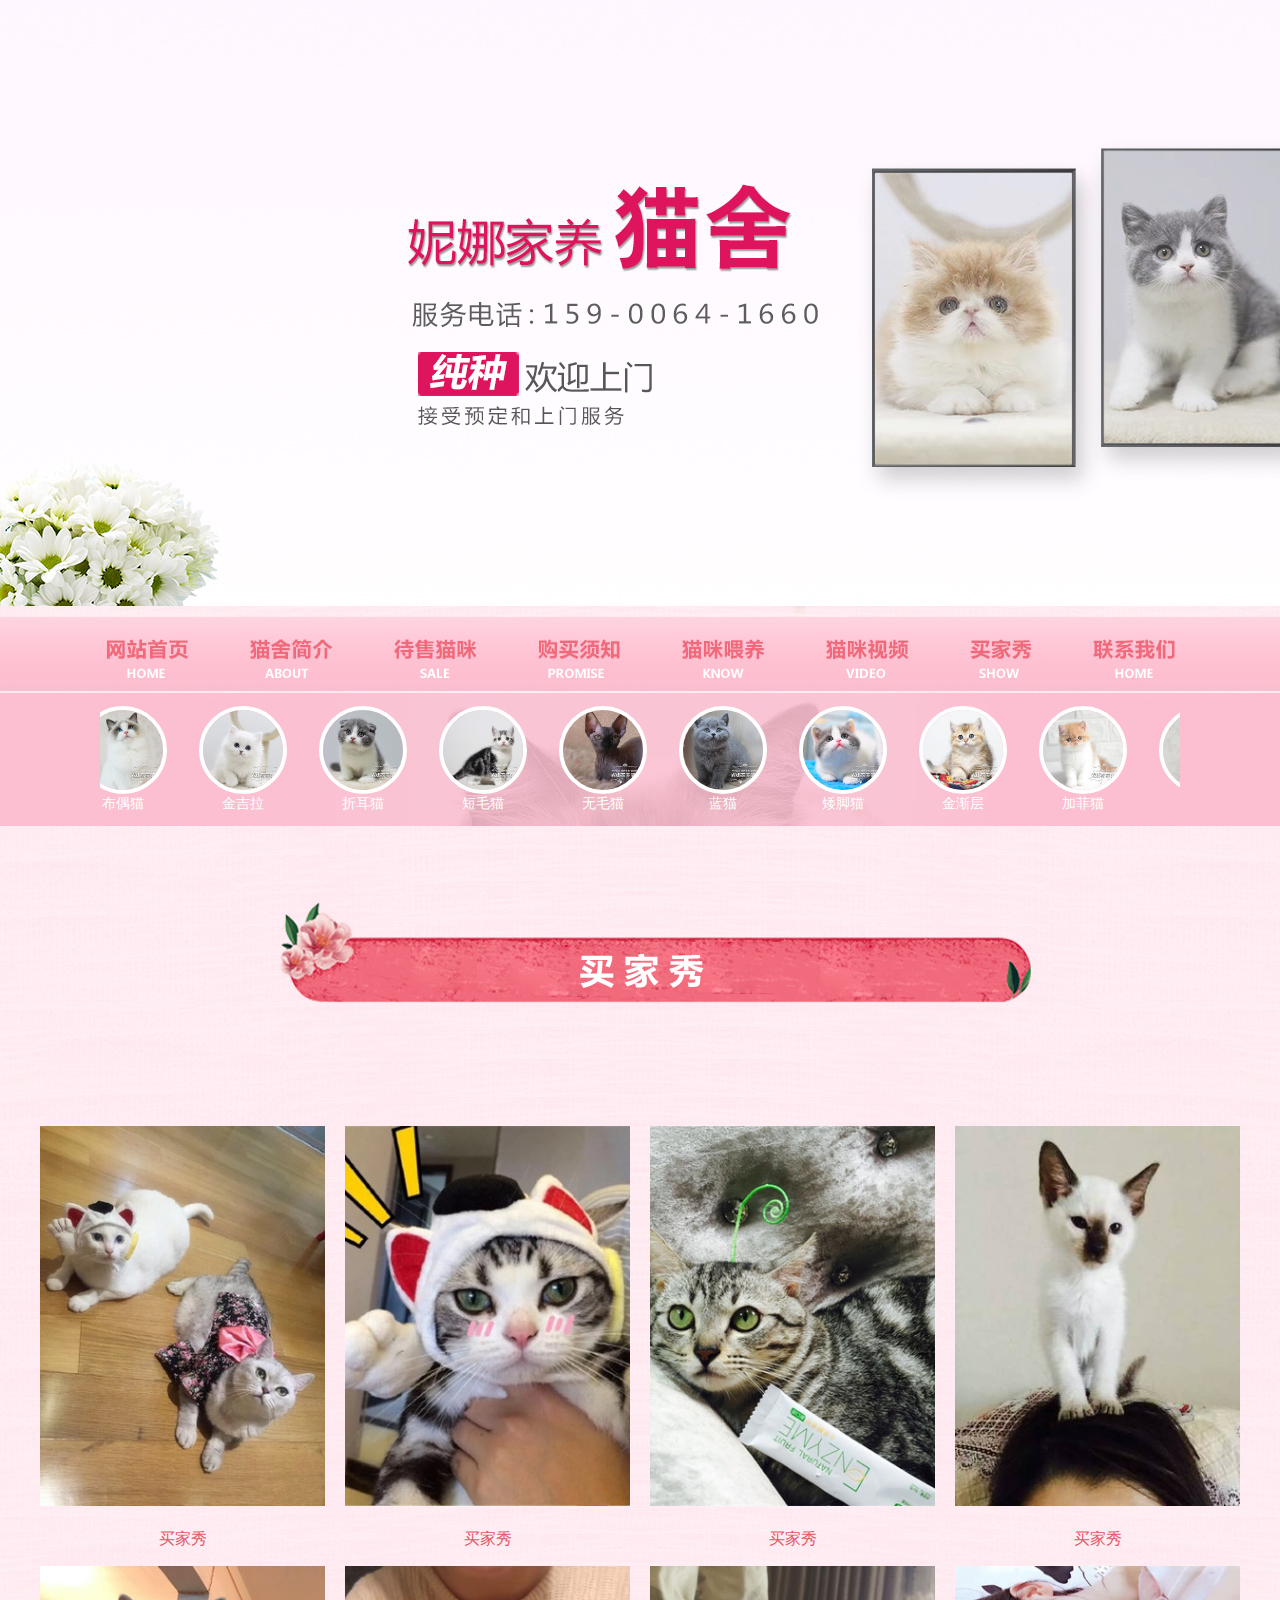
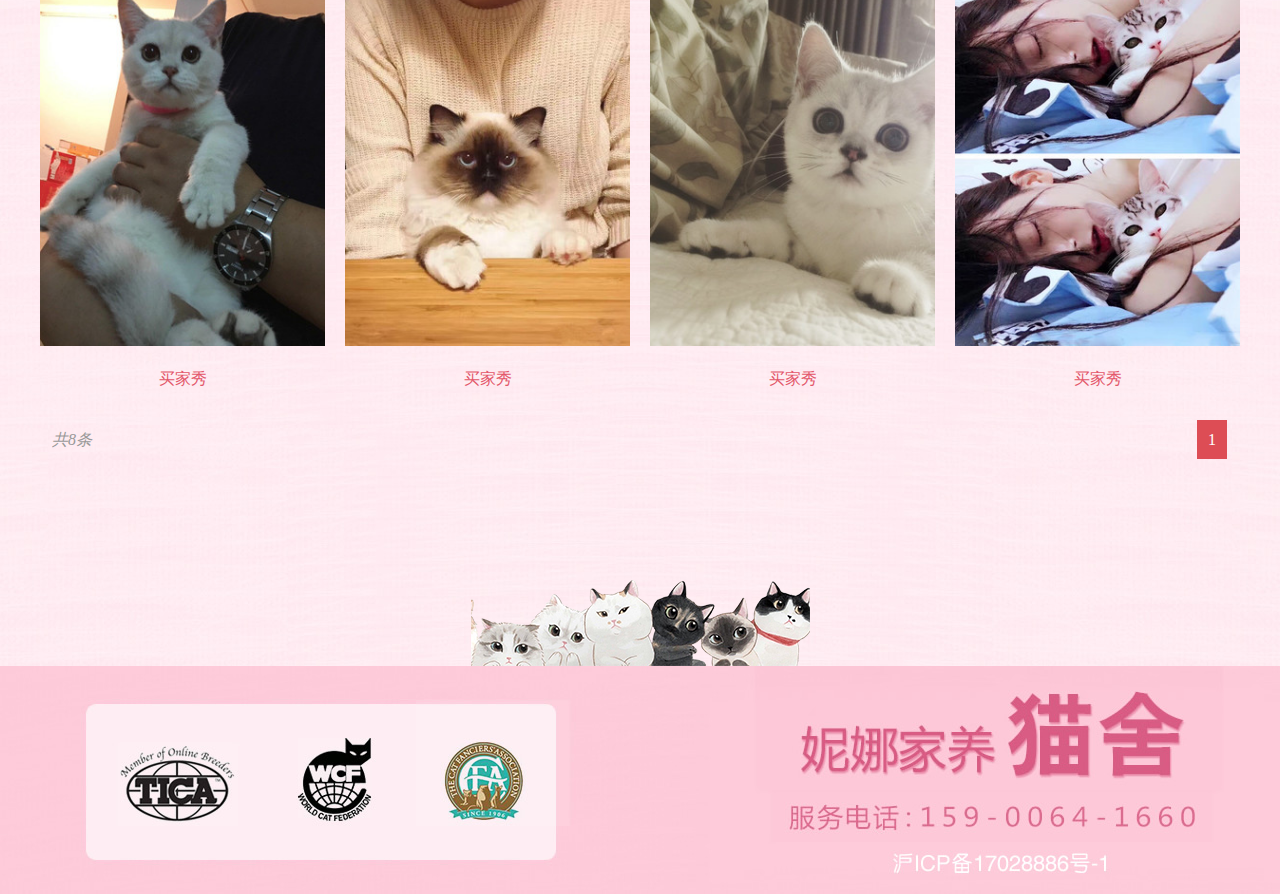
<file: maijiaxiu.html>
<!DOCTYPE html>
<html>
	<head>
		<meta charset="utf-8" />
		<title></title>
		<link rel="stylesheet" type="text/css" href="css/normalize.css"/>
		<link rel="stylesheet" type="text/css" href="css/main.css"/>
	</head>
	<body>
		<div class="wrapper">
			<div class="wrapper_bg">
				<div class="header">
					<ul>
						<li><a href="#" title="顶部大图"></a></li>
					</ul>
				</div>
				<span class="wrapper_prev"></span>
				<span class="wrapper_next"></span>
			</div>
			<div class="menu_nav">
				<div class="container">
					<ul class="menu_nav_ul font2">
						<li><a href="index.html">网站首页</a></li>
						<li><a href="jianjie.html">猫舍简介</a></li>
						<li><a href="daishou.html">代售猫舍</a></li>
						<li><a href="xuzhi.html">购买须知</a></li>
						<li><a href="weiyang.html">猫咪喂养</a></li>
						<li><a href="video.html">猫咪视频</a></li>
						<li><a href="maijiaxiu.html">买家秀</a></li>
						<li><a href="call.html">联系我们</a></li>
					</ul>
				</div>
			</div>
			<div class="hot">
				<div class="container">
					<div class="hot_cont">
						<ul class="hot_cont_ul">
							<li>
								<div class="hot_list">
									<div class="hot_pic">
										<a href="#">
											<img src="img/1454035011.jpg"/>
										</a>
									</div>
									<div class="hot_txt">
										<a href="#">布偶猫</a>
									</div>
								</div>
							</li>
							<li>
								<div class="hot_list">
									<div class="hot_pic">
										<a href="#">
											<img src="img/1520034239.jpg"/>
										</a>
									</div>
									<div class="hot_txt">
										<a href="#">金吉拉</a>
									</div>
								</div>
							</li>
							<li>
								<div class="hot_list">
									<div class="hot_pic">
										<a href="#">
											<img src="img/2226337656.jpg"/>
										</a>
									</div>
									<div class="hot_txt">
										<a href="#">折耳猫</a>
									</div>
								</div>
							</li>
							<li>
								<div class="hot_list">
									<div class="hot_pic">
										<a href="#">
											<img src="img/1713153627.jpg"/>
										</a>
									</div>
									<div class="hot_txt">
										<a href="#">短毛猫</a>
									</div>
								</div>
							</li>
							<li>
								<div class="hot_list">
									<div class="hot_pic">
										<a href="#">
											<img src="img/1811486272.jpg"/>
										</a>
									</div>
									<div class="hot_txt">
										<a href="#">无毛猫</a>
									</div>
								</div>
							</li>
							<li>
								<div class="hot_list">
									<div class="hot_pic">
										<a href="#">
											<img src="img/2153171643.jpg"/>
										</a>
									</div>
									<div class="hot_txt">
										<a href="#">蓝猫</a>
									</div>
								</div>
							</li>
							<li>
								<div class="hot_list">
									<div class="hot_pic">
										<a href="#">
											<img src="img/1314003020.jpg"/>
										</a>
									</div>
									<div class="hot_txt">
										<a href="#">矮脚猫</a>
									</div>
								</div>
							</li>
							
							<li>
								<div class="hot_list">
									<div class="hot_pic">
										<a href="#">
											<img src="img/1635445314.jpg"/>
										</a>
									</div>
									<div class="hot_txt">
										<a href="#">金渐层</a>
									</div>
								</div>
							</li>
							<li>
								<div class="hot_list">
									<div class="hot_pic">
										<a href="#">
											<img src="img/1531527866.jpg"/>
										</a>
									</div>
									<div class="hot_txt">
										<a href="#">加菲猫</a>
									</div>
								</div>
							</li>
						</ul>
					</div>
				</div>
			</div>
			<div class="container show"></div>
			<div class="container">
				<div class="show_cont font2">
					<ul>
						<li class="li1">
							<em></em>
							<a href="#">
								<img src="img/1855165067.jpg" alt="布偶猫">
							</a>
							<div>
								<a href="#">买家秀</a>
							</div>
						</li>
						<li class="li2">
							<em></em>
							<a href="#">
								<img src="img/1852546615.jpg" alt="布偶猫1">
							</a>
							<div>
								<a href="#">买家秀</a>
							</div>
						</li>
						<li class="li3">
							<em></em>
							<a href="#">
								<img src="img/1849442598.jpg" alt="布偶猫2">
							</a>
							<div>
								<a href="#">买家秀</a>
							</div>
						</li>
						<li class="li4">
							<em></em>
							<a href="#">
								<img src="img/1823573710.jpg" alt="布偶猫3">
							</a>
							<div>
								<a href="#">买家秀</a>
							</div>
						</li>
						<li class="li1">
							<em></em>
							<a href="#">
								<img src="img/1822221526.jpg" alt="加菲猫">
							</a>
							<div>
								<a href="#">买家秀</a>
							</div>
						</li>
						<li class="li2">
							<em></em>
							<a href="#">
								<img src="img/2123524191.jpg" alt="加菲猫1">
							</a>
							<div>
								<a href="#">买家秀</a>
							</div>
						</li>
						<li class="li3">
							<em></em>
							<a href="sales_21382.html">
								<img src="img/2153012289.jpg" alt="加菲猫2">
							</a>
							<div>
								<a href="#">买家秀</a>
							</div>
						</li>
						<li class="li4">
							<em></em>
							<a href="sales_21382.html">
								<img src="img/2131493315.jpg" alt="加菲猫3">
							</a>
							<div>
								<a href="#">买家秀</a>
							</div>
						</li>
					</ul>
				</div>
				<div class="pageList ft2">
					<cite>共8条</cite>
					<a href="javascript:void(0)" class="on">1</a>
				</div>
				<div class="bottom_pic"></div>
			</div>
			<div class="footer">
				<div class="footer_wid">
					<div class="footer_bg">
						<ul>
							<li><img src="img/1751147288.jpg"/></li>
						</ul>
					</div>
				</div>
			</div>
		</div>
		<script src="js/jQuery.js" type="text/javascript" charset="utf-8"></script>
		<script src="js/main.js" type="text/javascript" charset="utf-8"></script>
	</body>
</html>
</file>
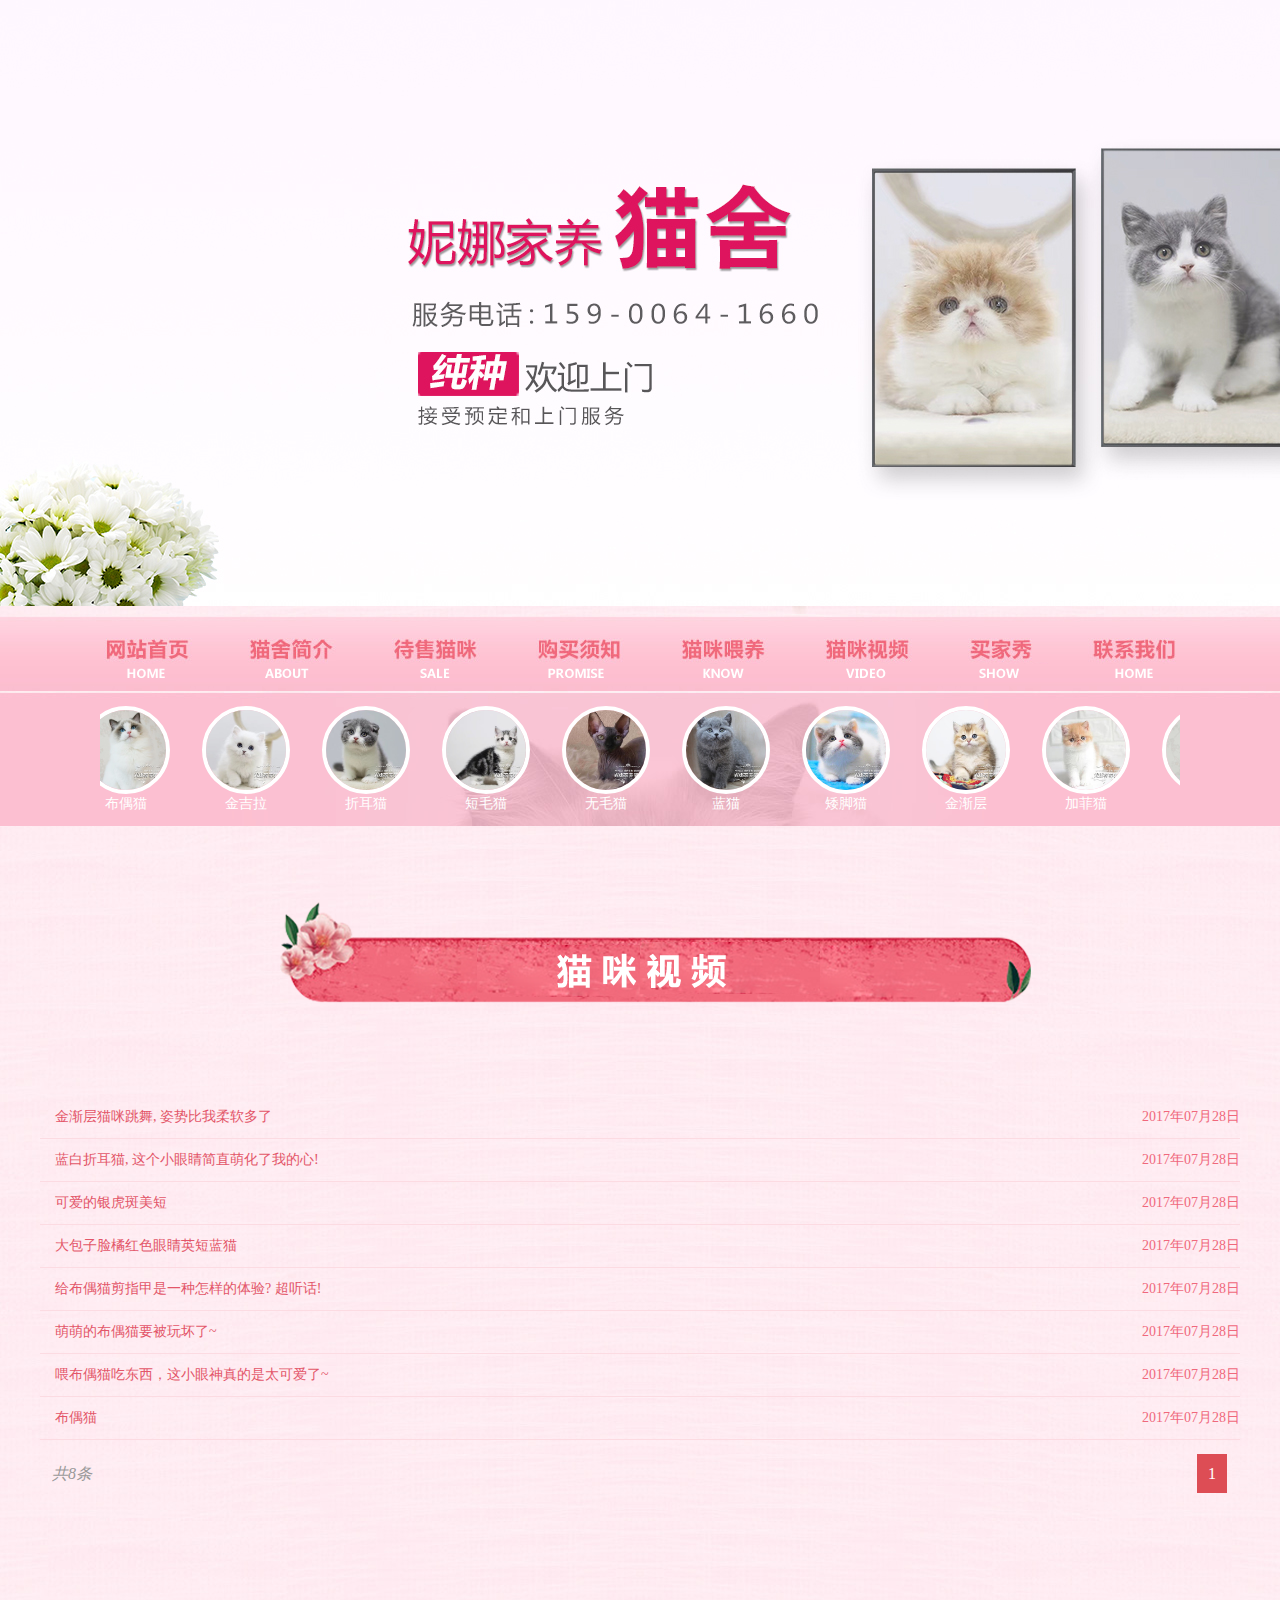
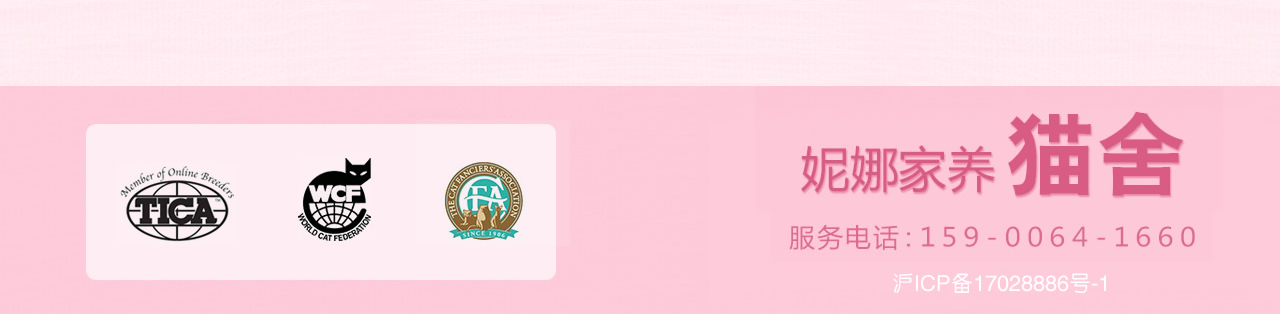
<file: video.html>
<!DOCTYPE html>
<html>
	<head>
		<meta charset="utf-8" />
		<title></title>
		<link rel="stylesheet" type="text/css" href="css/normalize.css"/>
		<link rel="stylesheet" type="text/css" href="css/main.css"/>
	</head>
	<body>
		<div class="wrapper">
			<div class="wrapper_bg">
				<div class="header">
					<ul>
						<li><a href="#" title="顶部大图"></a></li>
					</ul>
				</div>
				<span class="wrapper_prev"></span>
				<span class="wrapper_next"></span>
			</div>
			<div class="menu_nav">
				<div class="container">
					<ul class="menu_nav_ul font2">
						<li><a href="index.html">网站首页</a></li>
						<li><a href="jianjie.html">猫舍简介</a></li>
						<li><a href="daishou.html">代售猫舍</a></li>
						<li><a href="xuzhi.html">购买须知</a></li>
						<li><a href="weiyang.html">猫咪喂养</a></li>
						<li><a href="video.html">猫咪视频</a></li>
						<li><a href="maijiaxiu.html">买家秀</a></li>
						<li><a href="call.html">联系我们</a></li>
					</ul>
				</div>
			</div>
			<div class="hot">
				<div class="container">
					<div class="hot_cont">
						<ul class="hot_cont_ul">
							<li>
								<div class="hot_list">
									<div class="hot_pic">
										<a href="#">
											<img src="img/1454035011.jpg"/>
										</a>
									</div>
									<div class="hot_txt">
										<a href="#">布偶猫</a>
									</div>
								</div>
							</li>
							<li>
								<div class="hot_list">
									<div class="hot_pic">
										<a href="#">
											<img src="img/1520034239.jpg"/>
										</a>
									</div>
									<div class="hot_txt">
										<a href="#">金吉拉</a>
									</div>
								</div>
							</li>
							<li>
								<div class="hot_list">
									<div class="hot_pic">
										<a href="#">
											<img src="img/2226337656.jpg"/>
										</a>
									</div>
									<div class="hot_txt">
										<a href="#">折耳猫</a>
									</div>
								</div>
							</li>
							<li>
								<div class="hot_list">
									<div class="hot_pic">
										<a href="#">
											<img src="img/1713153627.jpg"/>
										</a>
									</div>
									<div class="hot_txt">
										<a href="#">短毛猫</a>
									</div>
								</div>
							</li>
							<li>
								<div class="hot_list">
									<div class="hot_pic">
										<a href="#">
											<img src="img/1811486272.jpg"/>
										</a>
									</div>
									<div class="hot_txt">
										<a href="#">无毛猫</a>
									</div>
								</div>
							</li>
							<li>
								<div class="hot_list">
									<div class="hot_pic">
										<a href="#">
											<img src="img/2153171643.jpg"/>
										</a>
									</div>
									<div class="hot_txt">
										<a href="#">蓝猫</a>
									</div>
								</div>
							</li>
							<li>
								<div class="hot_list">
									<div class="hot_pic">
										<a href="#">
											<img src="img/1314003020.jpg"/>
										</a>
									</div>
									<div class="hot_txt">
										<a href="#">矮脚猫</a>
									</div>
								</div>
							</li>
							
							<li>
								<div class="hot_list">
									<div class="hot_pic">
										<a href="#">
											<img src="img/1635445314.jpg"/>
										</a>
									</div>
									<div class="hot_txt">
										<a href="#">金渐层</a>
									</div>
								</div>
							</li>
							<li>
								<div class="hot_list">
									<div class="hot_pic">
										<a href="#">
											<img src="img/1531527866.jpg"/>
										</a>
									</div>
									<div class="hot_txt">
										<a href="#">加菲猫</a>
									</div>
								</div>
							</li>
						</ul>
						
					</div>
				</div>
			</div>
			<div class="container font2">
				<div class="video"></div>
				<div class="eath_cont">
					<ul>
						<li class="li1">
							<em>2017年07月28日</em>
							<a href="#" title="金渐层猫咪跳舞, 姿势比我柔软多了">金渐层猫咪跳舞, 姿势比我柔软多了</a>
						</li>
						<li class="li2">
							<em>2017年07月28日</em>
							<a href="#" title="蓝白折耳猫, 这个小眼睛简直萌化了我的心!">蓝白折耳猫, 这个小眼睛简直萌化了我的心!</a>
						</li>
						<li class="li3">
							<em>2017年07月28日</em>
							<a href="#" title="可爱的银虎斑美短">可爱的银虎斑美短</a>
						</li>
						<li class="li4">
							<em>2017年07月28日</em>
							<a href="#" title="大包子脸橘红色眼睛英短蓝猫">大包子脸橘红色眼睛英短蓝猫</a>
						</li>
						<li class="li5">
							<em>2017年07月28日</em>
							<a href="#" title="给布偶猫剪指甲是一种怎样的体验? 超听话!">给布偶猫剪指甲是一种怎样的体验? 超听话!</a>
						</li>
						<li class="li6">
							<em>2017年07月28日</em>
							<a href="#" title="萌萌的布偶猫要被玩坏了~">萌萌的布偶猫要被玩坏了~</a>
						</li>
						<li class="li7">
							<em>2017年07月28日</em>
							<a href="#" title="喂布偶猫吃东西，这小眼神真的是太可爱了~">喂布偶猫吃东西，这小眼神真的是太可爱了~</a>
						</li>
						<li class="li8">
							<em>2017年07月28日</em>
							<a href="#" title="布偶猫">布偶猫</a>
						</li>
					</ul>
					<div class="pageList ft2">
						<cite>共8条</cite>
						<a href="javascript:void(0)" class="on">1</a>
					</div>
				</div>
			</div>
			<div class="footer">
				<div class="footer_wid">
					<div class="footer_bg">
						<ul>
							<li><img src="img/1751147288.jpg"/></li>
						</ul>
					</div>
				</div>
			</div>
		</div>
		<script src="js/jQuery.js" type="text/javascript" charset="utf-8"></script>
		<script src="js/main.js" type="text/javascript" charset="utf-8"></script>
	</body>
</html>
</file>
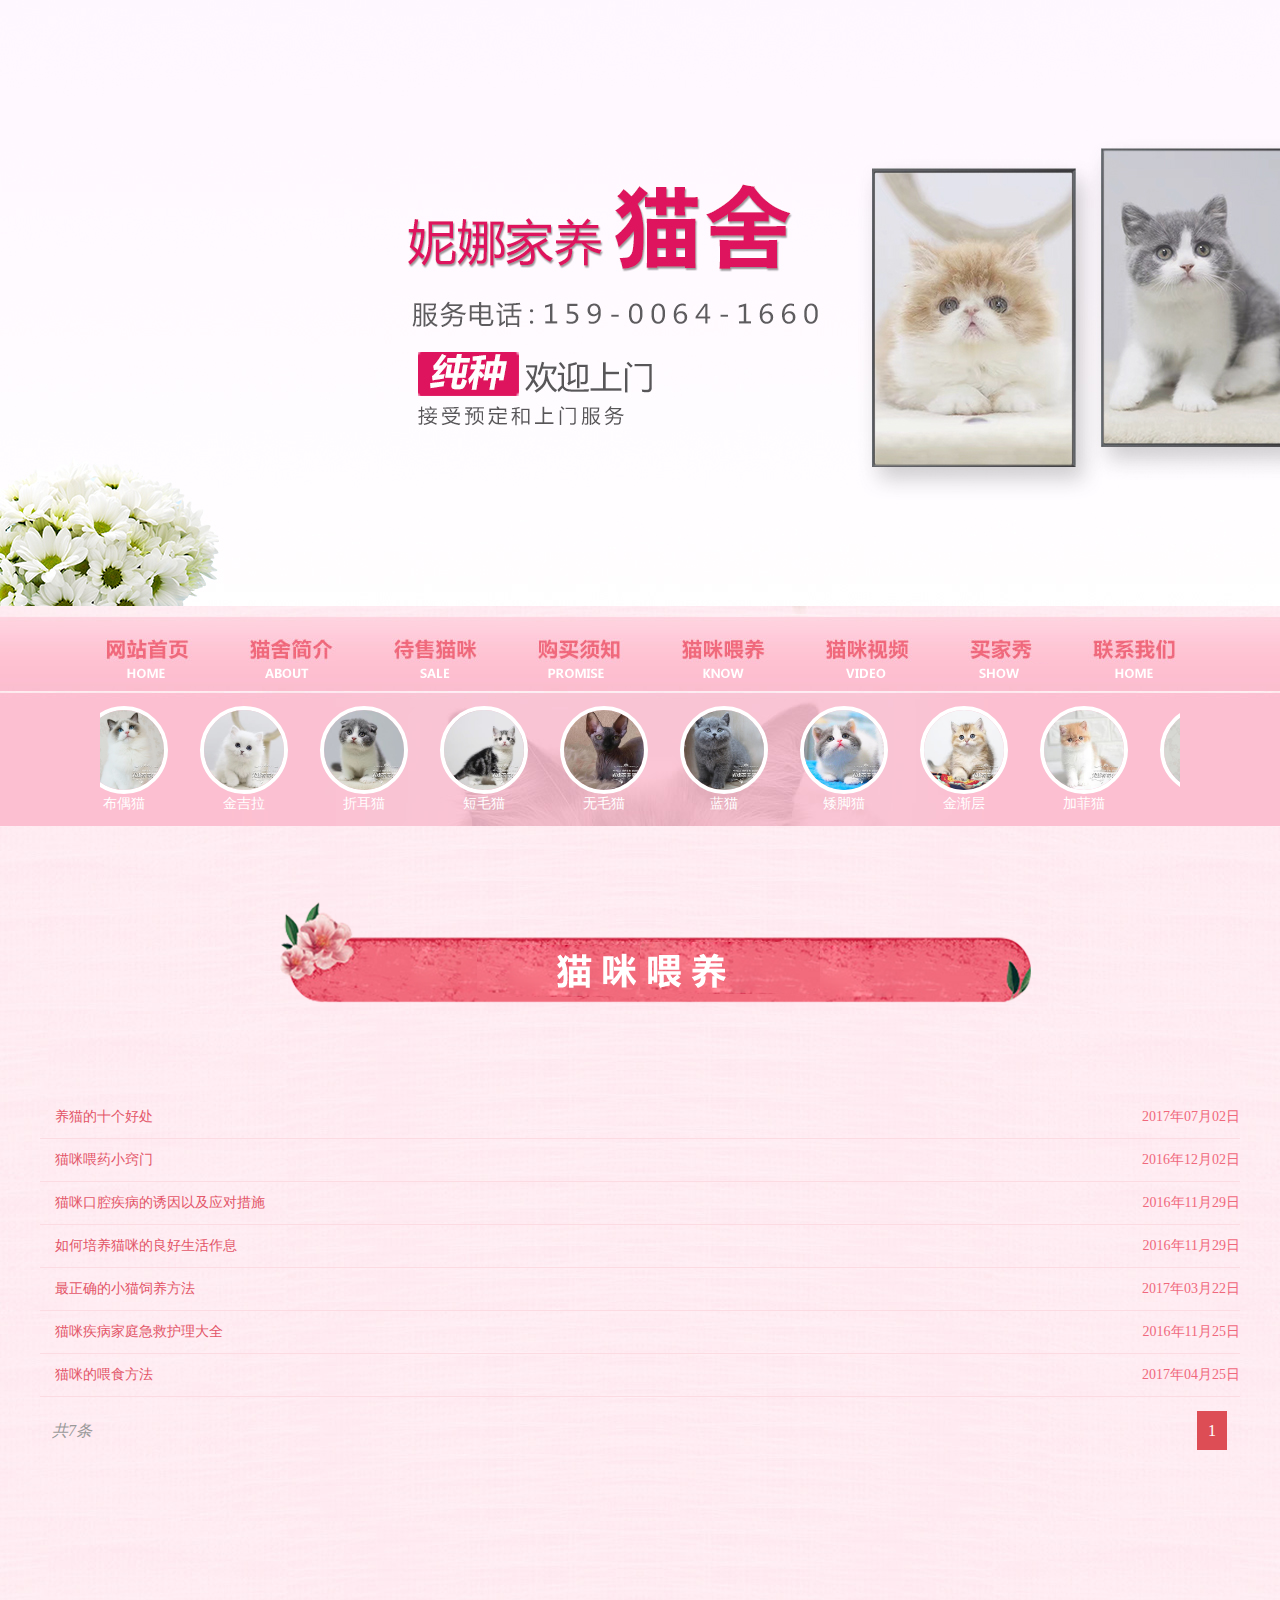
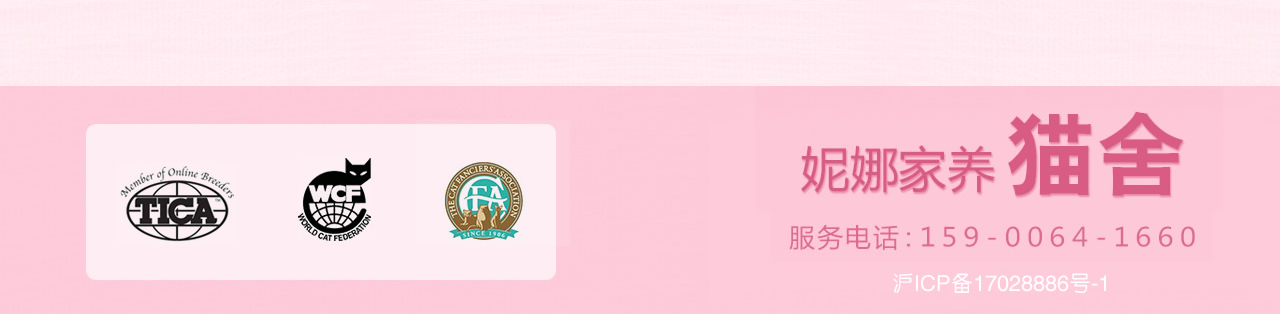
<file: weiyang.html>
<!DOCTYPE html>
<html>
	<head>
		<meta charset="utf-8" />
		<title></title>
		<link rel="stylesheet" type="text/css" href="css/normalize.css"/>
		<link rel="stylesheet" type="text/css" href="css/main.css"/>
	</head>
	<body>
		<div class="wrapper">
			<div class="wrapper_bg">
				<div class="header">
					<ul>
						<li><a href="#" title="顶部大图"></a></li>
					</ul>
				</div>
				<span class="wrapper_prev"></span>
				<span class="wrapper_next"></span>
			</div>
			<div class="menu_nav">
				<div class="container">
					<ul class="menu_nav_ul font2">
						<li><a href="index.html">网站首页</a></li>
						<li><a href="jianjie.html">猫舍简介</a></li>
						<li><a href="daishou.html">代售猫舍</a></li>
						<li><a href="xuzhi.html">购买须知</a></li>
						<li><a href="weiyang.html">猫咪喂养</a></li>
						<li><a href="video.html">猫咪视频</a></li>
						<li><a href="maijiaxiu.html">买家秀</a></li>
						<li><a href="call.html">联系我们</a></li>
					</ul>
				</div>
			</div>
			<div class="hot">
				<div class="container">
					<div class="hot_cont">
						<ul class="hot_cont_ul">
							<li>
								<div class="hot_list">
									<div class="hot_pic">
										<a href="#">
											<img src="img/1454035011.jpg"/>
										</a>
									</div>
									<div class="hot_txt">
										<a href="#">布偶猫</a>
									</div>
								</div>
							</li>
							<li>
								<div class="hot_list">
									<div class="hot_pic">
										<a href="#">
											<img src="img/1520034239.jpg"/>
										</a>
									</div>
									<div class="hot_txt">
										<a href="#">金吉拉</a>
									</div>
								</div>
							</li>
							<li>
								<div class="hot_list">
									<div class="hot_pic">
										<a href="#">
											<img src="img/2226337656.jpg"/>
										</a>
									</div>
									<div class="hot_txt">
										<a href="#">折耳猫</a>
									</div>
								</div>
							</li>
							<li>
								<div class="hot_list">
									<div class="hot_pic">
										<a href="#">
											<img src="img/1713153627.jpg"/>
										</a>
									</div>
									<div class="hot_txt">
										<a href="#">短毛猫</a>
									</div>
								</div>
							</li>
							<li>
								<div class="hot_list">
									<div class="hot_pic">
										<a href="#">
											<img src="img/1811486272.jpg"/>
										</a>
									</div>
									<div class="hot_txt">
										<a href="#">无毛猫</a>
									</div>
								</div>
							</li>
							<li>
								<div class="hot_list">
									<div class="hot_pic">
										<a href="#">
											<img src="img/2153171643.jpg"/>
										</a>
									</div>
									<div class="hot_txt">
										<a href="#">蓝猫</a>
									</div>
								</div>
							</li>
							<li>
								<div class="hot_list">
									<div class="hot_pic">
										<a href="#">
											<img src="img/1314003020.jpg"/>
										</a>
									</div>
									<div class="hot_txt">
										<a href="#">矮脚猫</a>
									</div>
								</div>
							</li>
							
							<li>
								<div class="hot_list">
									<div class="hot_pic">
										<a href="#">
											<img src="img/1635445314.jpg"/>
										</a>
									</div>
									<div class="hot_txt">
										<a href="#">金渐层</a>
									</div>
								</div>
							</li>
							<li>
								<div class="hot_list">
									<div class="hot_pic">
										<a href="#">
											<img src="img/1531527866.jpg"/>
										</a>
									</div>
									<div class="hot_txt">
										<a href="#">加菲猫</a>
									</div>
								</div>
							</li>
						</ul>
						
					</div>
				</div>
			</div>
			<div class="container font2">
				<div class="eath"></div>
				<div class="eath_cont">
					<ul>
						<li class="li1">
							<em>2017年07月02日</em>
							<a href="#" title="养猫的十个好处">养猫的十个好处</a>
						</li>
						<li class="li2">
							<em>2016年12月02日</em>
							<a href="#" title="猫咪喂药小窍门">猫咪喂药小窍门</a>
						</li>
						<li class="li3">
							<em>2016年11月29日</em>
							<a href="#" title="猫咪口腔疾病的诱因以及应对措施">猫咪口腔疾病的诱因以及应对措施</a>
						</li>
						<li class="li4">
							<em>2016年11月29日</em>
							<a href="#" title="如何培养猫咪的良好生活作息">如何培养猫咪的良好生活作息</a>
						</li>
						<li class="li5">
							<em>2017年03月22日</em>
							<a href="#" title="最正确的小猫饲养方法">最正确的小猫饲养方法</a>
						</li>
						<li class="li6">
							<em>2016年11月25日</em>
							<a href="#" title="猫咪疾病家庭急救护理大全">猫咪疾病家庭急救护理大全</a>
						</li>
						<li class="li7">
							<em>2017年04月25日</em>
							<a href="#" title="猫咪的喂食方法">猫咪的喂食方法</a>
						</li>
					</ul>
					<div class="pageList ft2">
							<cite>共7条</cite>
							<a href="javascript:void(0)" class="on">1</a>
						</div>
				</div>
			</div>
			<div class="footer">
				<div class="footer_wid">
					<div class="footer_bg">
						<ul>
							<li><img src="img/1751147288.jpg"/></li>
						</ul>
					</div>
				</div>
			</div>
		</div>
		<script src="js/jQuery.js" type="text/javascript" charset="utf-8"></script>
		<script src="js/main.js" type="text/javascript" charset="utf-8"></script>
	</body>
</html>
</file>
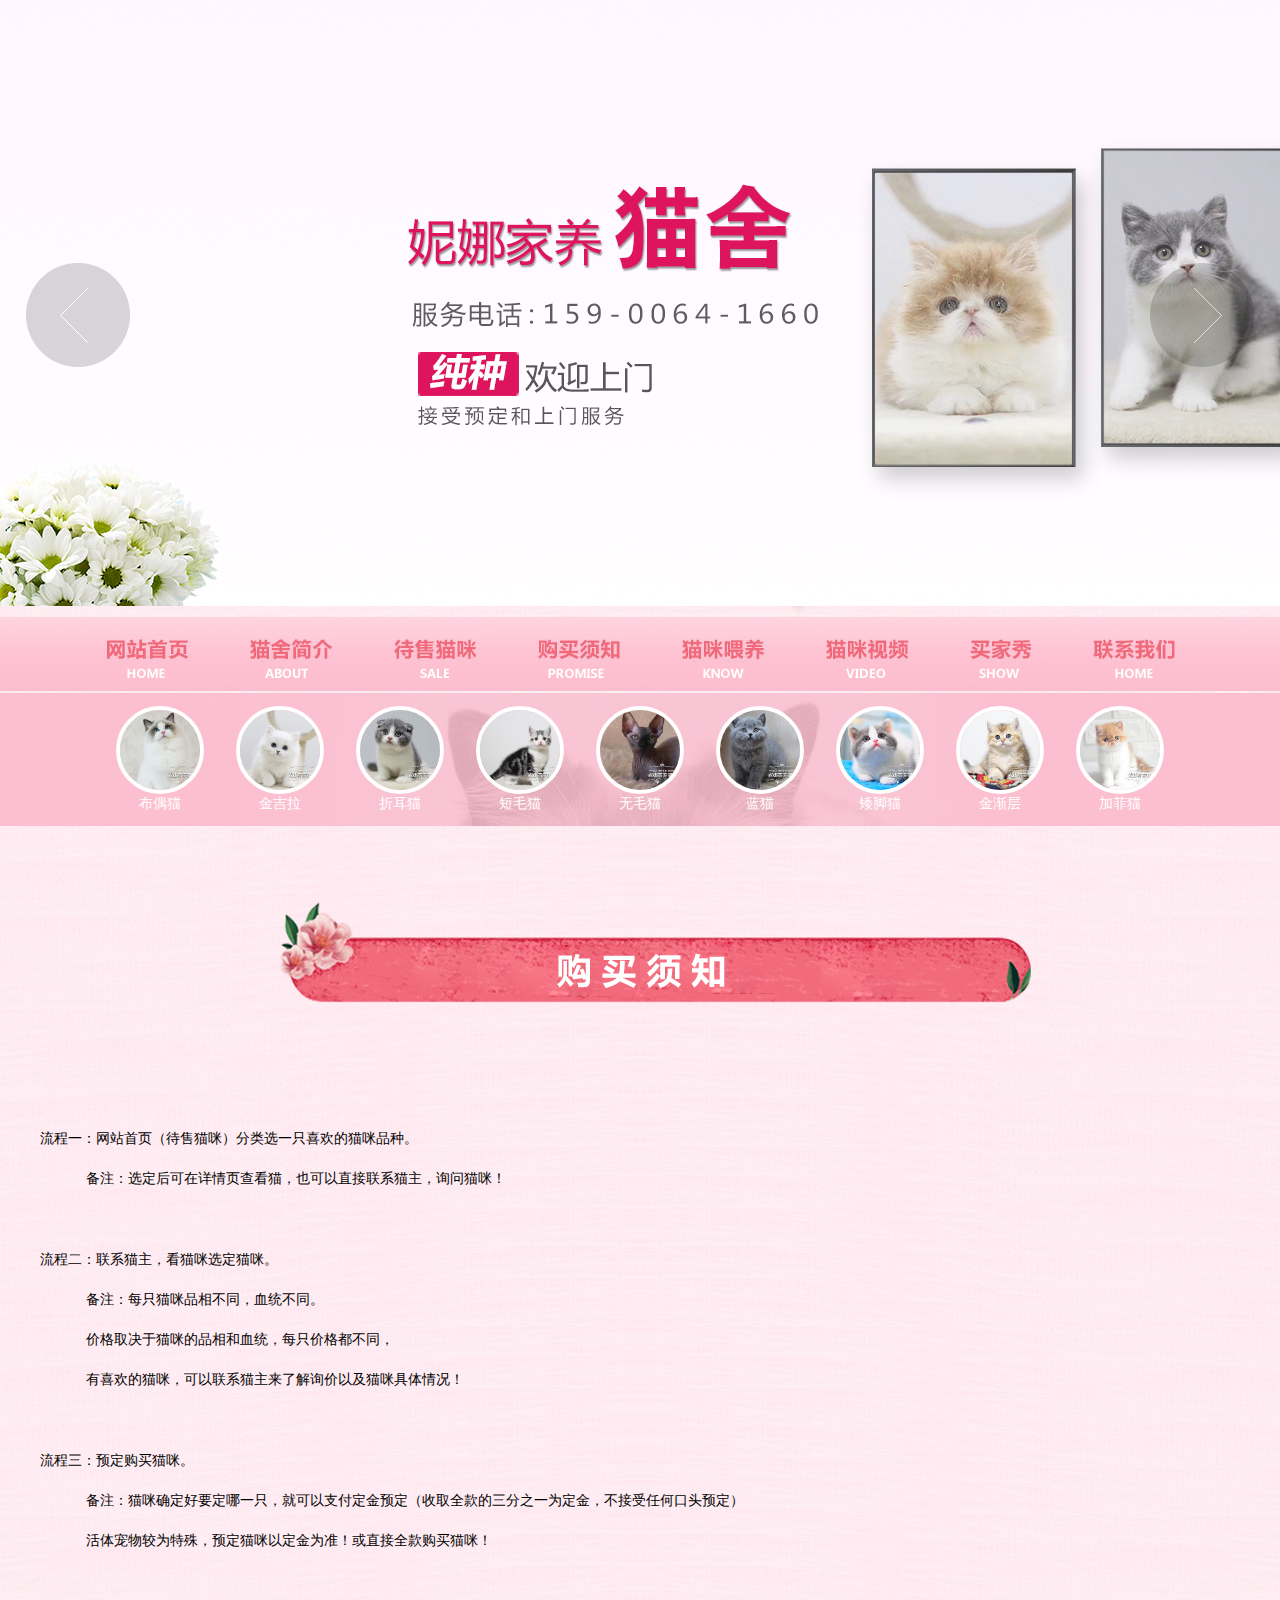
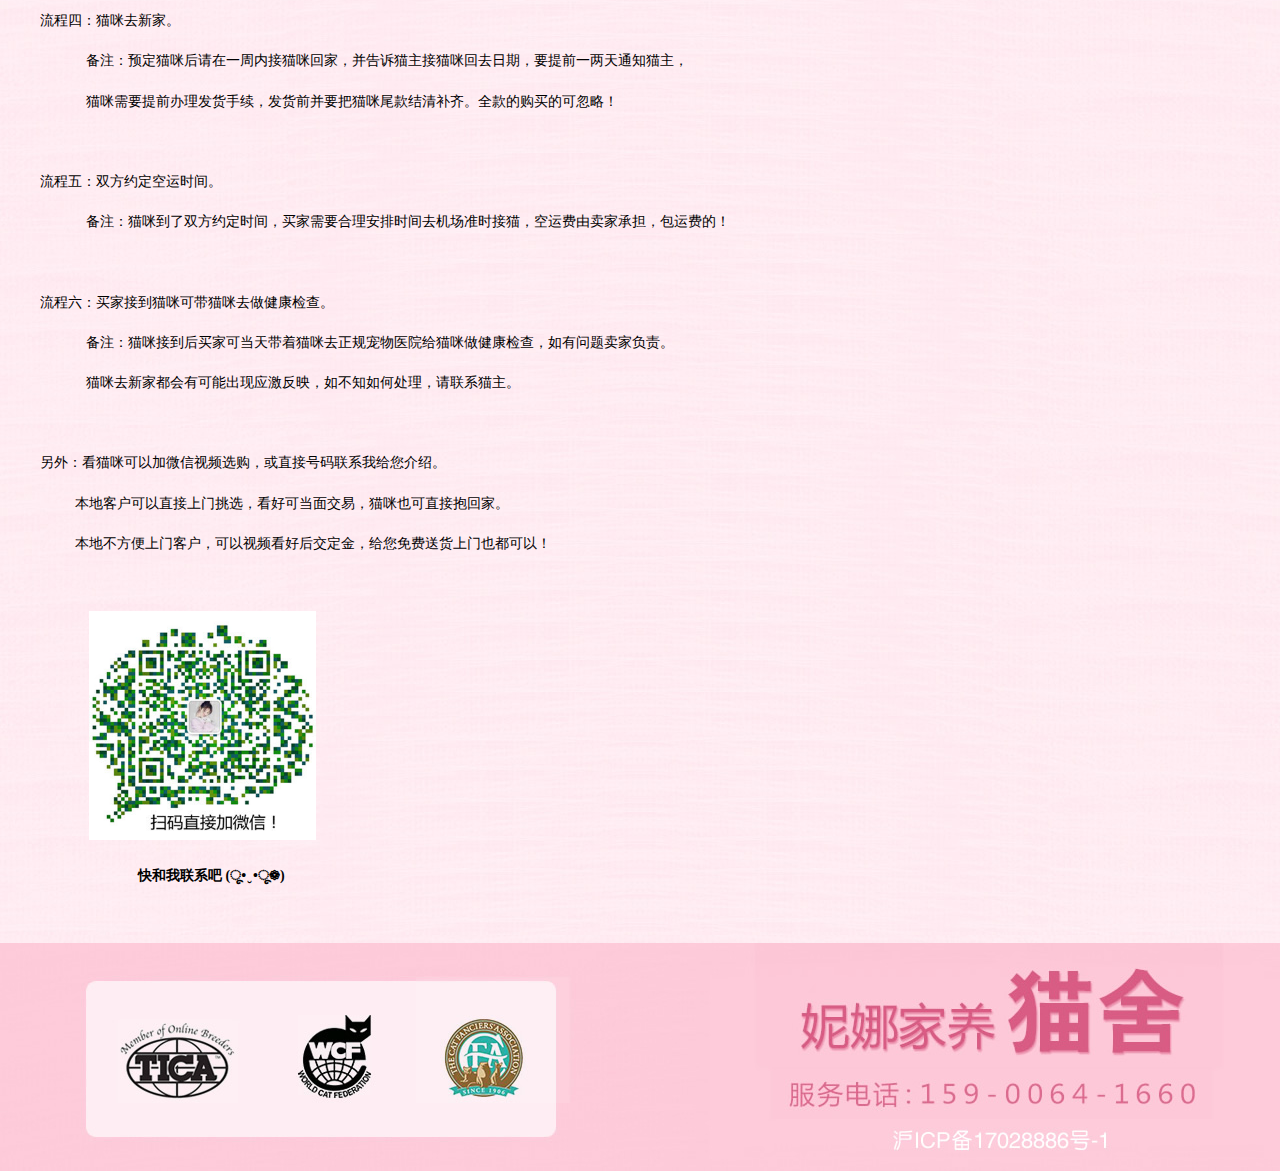
<file: xuzhi.html>
<!DOCTYPE html>
<html>
	<head>
		<meta charset="utf-8" />
		<title></title>
		<link rel="stylesheet" type="text/css" href="css/normalize.css"/>
		<link rel="stylesheet" type="text/css" href="css/main.css"/>
	</head>
	<body>
		<div class="wrapper">
			<div class="wrapper_bg">
				<div class="header">
					<ul>
						<li><a href="#" title="顶部大图"></a></li>
					</ul>
				</div>
				<span class="wrapper_prev"></span>
				<span class="wrapper_next"></span>
			</div>
			<div class="menu_nav">
				<div class="container">
					<ul class="menu_nav_ul font2">
						<li><a href="index.html">网站首页</a></li>
						<li><a href="jianjie.html">猫舍简介</a></li>
						<li><a href="daishou.html">代售猫舍</a></li>
						<li><a href="xuzhi.html">购买须知</a></li>
						<li><a href="weiyang.html">猫咪喂养</a></li>
						<li><a href="video.html">猫咪视频</a></li>
						<li><a href="maijiaxiu.html">买家秀</a></li>
						<li><a href="call.html">联系我们</a></li>
					</ul>
				</div>
			</div>
			<div class="hot">
				<div class="container">
					<div class="hot_cont">
						<ul>
							<li>
								<div class="hot_list">
									<div class="hot_pic">
										<a href="#">
											<img src="img/1454035011.jpg"/>
										</a>
									</div>
									<div class="hot_txt">
										<a href="#">布偶猫</a>
									</div>
								</div>
							</li>
							<li>
								<div class="hot_list">
									<div class="hot_pic">
										<a href="#">
											<img src="img/1520034239.jpg"/>
										</a>
									</div>
									<div class="hot_txt">
										<a href="#">金吉拉</a>
									</div>
								</div>
							</li>
							<li>
								<div class="hot_list">
									<div class="hot_pic">
										<a href="#">
											<img src="img/2226337656.jpg"/>
										</a>
									</div>
									<div class="hot_txt">
										<a href="#">折耳猫</a>
									</div>
								</div>
							</li>
							<li>
								<div class="hot_list">
									<div class="hot_pic">
										<a href="#">
											<img src="img/1713153627.jpg"/>
										</a>
									</div>
									<div class="hot_txt">
										<a href="#">短毛猫</a>
									</div>
								</div>
							</li>
							<li>
								<div class="hot_list">
									<div class="hot_pic">
										<a href="#">
											<img src="img/1811486272.jpg"/>
										</a>
									</div>
									<div class="hot_txt">
										<a href="#">无毛猫</a>
									</div>
								</div>
							</li>
							<li>
								<div class="hot_list">
									<div class="hot_pic">
										<a href="#">
											<img src="img/2153171643.jpg"/>
										</a>
									</div>
									<div class="hot_txt">
										<a href="#">蓝猫</a>
									</div>
								</div>
							</li>
							<li>
								<div class="hot_list">
									<div class="hot_pic">
										<a href="#">
											<img src="img/1314003020.jpg"/>
										</a>
									</div>
									<div class="hot_txt">
										<a href="#">矮脚猫</a>
									</div>
								</div>
							</li>
							
							<li>
								<div class="hot_list">
									<div class="hot_pic">
										<a href="#">
											<img src="img/1635445314.jpg"/>
										</a>
									</div>
									<div class="hot_txt">
										<a href="#">金渐层</a>
									</div>
								</div>
							</li>
							<li>
								<div class="hot_list">
									<div class="hot_pic">
										<a href="#">
											<img src="img/1531527866.jpg"/>
										</a>
									</div>
									<div class="hot_txt">
										<a href="#">加菲猫</a>
									</div>
								</div>
							</li>
						</ul>
					</div>
				</div>
			</div>
			<div class="container font2">
				<div class="hele"></div>
				<div class="guild_cont">
					<div class="guild_text">
						<p><span>流程一：网站首页（待售猫咪）分类选一只喜欢的猫咪品种。</span></p>
						<p><span>&nbsp; &nbsp; &nbsp; &nbsp; &nbsp; &nbsp; &nbsp;备注：选定后可在详情页查看猫，也可以直接联系猫主，询问猫咪！</span></p>
						<p><span><br></span></p><p><span>流程二：联系猫主，看猫咪选定猫咪。</span><br></p>
						<p><span>&nbsp; &nbsp; &nbsp; &nbsp; &nbsp; &nbsp; &nbsp;备注：每只猫咪品相不同，血统不同。</span></p>
						<p><span>&nbsp; &nbsp; &nbsp; &nbsp; &nbsp; &nbsp; &nbsp;价格取决于猫咪的品相和血统，每只价格都不同，</span></p>
						<p><span>&nbsp; &nbsp; &nbsp; &nbsp; &nbsp; &nbsp; &nbsp;有喜欢的猫咪，可以联系猫主来了解询价以及猫咪具体情况！</span></p>
						<p><br></p>
						<p><span>流程三：预定购买猫咪。</span></p>
						<p><span>&nbsp; &nbsp; &nbsp; &nbsp; &nbsp; &nbsp; &nbsp;备注：猫咪确定好要定哪一只，就可以支付定金预定（收取全款的三分之一为定金，不接受任何口头预定）</span></p>
						<p><span>&nbsp; &nbsp; &nbsp; &nbsp; &nbsp; &nbsp; &nbsp;活体宠物较为特殊，预定猫咪以定金为准！或直接全款购买猫咪！</span></p>
						<p><span><br></span></p><p><span>流程四：猫咪去新家。</span><br></p>
						<p><span>&nbsp; &nbsp; &nbsp; &nbsp; &nbsp; &nbsp; &nbsp;备注：预定猫咪后请在一周内接猫咪回家，并告诉猫主接猫咪回去日期，要提前一两天通知猫主，</span></p>
						<p><span>&nbsp; &nbsp; &nbsp; &nbsp; &nbsp; &nbsp; &nbsp;猫咪需要提前办理发货手续，发货前并要把猫咪尾款结清补齐。全款的购买的可忽略！</span></p>
						<p><br></p>
						<p><span>流程五：双方约定空运时间。</span></p>
						<p><span>&nbsp; &nbsp; &nbsp; &nbsp; &nbsp; &nbsp; &nbsp;备注：猫咪到了双方约定时间，买家需要合理安排时间去机场准时接猫，空运费由卖家承担，包运费的！</span></p>
						<p><br></p><p><span>流程六：买家接到猫咪可带猫咪去做健康检查。</span><br></p>
						<p><span>&nbsp; &nbsp; &nbsp; &nbsp; &nbsp; &nbsp; &nbsp;备注：猫咪接到后买家可当天带着猫咪去正规宠物医院给猫咪做健康检查，如有问题卖家负责。</span></p>
						<p><span>&nbsp; &nbsp; &nbsp; &nbsp; &nbsp; &nbsp; &nbsp;猫咪去新家都会有可能出现应激反映，如不知如何处理，请联系猫主。</span></p>
						<p><br></p><p><span>另外：看猫咪可以加微信视频选购，或直接号码联系我给您介绍。</span></p>
						<p><span>&nbsp; &nbsp; &nbsp; &nbsp; &nbsp; 本地客户可以直接上门挑选，看好可当面交易，猫咪也可直接抱回家。</span></p>
						<p><span>&nbsp; &nbsp; &nbsp; &nbsp; &nbsp; 本地不方便上门客户，可以视频看好后交定金，给您免费送货上门也都可以！</span></p>
						<p><span><br></span></p>
						<p><span>&nbsp; &nbsp; &nbsp; &nbsp; &nbsp; &nbsp; &nbsp;&nbsp;<img src="img/1623456638.jpg" ></span></p>
						<p><span><strong>&nbsp; &nbsp; &nbsp; &nbsp; &nbsp; &nbsp; &nbsp; &nbsp; &nbsp; &nbsp; &nbsp; &nbsp; &nbsp; &nbsp; 快和我联系吧 (ू• ̮ •ू❁)</strong></span></p>
					</div>
				</div>
			</div>
			<div class="footer">
				<div class="footer_wid">
					<div class="footer_bg">
						<ul>
							<li><img src="img/1751147288.jpg"/></li>
						</ul>
					</div>
				</div>
			</div>
		</div>
		<script src="js/jQuery.js" type="text/javascript" charset="utf-8"></script>
		<script src="js/main.js" type="text/javascript" charset="utf-8"></script>
	</body>
</html>
</file>
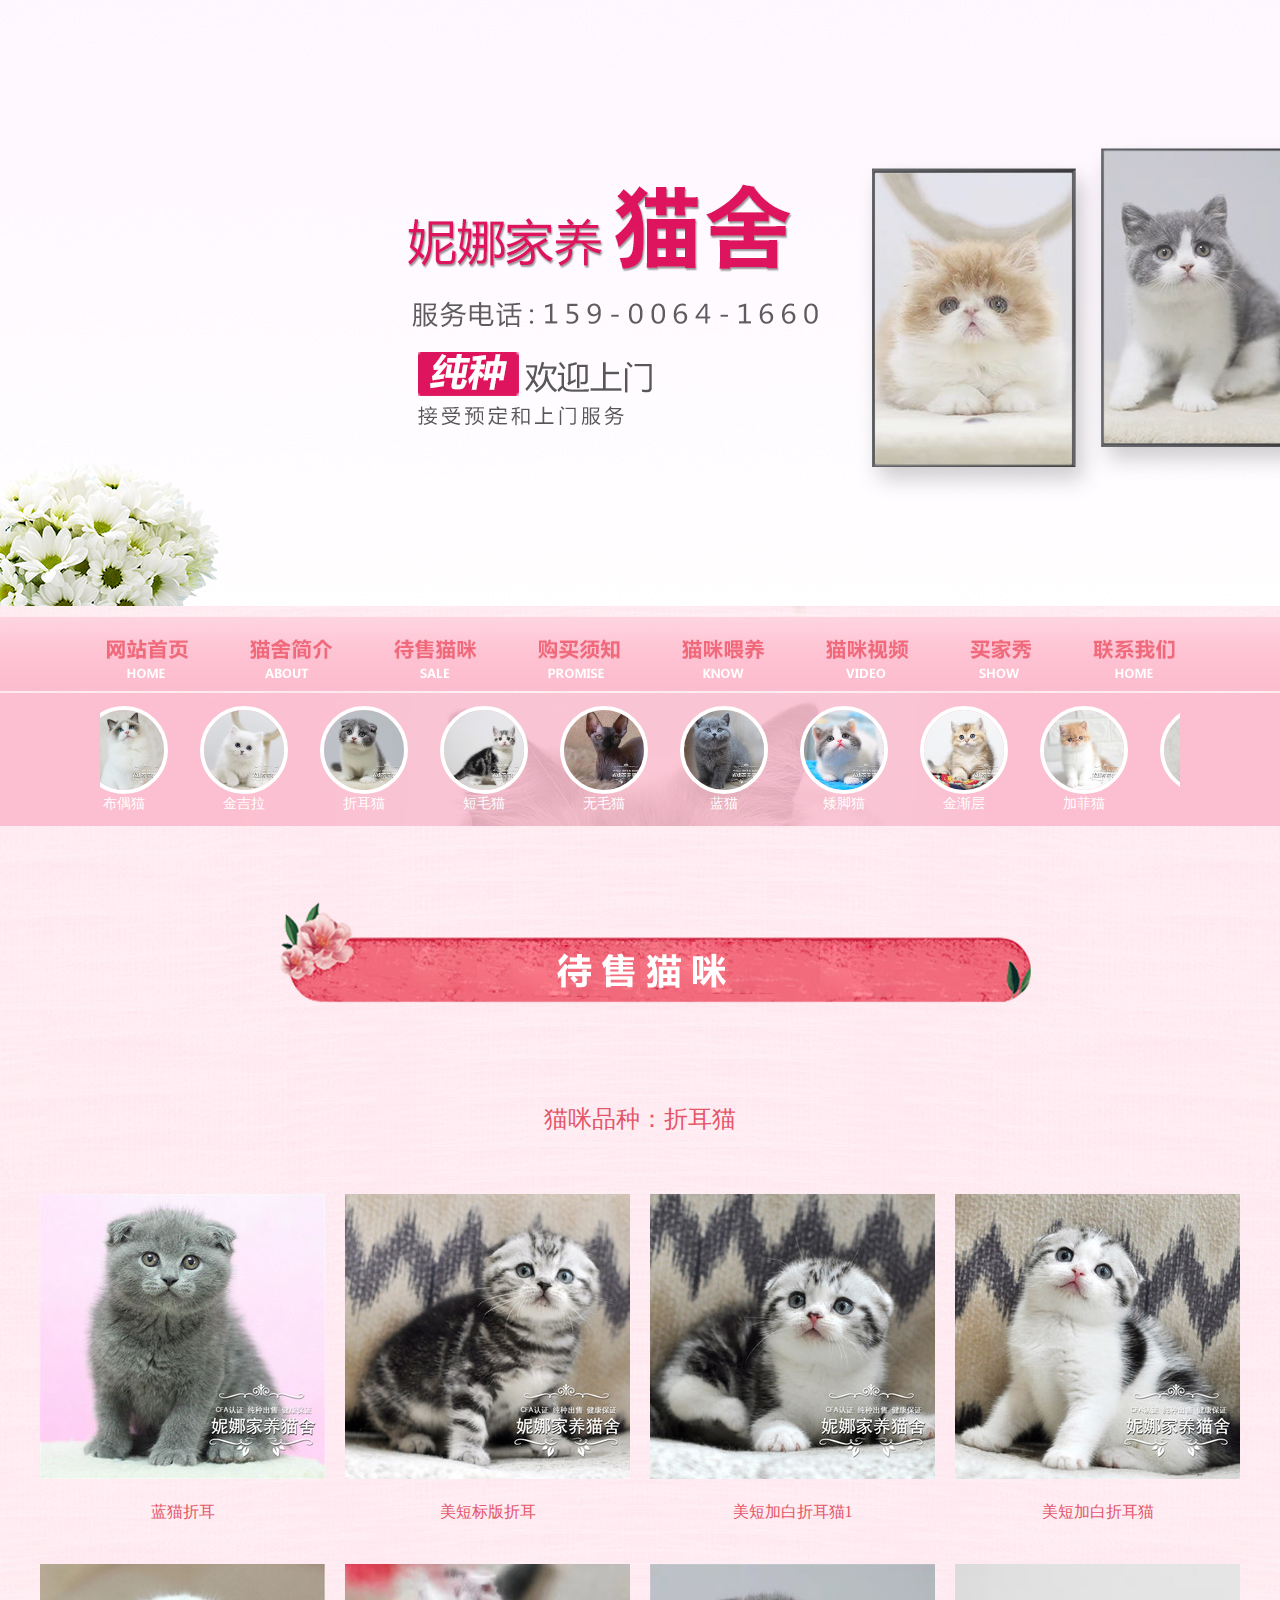
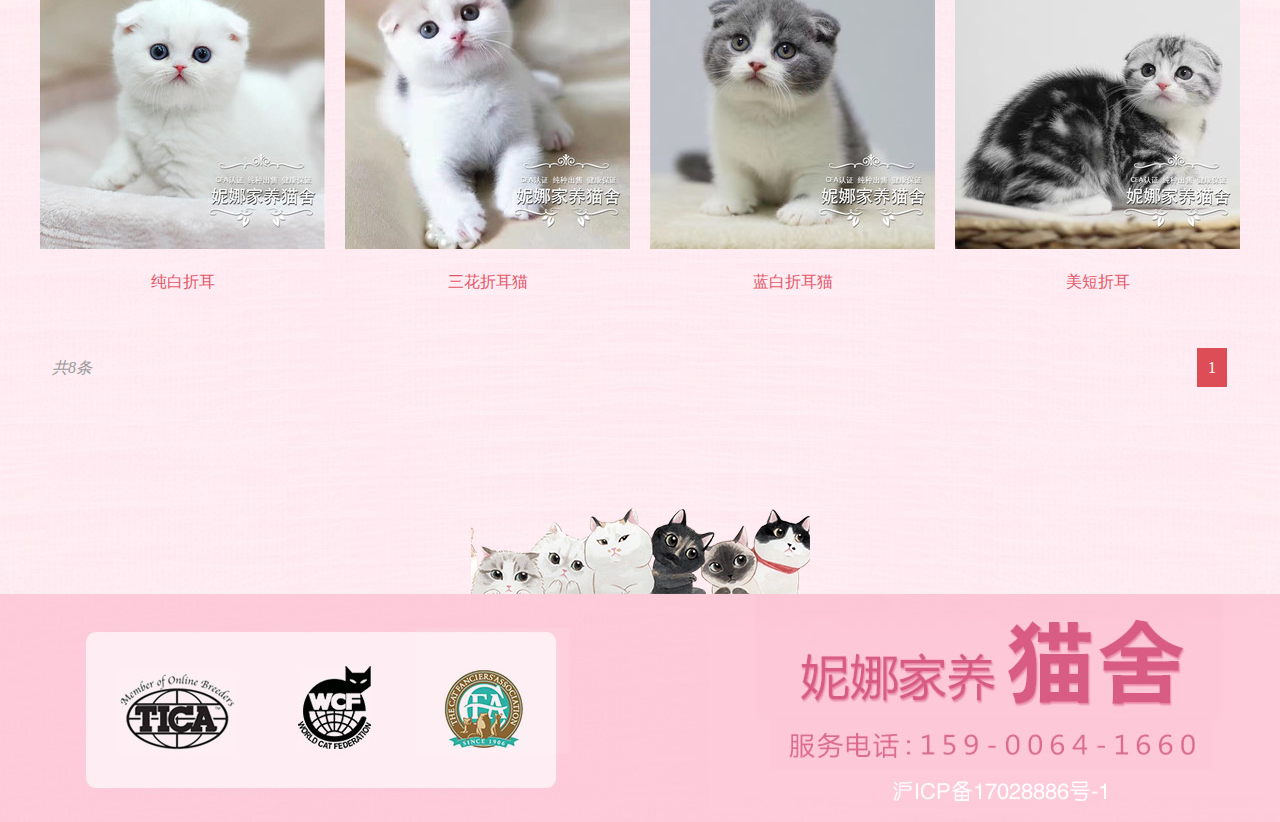
<file: zheermao.html>
<!DOCTYPE html>                                                                                                                                                                                                            
<html>                                                                                                                                                                                                                     
	<head>                                                                                                                                                                                                                 
		<meta charset="utf-8" />                                                                                                                                                                                           
		<title></title>                                                                                                                                                                                                    
		<link rel="stylesheet" type="text/css" href="css/normalize.css"/>                                                                                                                                                  
		<link rel="stylesheet" type="text/css" href="css/main.css"/>                                                                                                                                                       
	</head>                                                                                                                                                                                                                
	<body>                                                                                                                                                                                                                 
		<div class="wrapper">                                                                                                                                                                                              
			<div class="wrapper_bg">                                                                                                                                                                                       
				<div class="header">                                                                                                                                                                                       
					<ul>                                                                                                                                                                                                   
						<li><a href="#" title="顶部大图"></a></li>                                                                                                                                                             
					</ul>                                                                                                                                                                                                  
				</div>                                                                                                                                                                                                     
				<span class="wrapper_prev"></span>                                                                                                                                                                         
				<span class="wrapper_next"></span>                                                                                                                                                                         
			</div>                                                                                                                                                                                                         
			<div class="menu_nav">                                                                                                                                                                                         
				<div class="container">                                                                                                                                                                                    
					<ul class="menu_nav_ul font2">                                                                                                                                                                         
						<li><a href="index.html">网站首页</a></li>                                                                                                                                                             
						<li><a href="jianjie.html">猫舍简介</a></li>                                                                                                                                                           
						<li><a href="daishou.html">代售猫舍</a></li>                                                                                                                                                           
						<li><a href="xuzhi.html">购买须知</a></li>                                                                                                                                                             
						<li><a href="weiyang.html">猫咪喂养</a></li>                                                                                                                                                           
						<li><a href="video.html">猫咪视频</a></li>                                                                                                                                                             
						<li><a href="maijiaxiu.html">买家秀</a></li>                                                                                                                                                          
						<li><a href="call.html">联系我们</a></li>                                                                                                                                                              
					</ul>                                                                                                                                                                                                  
				</div>                                                                                                                                                                                                     
			</div>                                                                                                                                                                                                         
			<div class="hot">                                                                                                                                                                                              
				<div class="container">                                                                                                                                                                                    
					<div class="hot_cont">                                                                                                                                                                                 
						<ul class="hot_cont_ul">                                                                                                                                                                                            
							<li>                                                                                                                                                                                           
								<div class="hot_list">                                                                                                                                                                     
									<div class="hot_pic">                                                                                                                                                                  
										<a href="#">                                                                                                                                                                       
											<img src="img/1454035011.jpg"/>                                                                                                                                                
										</a>                                                                                                                                                                               
									</div>                                                                                                                                                                                 
									<div class="hot_txt">                                                                                                                                                                  
										<a href="#">布偶猫</a>                                                                                                                                                                
									</div>                                                                                                                                                                                 
								</div>                                                                                                                                                                                     
							</li>                                                                                                                                                                                          
							<li>                                                                                                                                                                                           
								<div class="hot_list">                                                                                                                                                                     
									<div class="hot_pic">                                                                                                                                                                  
										<a href="#">                                                                                                                                                                       
											<img src="img/1520034239.jpg"/>                                                                                                                                                
										</a>                                                                                                                                                                               
									</div>                                                                                                                                                                                 
									<div class="hot_txt">                                                                                                                                                                  
										<a href="#">金吉拉</a>                                                                                                                                                                
									</div>                                                                                                                                                                                 
								</div>                                                                                                                                                                                     
							</li>                                                                                                                                                                                          
							<li>                                                                                                                                                                                           
								<div class="hot_list">                                                                                                                                                                     
									<div class="hot_pic">                                                                                                                                                                  
										<a href="#">                                                                                                                                                                       
											<img src="img/2226337656.jpg"/>                                                                                                                                                
										</a>                                                                                                                                                                               
									</div>                                                                                                                                                                                 
									<div class="hot_txt">                                                                                                                                                                  
										<a href="#">折耳猫</a>                                                                                                                                                                
									</div>                                                                                                                                                                                 
								</div>                                                                                                                                                                                     
							</li>                                                                                                                                                                                          
							<li>                                                                                                                                                                                           
								<div class="hot_list">                                                                                                                                                                     
									<div class="hot_pic">                                                                                                                                                                  
										<a href="#">                                                                                                                                                                       
											<img src="img/1713153627.jpg"/>                                                                                                                                                
										</a>                                                                                                                                                                               
									</div>                                                                                                                                                                                 
									<div class="hot_txt">                                                                                                                                                                  
										<a href="#">短毛猫</a>                                                                                                                                                                
									</div>                                                                                                                                                                                 
								</div>                                                                                                                                                                                     
							</li>                                                                                                                                                                                          
							<li>                                                                                                                                                                                           
								<div class="hot_list">                                                                                                                                                                     
									<div class="hot_pic">                                                                                                                                                                  
										<a href="#">                                                                                                                                                                       
											<img src="img/1811486272.jpg"/>                                                                                                                                                
										</a>                                                                                                                                                                               
									</div>                                                                                                                                                                                 
									<div class="hot_txt">                                                                                                                                                                  
										<a href="#">无毛猫</a>                                                                                                                                                                
									</div>                                                                                                                                                                                 
								</div>                                                                                                                                                                                     
							</li>                                                                                                                                                                                          
							<li>                                                                                                                                                                                           
								<div class="hot_list">                                                                                                                                                                     
									<div class="hot_pic">                                                                                                                                                                  
										<a href="#">                                                                                                                                                                       
											<img src="img/2153171643.jpg"/>                                                                                                                                                
										</a>                                                                                                                                                                               
									</div>                                                                                                                                                                                 
									<div class="hot_txt">                                                                                                                                                                  
										<a href="#">蓝猫</a>                                                                                                                                                                 
									</div>                                                                                                                                                                                 
								</div>                                                                                                                                                                                     
							</li>                                                                                                                                                                                          
							<li>                                                                                                                                                                                           
								<div class="hot_list">                                                                                                                                                                     
									<div class="hot_pic">                                                                                                                                                                  
										<a href="#">                                                                                                                                                                       
											<img src="img/1314003020.jpg"/>                                                                                                                                                
										</a>                                                                                                                                                                               
									</div>                                                                                                                                                                                 
									<div class="hot_txt">                                                                                                                                                                  
										<a href="#">矮脚猫</a>                                                                                                                                                                
									</div>                                                                                                                                                                                 
								</div>                                                                                                                                                                                     
							</li>                                                                                                                                                                                          
							                                                                                                                                                                                               
							<li>                                                                                                                                                                                           
								<div class="hot_list">                                                                                                                                                                     
									<div class="hot_pic">                                                                                                                                                                  
										<a href="#">                                                                                                                                                                       
											<img src="img/1635445314.jpg"/>                                                                                                                                                
										</a>                                                                                                                                                                               
									</div>                                                                                                                                                                                 
									<div class="hot_txt">                                                                                                                                                                  
										<a href="#">金渐层</a>                                                                                                                                                                
									</div>                                                                                                                                                                                 
								</div>                                                                                                                                                                                     
							</li>                                                                                                                                                                                          
							<li>                                                                                                                                                                                           
								<div class="hot_list">                                                                                                                                                                     
									<div class="hot_pic">                                                                                                                                                                  
										<a href="#">                                                                                                                                                                       
											<img src="img/1531527866.jpg"/>                                                                                                                                                
										</a>                                                                                                                                                                               
									</div>                                                                                                                                                                                 
									<div class="hot_txt">                                                                                                                                                                  
										<a href="#">加菲猫</a>                                                                                                                                                                
									</div>                                                                                                                                                                                 
								</div>                                                                                                                                                                                     
							</li>                                                                                                                                                                                          
						</ul>                                                                                                                                                                                              
					</div>                                                                                                                                                                                                 
				</div>                                                                                                                                                                                                     
			</div>                                                                                                                                                                                                         
			<div class="container rese"></div>                                                                                                                                                                             
			<div class="container">                                                                                                                                                                                        
				<div class="regsiter font2">                                                                                                                                                                               
					<div class="aTitle ft2">猫咪品种：折耳猫</div>                                                                                                                                                                 
						<ul>
							<li class="li1"><em></em><a href="#"  title="蓝猫折耳"><img src="img/1108573776.jpg" alt="蓝猫折耳"  /></a><div><a href="#"  title="蓝猫折耳">蓝猫折耳</a></div></li>
							<li class="li2"><em></em><a href="#"  title="美短标版折耳"><img src="img/1641284155.jpg" alt="美短标版折耳"  /></a><div><a href="#"  title="美短标版折耳">美短标版折耳</a></div></li>
							<li class="li3"><em></em><a href="#"  title="美短加白折耳猫1"><img src="img/1640343771.jpg" alt="美短加白折耳猫1"  /></a><div><a href="#"  title="美短加白折耳猫1">美短加白折耳猫1</a></div></li>
							<li class="li4"><em></em><a href="#"  title="美短加白折耳猫"> <img src="img/1640127148.jpg" alt="美短加白折耳猫"  /></a><div><a href="#"  title="美短加白折耳猫">美短加白折耳猫</a></div></li>
							<li class="li5"><em></em><a href="#"  title="纯白折耳"><img src="img/1637221539.jpg" alt="纯白折耳"  /></a><div><a href="#"  title="纯白折耳">纯白折耳</a></div></li>
							<li class="li6"><em></em><a href="#"  title="三花折耳猫"><img src="img/2254522444.jpg" alt="三花折耳猫"  /></a><div><a href="#"  title="三花折耳猫">三花折耳猫</a></div></li>
							<li class="li7"><em></em><a href="#"  title="蓝白折耳猫"><img src="img/2226337656.jpg" alt="蓝白折耳猫"  /></a><div><a href="#"  title="蓝白折耳猫">蓝白折耳猫</a></div></li>
							<li class="li8"><em></em><a href="#"  title="美短折耳"><img src="img/2225553154.jpg" alt="美短折耳"  /></a><div><a href="#"  title="美短折耳">美短折耳</a></div></li>
						</ul>                                         
						<div class="pageList ft2">                                                                                                                                                                         
							<cite>共8条</cite>                                                                                                                                                                               
							<a href="javascript:void(0)" class="on">1</a>                                                                                                                                                  
						</div>                                                                                                                                                                                             
					<div class="bottom_pic"></div>                                                                                                                                                                         
				</div>                                                                                                                                                                                                     
			</div>                                                                                                                                                                                                         
			<div class="footer">                                                                                                                                                                                           
				<div class="footer_wid">                                                                                                                                                                                   
					<div class="footer_bg">                                                                                                                                                                                
						<ul>                                                                                                                                                                                               
							<li><img src="img/1751147288.jpg"/></li>                                                                                                                                                       
						</ul>                                                                                                                                                                                              
					</div>                                                                                                                                                                                                 
				</div>                                                                                                                                                                                                     
			</div>                                                                                                                                                                                                         
		</div>                                                                                                                                                                                                             
		<script src="js/jQuery.js" type="text/javascript" charset="utf-8"></script>                                                                                                                                        
		<script src="js/main.js" type="text/javascript" charset="utf-8"></script>                                                                                                                                          
	</body>                                                                                                                                                                                                                
</html>
</file>
<file: css/main.css>
body{
	background: #F36C7D url(../img/bg.jpg) top center repeat-y;;
}
li,ul{
	list-style: none;
}
.font2{
	font-family: 微软雅黑, "Microsoft Yahei", Simsun;
}
*{
	margin: 0;
	padding: 0;
}
.container{
	display: block;
	width: 1200px;
	margin: 0 auto;
}

/*wrapper star*/
.wrapper{
	width: 100%;
    max-width: 1920px;
    margin: auto;
    overflow: hidden;
}
/*wrapper end*/

/*header star*/
.wrapper_bg{
    width: 100%;
    position: relative;
    height: 606px;
    background: #fff;
}
.header{
    width: 100%;
    position: relative;
    height: 606px;
    background: #fff;
}
.header ul{
	width: 100% !important;
}
.header ul li{
    position: absolute;
    width: 1920px;
    left: 0px;
    top: 0px;
    background-image: url(../img/1657098381.jpg);
}
.header ul li a{
	height: 606px;
	display: block;
}
/*header end*/
/*menu_nav star*/
.menu_nav{
	background: url(../img/bg1.png) top center no-repeat;
    height: 85px;
}
.menu_nav_ul{
    width: 1152px;
    margin: auto;
    clear: both;
    overflow: hidden;
    height: 85px;
}
.menu_nav_ul li{
	width: 144px;
    height: 85px;
    line-height: 85px;
    float: left;
    overflow: hidden;
    text-align: left;
    text-indent: -145px;
}
.menu_nav_ul li a{
	color: #fff;
    text-decoration: none;
    display: block;
}
/*menu_nav end*/
/*hot star*/
.hot{
	background: url(../img/bg2.jpg) top center no-repeat;
    height: 135px;
    margin-bottom: 60px;
}
.hot_cont{
	width: 1080px;
    margin: auto;
    height: 120px;
    padding-top: 10px;
    overflow: hidden;
    position: relative;
}
.hot_cont ul{
	float:left;
	position: absolute;
	left: 0;
	width: 2000px;
	height: 120px;
}
.hot_cont ul li{
	float: left;
	vertical-align: top;
    text-align: center;
    overflow: hidden;
}
.hot_list{
	width: 90px;
    height: 120px;
    margin-left: 15px;
    margin-right: 15px;
    overflow: hidden;
    text-align: center;
}
.hot_list a{
	color: #fff;
    text-decoration: none;
    display: block;
}
.hot_pic{
	width: 90px;
    height: 90px;
    overflow: hidden;
    border-radius: 100%;
    padding-top: 5px;
}
.hot_pic a img{
	width: 80px;
    height: 80px;
    overflow: hidden;
    border-radius: 100%;
    border: 4px #fff solid;
}
.hot_txt{
	width: 90px;
    height: 30px;
    font-size: 14px;
    text-align: center;
    overflow: hidden;
}
/*hot end*/
/*main star*/
.main{
	background: url(../img/bg3.png) top center no-repeat;
    height: 630px;
    margin-bottom: 40px;
}
.main_line{
	border: 5px #FCBFD1 solid;
    width: 1190px;
    height: 620px;
    overflow: hidden;
}
.main_slide{
    width: 100%;
    position: relative;
    height: 620px;
    background: #fff;
}
.main_bg{
	margin: 0 auto;
    position: relative;
    z-index: 0;
    height: 620px;
    overflow: hidden;
}
.main_bg ul{
	position: absolute;
	left: 0;
	height: 620px;
}
.main_bg ul li{
    float: left;
    width: 1190px;
    height: 620px;
    display: block;
}
.main_list1{
	z-index: 1;
}
.main_hd{
	width: 100%;
    position: absolute;
    z-index: 1;
    bottom: 0;
    left: 0;
    height: 30px;
    line-height: 30px;
}
.main_hd ul{
	text-align: center;
}
.main_hd li{
	cursor: pointer;
    display: inline-block;
    zoom: 1;
    width: 42px;
    height: 5px;
    margin: 1px;
    overflow: hidden;
    background: #000;
    filter: alpha(opacity=50);
    opacity: 0.5;
    line-height: 999px;
}
.main_hd li.on{
	background: #c60;
}
.prev,
.wrapper_prev,
.wrapper_next,
.next{
	display: none;
    position: absolute;
    z-index: 1;
    top: 50%;
    margin-top: -40px;
    z-index: 1;
    width: 104px;
    height: 104px;
    cursor: pointer;
    filter: alpha(opacity=50);
    opacity: 0.5;
}
.prev,.wrapper_prev{
	background: url(../img/slider-arrow.png) center no-repeat;
	left: 2%;
}
.next,.wrapper_next{
	right: 2%;
    background: url(../img/slider-arrow2.png) center no-repeat;
}
.content_pic{
    background: url(../img/lan1.png) center no-repeat;
    height: 200px;
}
/*main end*/
/*regsiter star*/
.regsiter ul{
	width: 1220px;
    clear: both;
    overflow: hidden;
    padding-top: 40px;
}
.regsiter ul li{
	width: 285px;
    margin-right: 20px;
    height: 370px;
    overflow: hidden;
    font-size: 16px;
    text-align: center;
    float: left;
}
.regsiter ul li em{
	float: right;
	font-style: normal;
	font-weight: 100;
}
.regsiter ul li a{
	color: #E35669;
    text-decoration: none;
}
.regsiter ul li a img{
	width: 285px;
    height: 285px;
    margin-bottom: 20px;
}
.aTitle {
    width: 100%;
    margin: auto;
    padding-top: 20px;
    padding-bottom: 20px;
    text-align: center;
    font-size: 24px;
    color: #E35669;
}
/*regsiter end*/
/*news star*/
.news{
	background: url(../img/bg4.png) top center no-repeat;
    height: 610px;
    padding-top: 280px;
}
.news_wid{
	width: 1150px;
    margin: auto;
    overflow: hidden;
    clear: both;
}
.news_left{
	width: 575px;
    overflow: hidden;
    float: left;
}
.new_text{
	width: 360px;
    height: 460px;
    margin: auto;
    line-height: 30px;
    overflow: hidden;
    color: #111;
    font-size: 12px;
    font-family: 'å¾®è½¯é›…é»‘','Microsoft Yahei','Simsun';
}
.news_ul ul{
	width: 330px;
    margin: auto;
    overflow: hidden;
    padding-top: 20px;
}
.news_ul ul li{
	width: 330px;
    height: 120px;
    overflow: hidden;
    line-height: 30px;
    color: #111;
    font-size: 12px;
}
.news_ul ul li cite{
	width: 88px;
    margin-right: 20px;
    float: left;
    font-style: normal;
    font-weight: 100;
}
.news_ul ul li img{
	width: 88px;
    height: 88px;
}
.sub_menu{
	background: url(../img/index2.png) center no-repeat;
    height: 200px;
}
.bottom_cont{
	position: relative;
	width: 1200px;
    margin: auto;
    height: 410px;
    overflow: hidden;
    padding-top: 25px;
    margin-bottom: 60px;
}
.bottom_cont ul{
	position: absolute;
	left: 0;
	width: 2000px;
	height: 410px;
}
.bottom_cont ul li{
	float: left;
}
.bottom_cont ul li img{
	width: 300px;
    height: 400px;
    margin-bottom: 40px;
    margin-left: 15px;
    margin-right: 15px;
    border: 3px #F16A7B solid;
}
.bottom_pic{
	background: url(../img/bg5_v2.png) bottom center no-repeat;
    height: 192px;
}
/*news end*/
/*footer star*/
.footer{
    width: 100%;
    max-width: 1920px;
    margin: auto;
    overflow: hidden;
}
.footer_wid{
    width: 100%;
    position: relative;
    height: 228px;
    background: #fff;
}
.footer_bg{
    margin: 0 auto;
    position: relative;
    z-index: 0;
    overflow: hidden;
}
/*footer end*/
/*guild star*/
.guild{
	background: url(../img/lan2.png) center no-repeat;
    height: 150px;
    margin-bottom: 50px;
}
.guild_cont{
	min-height: 600px;
}
.guild_text{
	width: 1200px;
    margin: auto;
    overflow: hidden;
    line-height: 1.8;
    color: #111;
    font-size: 14px;
    padding-top: 40px;
    padding-bottom: 40px;
}
.guild_text p{
	margin-bottom: 15px
}
.guild_text p span{
	color: rgb(0, 0, 0);
   font-family: "微软雅黑";
}
.rese{
	background: url(../img/lan3.png) center no-repeat;
    height: 150px;
    margin-bottom: 50px;
}
.pageList {
    color: #DD4D55;
    width: 1150px;
    margin: auto;
    width: 98%;
    text-align: right;
    line-height: 28px;
    padding-top: 20px;
    padding-bottom: 20px;
    color: rgb(153, 153, 153);
    font-family: 宋体;
    margin: auto;
    overflow: hidden;
}
cite {
    float: left;
}
.pageList a, .pageList a:hover {
	padding: 10px 10px;
	margin-left: 2px;
    margin-right: 1px;
    background: #fff;
    color: #DD4D55;
    border: 1px #fff solid;
    text-decoration: none;
    display: inline;
}
.pageList a:hover,.pageList .on {
    background: #DD4D55;
    border: 1px #DD4D55 solid;
    color: #fff;
}
/*guild end/
 /*hele star*/
.hele{
	background: url(../img/lan4.png) center no-repeat;
    height: 150px;
    margin-bottom: 50px;
}
.guild_text img{
	width: 227px;
	height: 229px;
}
 /*hele end*/
/*eath star*/
.eath{
	background: url(../img/lan5.png) center no-repeat;
    height: 150px;
    margin-bottom: 50px;
}
.eath_cont{
	min-height: 600px;
}
.eath_cont ul {
    width: 1200px;
    margin: auto;
    overflow: hidden;
    padding-top: 10px;
}
.eath_cont ul li {
    width: 1200px;
    height: 42px;
    line-height: 42px;
    font-size: 14px;
    overflow: hidden;
    color: #F0687C;
    text-indent: 15px;
    border-bottom: 1px #FCDBE2 solid;
}
.eath_cont ul li em{
	float: right;
	font-style: normal;
    font-weight: 100;
}
.eath_cont ul li a, 
.eath_cont ul li a:hover {
    color: #E35669;
    text-decoration: none;
}
/*eath end*/
/*video star*/
.video{
	background: url(../img/lan6.png) center no-repeat;
    height: 150px;
    margin-bottom: 50px;
}
/*video end*/
 /*show star*/
.show{
	background: url(../img/lan7.png) center no-repeat;
    height: 150px;
    margin-bottom: 50px;
}
.show_cont ul{
	width: 1220px;
    clear: both;
    overflow: hidden;
    padding-top: 40px;
}
.show_cont ul li{
	width: 285px;
    margin-right: 20px;
    height: 440px;
    overflow: hidden;
    font-size: 16px;
    text-align: center;
    float: left;
}
.show_cont ul li a{
	color: #E35669;
    text-decoration: none;
}
.show_cont ul li img{
	width: 285px;
    height: 380px;
    margin-bottom: 20px;
}
 /*show end*/

/*call star*/
.call{
	background: url(../img/lan8.png) center no-repeat;
    height: 150px;
    margin-bottom: 50px;
}
.shell_text p{
	text-align: center;
    margin-bottom: 15px;
}
.shell_text img{
	width: 246px;
    height: 252px;
}
.shell_text p span{
	text-align: center;
    font-size: 16px;
}
/*call end*/

/*chatBox star*/
.chatBox1 {
	display: none;
    top: 50%;
    margin-top: -272px;
    width: 120px;
    position: fixed;
    right: 0px;
    overflow: hidden;
    z-index: 99999;
    height: 544px;
}
.chatBox1 img{
	display:block;
}
.chatBox1 .chat_qq {
    width: 120px;
    background: #FEC1D3;
    padding-top: 10px;
    padding-bottom: 10px;
    overflow: hidden;
    text-align: center;
    color: #fff;
    line-height: 2.0;
}
.chatBox1 .chatClose1 {
    cursor: pointer;
}
.chatBox2 {
	display: block;
    top: 50%;
    margin-top: -100px;
    width: 40px;
    height: 200px;
    position: fixed;
    right: 0px;
    overflow: hidden;
    z-index: 99999;
    cursor: pointer;
}
/*chatBox end*/
</file>
